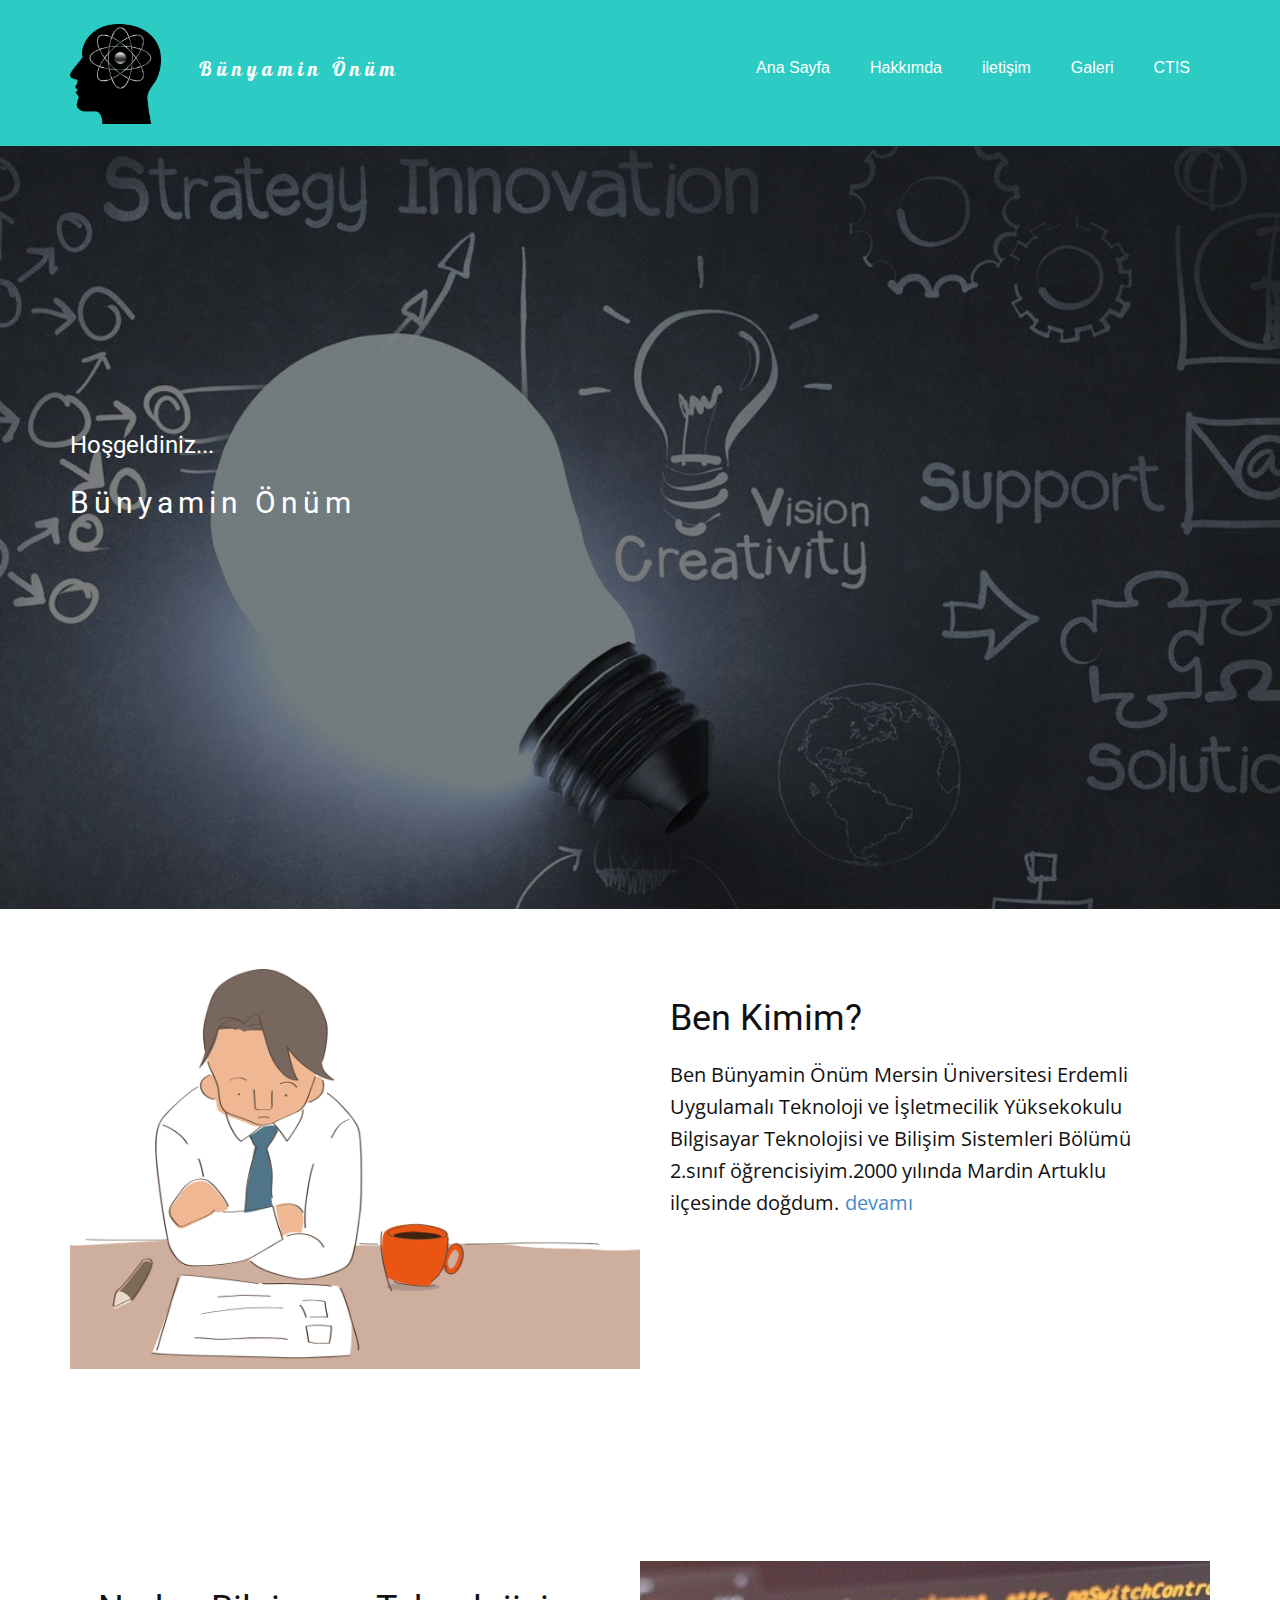
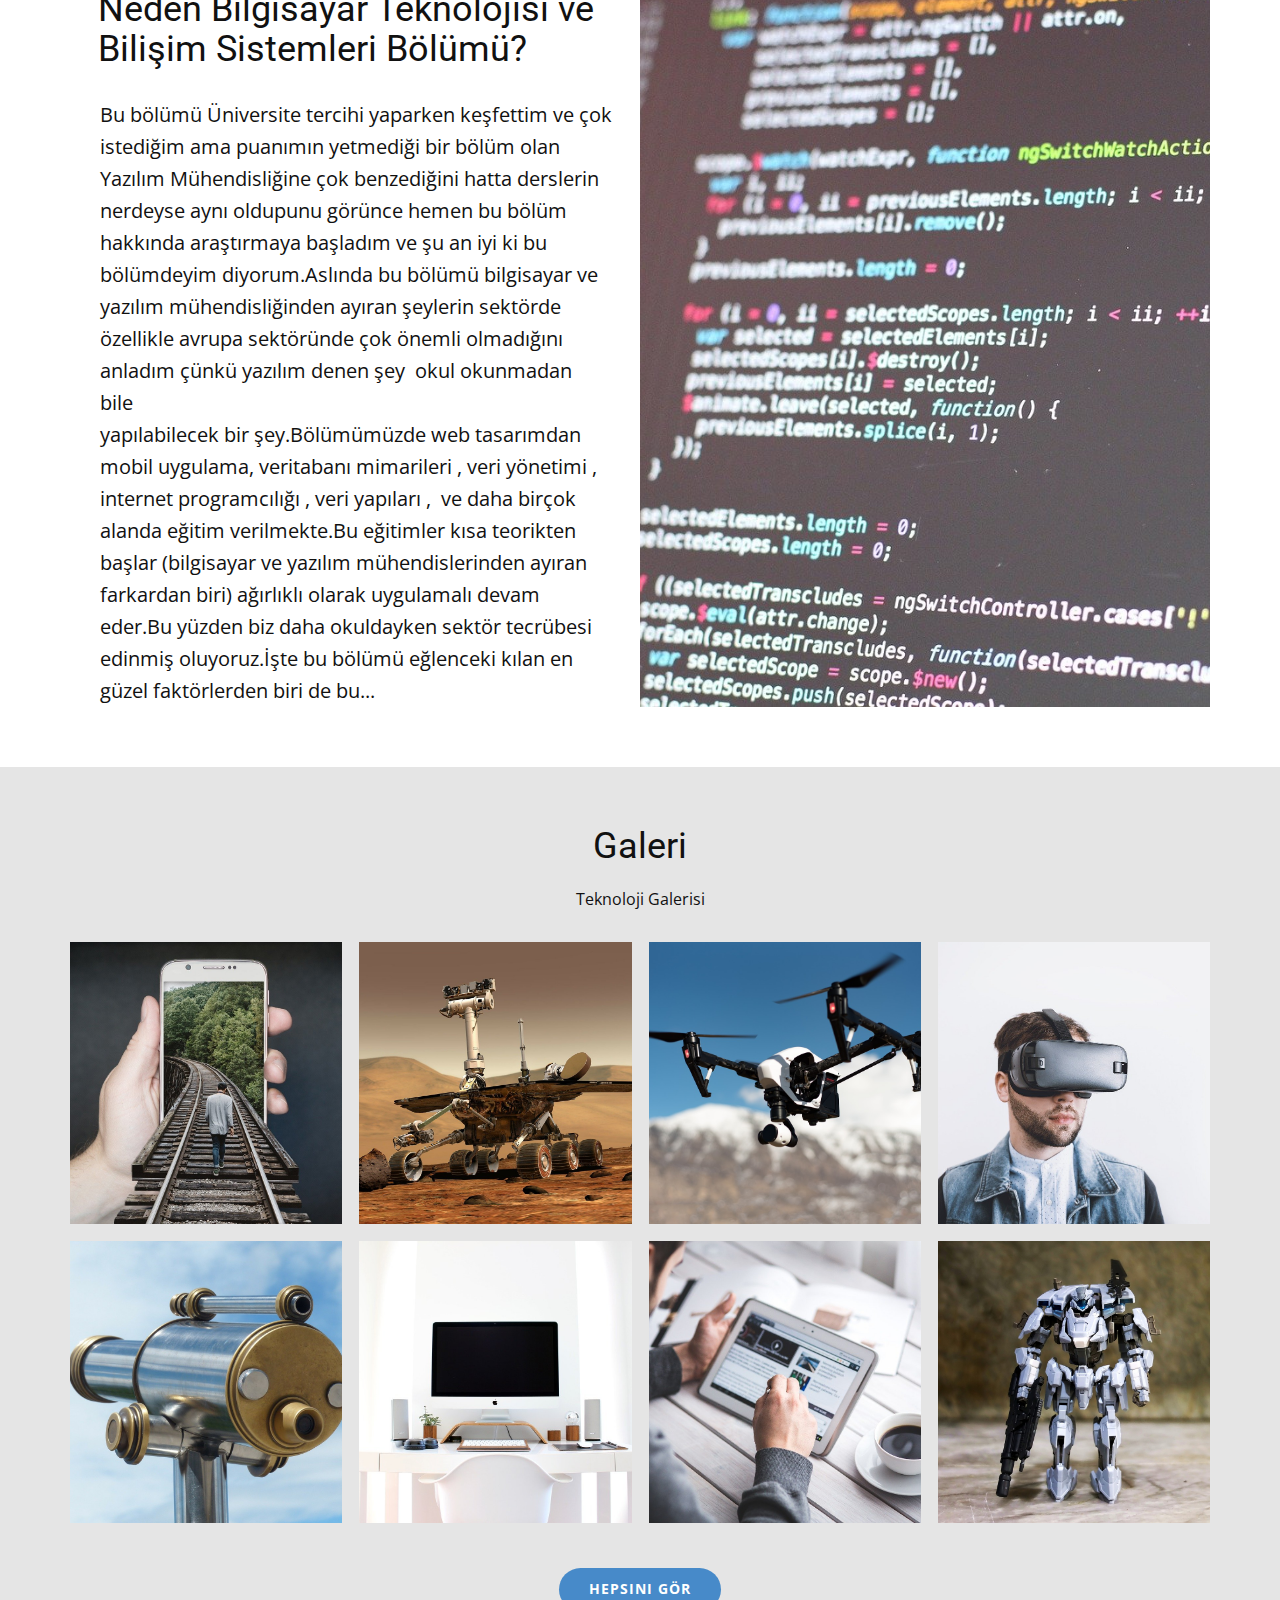
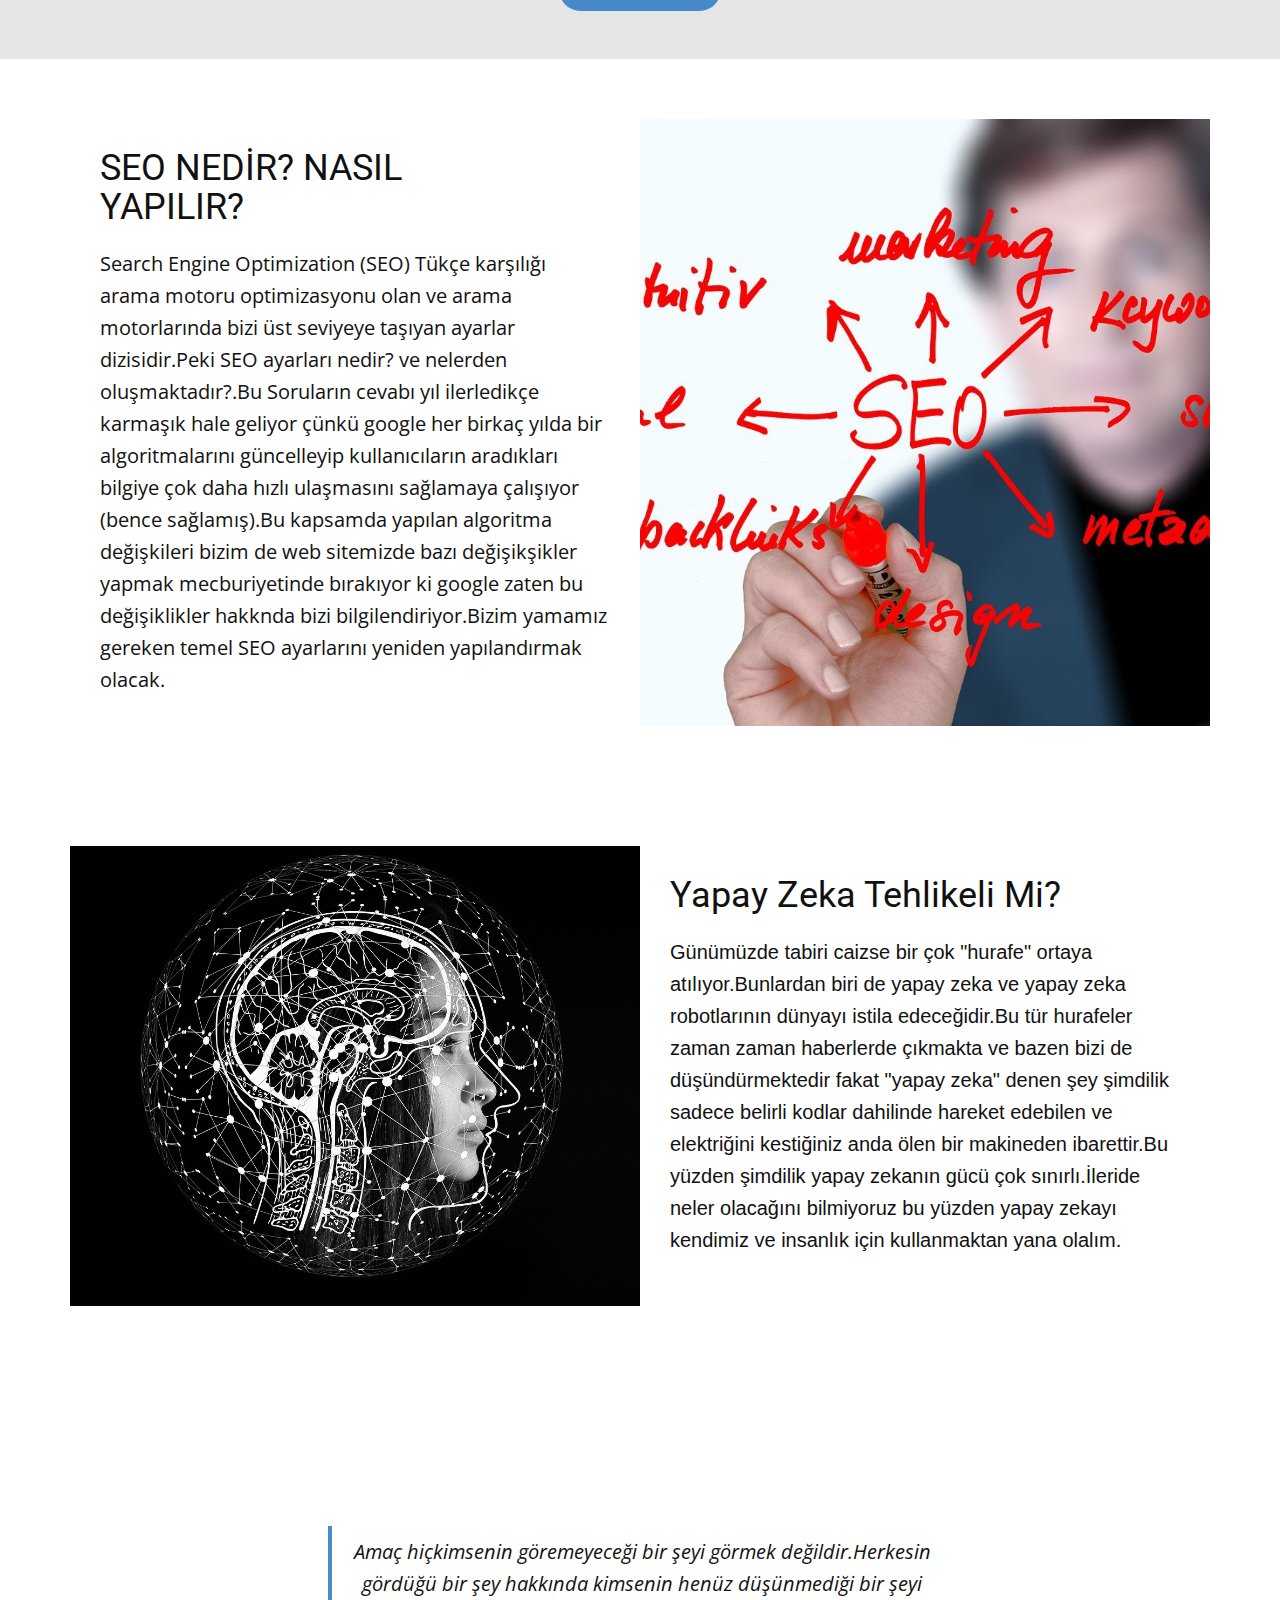
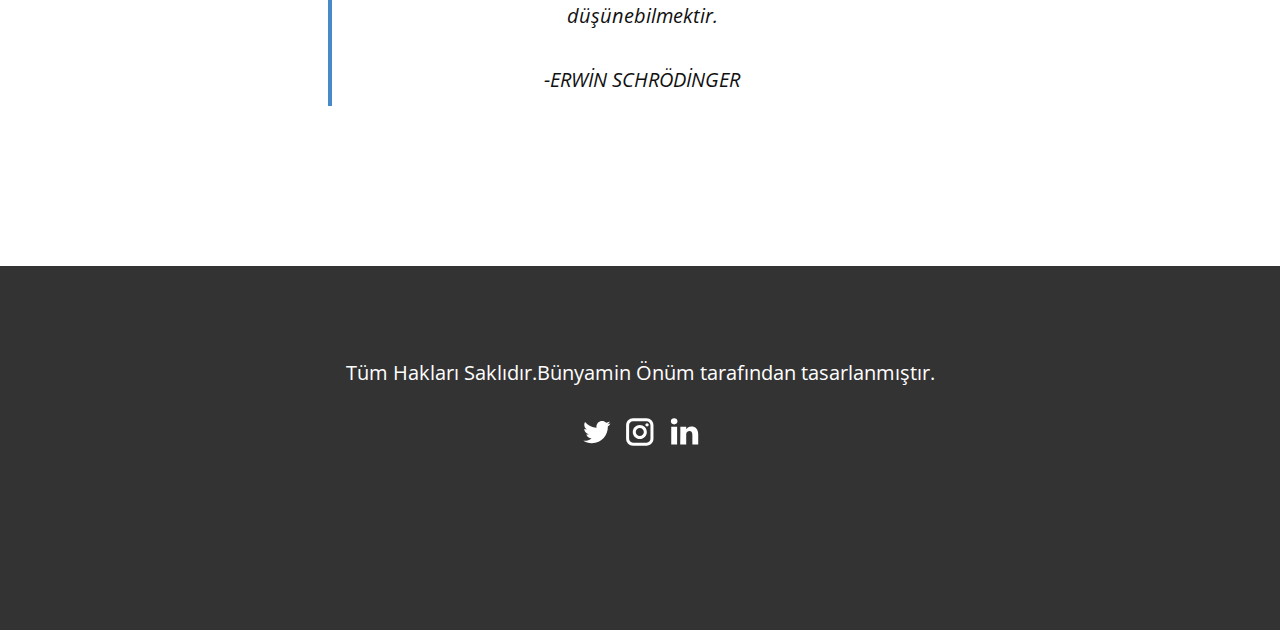
<file: index.html>
<!DOCTYPE html>
<html style="font-size: 16px;">
  <head>
    <meta name="viewport" content="width=device-width, initial-scale=1.0">
    <meta charset="utf-8">
    <meta name="keywords" content="Hoşgeldiniz..., Bünyamin Önüm, Ben Kimim?, Neden Bilgisayar Teknolojisi ve Bilişim Sistemleri Bölümü?, Galeri, SEO NEDİR? NASIL YAPILIR?">
    <meta name="description" content="">
    <meta name="page_type" content="np-template-header-footer-from-plugin">
    <title>Ana Sayfa</title>
    <link rel="stylesheet" href="BunyaminOnum.css" media="screen">
<link rel="stylesheet" href="Ana-Sayfa.css" media="screen">
    <script class="u-script" type="text/javascript" src="jquery.js" defer=""></script>
    <script class="u-script" type="text/javascript" src="BunyaminOnum.js" defer=""></script>
    <meta name="generator" content="Bunyamin Onum">
    <link id="u-theme-google-font" rel="stylesheet" href="https://fonts.googleapis.com/css?family=Roboto:100,100i,300,300i,400,400i,500,500i,700,700i,900,900i|Open+Sans:300,300i,400,400i,600,600i,700,700i,800,800i">
    <link id="u-page-google-font" rel="stylesheet" href="https://fonts.googleapis.com/css?family=Lobster:400">
    
    
    
    
    
    
    
    
    <script type="application/ld+json">{
		"@context": "http://schema.org",
		"@type": "Organization",
		"name": "",
		"url": "index.html",
		"logo": "images/55e2d1474b52ad14f6da8c7dda793678153bdee757596c48732f7edc9648c65eb8_1280.png",
		"sameAs": [
				"https://twitter.com/BnyaminOnum7",
				"https://www.instagram.com/bnyaminonm/",
				"https://linkedin.com/in/b%C3%BCnyamin-%C3%B6n%C3%BCm/"
		]
}</script>
    <meta property="og:title" content="Ana Sayfa">
    <meta property="og:type" content="website">
    <meta name="theme-color" content="#478ac9">
    <link rel="canonical" href="index.html">
    <meta property="og:url" content="index.html">
    <meta name="twitter:site" content="@">
    <meta name="twitter:card" content="summary_large_image">
    <meta name="twitter:title" content="Ana Sayfa">
    <meta name="twitter:description" content="">
  </head>
  <body data-home-page="Ana-Sayfa.html" data-home-page-title="Ana Sayfa" class="u-body"><header class="u-clearfix u-header u-palette-4-base u-header" id="sec-b52a"><div class="u-clearfix u-sheet u-sheet-1">
        <nav class="u-menu u-menu-dropdown u-offcanvas u-menu-1">
          <div class="menu-collapse u-custom-font u-font-arial" style="font-size: 1rem; letter-spacing: 0px;">
            <a class="u-button-style u-custom-left-right-menu-spacing u-custom-padding-bottom u-custom-top-bottom-menu-spacing u-nav-link u-text-active-white u-text-hover-palette-2-base" href="#">
              <svg><use xmlns:xlink="http://www.w3.org/1999/xlink" xlink:href="#menu-hamburger"></use></svg>
              <svg version="1.1" xmlns="http://www.w3.org/2000/svg" xmlns:xlink="http://www.w3.org/1999/xlink"><defs><symbol id="menu-hamburger" viewBox="0 0 16 16" style="width: 16px; height: 16px;"><rect y="1" width="16" height="2"></rect><rect y="7" width="16" height="2"></rect><rect y="13" width="16" height="2"></rect>
</symbol>
</defs></svg>
            </a>
          </div>
          <div class="u-custom-menu u-nav-container">
            <ul class="u-custom-font u-font-arial u-nav u-unstyled u-nav-1"><li class="u-nav-item"><a class="u-button-style u-nav-link u-text-active-white u-text-hover-palette-2-base" href="Ana-Sayfa.html" style="padding: 10px 20px;">Ana Sayfa</a>
</li><li class="u-nav-item"><a class="u-button-style u-nav-link u-text-active-white u-text-hover-palette-2-base" href="Hakkımda.html" style="padding: 10px 20px;">Hakkımda</a>
</li><li class="u-nav-item"><a class="u-button-style u-nav-link u-text-active-white u-text-hover-palette-2-base" href="iletişim.html" style="padding: 10px 20px;">iletişim</a>
</li><li class="u-nav-item"><a class="u-button-style u-nav-link u-text-active-white u-text-hover-palette-2-base" href="Galeri.html" style="padding: 10px 20px;">Galeri</a>
</li><li class="u-nav-item"><a class="u-button-style u-nav-link u-text-active-white u-text-hover-palette-2-base" href="CTIS.html" style="padding: 10px 20px;">CTIS</a>
</li></ul>
          </div>
          <div class="u-custom-menu u-nav-container-collapse">
            <div class="u-black u-container-style u-inner-container-layout u-opacity u-opacity-95 u-sidenav">
              <div class="u-sidenav-overflow">
                <div class="u-menu-close"></div>
                <ul class="u-align-center u-nav u-popupmenu-items u-unstyled u-nav-2"><li class="u-nav-item"><a class="u-button-style u-nav-link" href="Ana-Sayfa.html" style="padding: 10px 20px;">Ana Sayfa</a>
</li><li class="u-nav-item"><a class="u-button-style u-nav-link" href="Hakkımda.html" style="padding: 10px 20px;">Hakkımda</a>
</li><li class="u-nav-item"><a class="u-button-style u-nav-link" href="iletişim.html" style="padding: 10px 20px;">iletişim</a>
</li><li class="u-nav-item"><a class="u-button-style u-nav-link" href="Galeri.html" style="padding: 10px 20px;">Galeri</a>
</li><li class="u-nav-item"><a class="u-button-style u-nav-link" href="CTIS.html" style="padding: 10px 20px;">CTIS</a>
</li></ul>
              </div>
            </div>
            <div class="u-black u-menu-overlay u-opacity u-opacity-70"></div>
          </div>
        </nav>
        <a href="Ana-Sayfa.html" data-page-id="69897974" class="u-image u-logo u-image-1" data-image-width="1161" data-image-height="1280" title="Ana Sayfa">
          <img src="images/55e2d1474b52ad14f6da8c7dda793678153bdee757596c48732f7edc9648c65eb8_1280.png" class="u-logo-image u-logo-image-1" data-image-width="100">
        </a>
        <h1 class="u-align-left u-text u-text-default u-text-1">
          <a class="u-active-none u-border-none u-btn u-button-link u-button-style u-custom-font u-font-Lobster u-hover-none u-none u-text-body-alt-color u-btn-1" href="Ana-Sayfa.html" data-page-id="69897974">Bünyamin Önüm</a>
        </h1>
      </div></header>
    <section class="u-align-left u-clearfix u-image u-shading u-section-1" id="sec-fc85" data-image-width="1280" data-image-height="632">
      <div class="u-clearfix u-sheet u-sheet-1">
        <h2 class="u-align-left u-text u-text-1">Hoşgeldiniz...</h2>
        <h1 class="u-align-left u-text u-text-2">Bünyamin Önüm</h1>
      </div>
    </section>
    <section class="u-clearfix u-section-2" id="sec-2f7a">
      <div class="u-clearfix u-sheet u-sheet-1">
        <div class="u-clearfix u-expanded-width u-layout-wrap u-layout-wrap-1">
          <div class="u-layout">
            <div class="u-layout-row">
              <div class="u-align-left u-container-style u-image u-layout-cell u-size-30 u-image-1" data-image-width="1280" data-image-height="884">
                <div class="u-container-layout u-container-layout-1"></div>
              </div>
              <div class="u-container-style u-layout-cell u-size-30 u-layout-cell-2">
                <div class="u-container-layout u-container-layout-2">
                  <h2 class="u-text u-text-default u-text-1">Ben Kimim?<br>
                  </h2>
                  <p class="u-large-text u-text u-text-default u-text-variant u-text-2">Ben Bünyamin Önüm Mersin Üniversitesi Erdemli Uygulamalı Teknoloji ve İşletmecilik Yüksekokulu Bilgisayar Teknolojisi ve Bilişim Sistemleri Bölümü 2.sınıf öğrencisiyim.2000 yılında Mardin Artuklu ilçesinde doğdum.<br>
                  </p>
                  <p class="u-text u-text-default u-text-3">
                    <a class="u-active-none u-border-none u-btn u-button-link u-button-style u-hover-none u-none u-text-palette-1-base u-btn-1" href="Hakkımda.html#sec-716e" data-page-id="151502696">devamı</a>
                  </p>
                </div>
              </div>
            </div>
          </div>
        </div>
      </div>
    </section>
    <section class="u-clearfix u-section-3" id="sec-411d">
      <div class="u-clearfix u-sheet u-valign-middle u-sheet-1">
        <div class="u-clearfix u-expanded-width u-gutter-0 u-layout-wrap u-layout-wrap-1">
          <div class="u-layout">
            <div class="u-layout-row">
              <div class="u-align-left u-container-style u-layout-cell u-size-30 u-layout-cell-1">
                <div class="u-container-layout u-container-layout-1">
                  <h2 class="u-text u-text-default u-text-1">Neden Bilgisayar Teknolojisi ve Bilişim Sistemleri Bölümü?</h2>
                  <p class="u-large-text u-text u-text-default u-text-variant u-text-2">Bu bölümü Üniversite tercihi yaparken keşfettim ve çok istediğim ama puanımın yetmediği bir bölüm olan Yazılım Mühendisliğine çok benzediğini hatta derslerin nerdeyse aynı oldupunu görünce hemen bu bölüm hakkında araştırmaya başladım ve şu an iyi ki bu bölümdeyim diyorum.Aslında bu bölümü bilgisayar ve yazılım mühendisliğinden ayıran şeylerin sektörde özellikle avrupa sektöründe çok önemli olmadığını anladım çünkü yazılım denen şey&nbsp; okul okunmadan bile&nbsp;<br>yapılabilecek bir şey.Bölümümüzde web tasarımdan mobil uygulama, veritabanı mimarileri , veri yönetimi , internet programcılığı , veri yapıları ,&nbsp; ve daha birçok alanda eğitim verilmekte.Bu eğitimler kısa teorikten başlar (bilgisayar ve yazılım mühendislerinden ayıran farkardan biri) ağırlıklı olarak uygulamalı devam eder.Bu yüzden biz daha okuldayken sektör tecrübesi edinmiş oluyoruz.İşte bu bölümü eğlenceki kılan en güzel faktörlerden biri de bu...
                  </p>
                </div>
              </div>
              <div class="u-container-style u-image u-layout-cell u-size-30 u-image-1" data-image-width="1280" data-image-height="853">
                <div class="u-container-layout u-container-layout-2"></div>
              </div>
            </div>
          </div>
        </div>
      </div>
    </section>
    <section class="u-align-center u-clearfix u-grey-10 u-section-4" id="sec-636e">
      <div class="u-clearfix u-sheet u-sheet-1">
        <h2 class="u-text u-text-1">Galeri</h2>
        <p class="u-text u-text-2">Teknoloji Galerisi</p>
        <div class="u-expanded-width u-gallery u-layout-grid u-lightbox u-show-text-on-hover u-gallery-1">
          <div class="u-gallery-inner u-gallery-inner-1">
            <div class="u-effect-fade u-gallery-item">
              <div class="u-back-slide" data-image-width="1280" data-image-height="887">
                <img class="u-back-image u-expanded" src="images/54e5d5444e5ba514f6da8c7dda793678153bdee757596c48732f7edc9748cc5aba_1280.jpg">
              </div>
              <div class="u-over-slide u-shading u-over-slide-1">
                <h3 class="u-gallery-heading"></h3>
                <p class="u-gallery-text"></p>
              </div>
            </div>
            <div class="u-effect-fade u-gallery-item">
              <div class="u-back-slide" data-image-width="1280" data-image-height="1024">
                <img class="u-back-image u-expanded" src="images/50e7d041484fad0bffd8992cc62e377a153ddaed4e50774970277bd19e4ec1_1280.jpg">
              </div>
              <div class="u-over-slide u-shading u-over-slide-2">
                <h3 class="u-gallery-heading"></h3>
                <p class="u-gallery-text"></p>
              </div>
            </div>
            <div class="u-effect-fade u-gallery-item">
              <div class="u-back-slide" data-image-width="1280" data-image-height="854">
                <img class="u-back-image u-expanded" src="images/57e2d146435aac14f6da8c7dda793678153bdee757596c48732f7edc9649c650bf_1280.jpg">
              </div>
              <div class="u-over-slide u-shading u-over-slide-3">
                <h3 class="u-gallery-heading"></h3>
                <p class="u-gallery-text"></p>
              </div>
            </div>
            <div class="u-effect-fade u-gallery-item">
              <div class="u-back-slide" data-image-width="1280" data-image-height="853">
                <img class="u-back-image u-expanded" src="images/55e4d3434e57ad14f6da8c7dda793678153bdee757596c48732f7edc9648c758b9_1280.jpg">
              </div>
              <div class="u-over-slide u-shading u-over-slide-4">
                <h3 class="u-gallery-heading"></h3>
                <p class="u-gallery-text"></p>
              </div>
            </div>
            <div class="u-effect-fade u-gallery-item">
              <div class="u-back-slide" data-image-width="1280" data-image-height="960">
                <img class="u-back-image u-expanded" src="images/57e2d74a4c52b108f5d084609629317e113fdce15b4c704f752a73d5924fc559_1280.jpg">
              </div>
              <div class="u-over-slide u-shading u-over-slide-5">
                <h3 class="u-gallery-heading"></h3>
                <p class="u-gallery-text"></p>
              </div>
            </div>
            <div class="u-effect-fade u-gallery-item">
              <div class="u-back-slide" data-image-width="1280" data-image-height="853">
                <img class="u-back-image u-expanded" src="images/57e8d6474950a414f6da8c7dda793678153bdee757596c48732f7edc9748cc5bbc_1280.jpg">
              </div>
              <div class="u-over-slide u-shading u-over-slide-6">
                <h3 class="u-gallery-heading"></h3>
                <p class="u-gallery-text"></p>
              </div>
            </div>
            <div class="u-effect-fade u-gallery-item u-gallery-item-7" data-image-width="1280" data-image-height="720">
              <div class="u-back-slide" data-image-width="1280" data-image-height="853">
                <img class="u-back-image u-expanded u-back-image-7" src="images/51e9d4434e5bb108f5d084609629317e113fdce15b4c704f752a73d49244c75a_1280.jpg">
              </div>
              <div class="u-over-slide u-shading u-over-slide-7">
                <h3 class="u-gallery-heading" style="background-image: none;"></h3>
                <p class="u-gallery-text" style="background-image: none;"></p>
              </div>
            </div>
            <div class="u-effect-fade u-gallery-item u-gallery-item-8" data-image-width="1280" data-image-height="777">
              <div class="u-back-slide" data-image-width="1280" data-image-height="960">
                <img class="u-back-image u-expanded u-back-image-8" src="images/52e9d64b4d53a814f6da8c7dda793678153bdee757596c48732f7edc9648c65eb1_1280.jpg">
              </div>
              <div class="u-over-slide u-shading u-over-slide-8">
                <h3 class="u-gallery-heading" style="background-image: none;"></h3>
                <p class="u-gallery-text" style="background-image: none;"></p>
              </div>
            </div>
          </div>
        </div>
        <a href="Galeri.html" data-page-id="229974072" class="u-btn u-btn-round u-button-style u-hover-palette-1-light-1 u-palette-1-base u-radius-50 u-btn-1">hepsini gör</a>
      </div>
    </section>
    <section class="u-align-left u-clearfix u-section-5" id="sec-21b3">
      <div class="u-clearfix u-sheet u-sheet-1">
        <div class="u-clearfix u-expanded-width u-layout-wrap u-layout-wrap-1">
          <div class="u-layout">
            <div class="u-layout-row">
              <div class="u-container-style u-layout-cell u-size-30 u-layout-cell-1">
                <div class="u-container-layout u-container-layout-1">
                  <h2 class="u-align-left u-text u-text-1">SEO NEDİR? NASIL YAPILIR?</h2>
                  <p class="u-align-left u-large-text u-text u-text-default u-text-font u-text-variant u-text-2">Search Engine Optimization (SEO) Tükçe karşılığı arama motoru optimizasyonu olan ve arama motorlarında bizi üst seviyeye taşıyan ayarlar dizisidir.Peki SEO ayarları nedir? ve nelerden oluşmaktadır?.Bu Soruların cevabı yıl ilerledikçe karmaşık hale geliyor çünkü google her birkaç yılda bir algoritmalarını güncelleyip kullanıcıların aradıkları bilgiye çok daha hızlı ulaşmasını sağlamaya çalışıyor (bence sağlamış).Bu kapsamda yapılan algoritma değişkileri bizim de web sitemizde bazı değişikşikler yapmak mecburiyetinde bırakıyor ki google zaten bu değişiklikler hakknda bizi bilgilendiriyor.Bizim yamamız gereken temel SEO ayarlarını yeniden yapılandırmak olacak.</p>
                </div>
              </div>
              <div class="u-container-style u-image u-layout-cell u-size-30 u-image-1" data-image-width="1280" data-image-height="851">
                <div class="u-container-layout u-container-layout-2"></div>
              </div>
            </div>
          </div>
        </div>
      </div>
    </section>
    <section class="u-align-left u-clearfix u-section-6" id="sec-1c15">
      <div class="u-clearfix u-sheet u-sheet-1">
        <div class="u-clearfix u-expanded-width u-layout-wrap u-layout-wrap-1">
          <div class="u-layout">
            <div class="u-layout-row">
              <div class="u-container-style u-image u-layout-cell u-size-30 u-image-1" data-image-width="1280" data-image-height="853">
                <div class="u-container-layout u-container-layout-1"></div>
              </div>
              <div class="u-container-style u-layout-cell u-size-30 u-layout-cell-2">
                <div class="u-container-layout u-container-layout-2">
                  <h1 class="u-align-left u-heading-font u-text u-text-default u-title u-text-1">Yapay Zeka Tehlikeli Mi?</h1>
                  <p class="u-align-left u-custom-font u-font-arial u-large-text u-text u-text-default u-text-variant u-text-2">Günümüzde tabiri caizse bir çok "hurafe" ortaya atılıyor.Bunlardan biri de yapay zeka ve yapay zeka robotlarının dünyayı istila edeceğidir.Bu tür hurafeler zaman zaman haberlerde çıkmakta ve bazen bizi de düşündürmektedir fakat "yapay zeka" denen şey şimdilik sadece belirli kodlar dahilinde hareket edebilen ve elektriğini kestiğiniz anda ölen bir makineden ibarettir.Bu yüzden şimdilik yapay zekanın gücü çok sınırlı.İleride neler olacağını bilmiyoruz bu yüzden yapay zekayı kendimiz ve insanlık için kullanmaktan yana olalım.</p>
                </div>
              </div>
            </div>
          </div>
        </div>
      </div>
    </section>
    <section class="u-align-left u-clearfix u-section-7" id="sec-87f0">
      <div class="u-clearfix u-sheet u-valign-middle u-sheet-1">
        <blockquote class="u-align-center u-text u-text-1">Amaç hiçkimsenin göremeyeceği bir şeyi görmek değildir.Herkesin gördüğü bir şey hakkında kimsenin henüz düşünmediği bir şeyi düşünebilmektir.<br>
          <br>-ERWİN SCHRÖDİNGER
        </blockquote>
      </div>
    </section>
    
    
    <footer class="u-clearfix u-footer u-grey-80" id="sec-8719"><div class="u-clearfix u-sheet u-sheet-1">
        <p class="u-large-text u-text u-text-default u-text-font u-text-variant u-text-1">Tüm Hakları Saklıdır.Bünyamin Önüm tarafından tasarlanmıştır.</p>
        <div class="u-align-left u-social-icons u-spacing-10 u-social-icons-1">
          <a class="u-social-url" target="_blank" href="https://twitter.com/BnyaminOnum7"><span class="u-icon u-icon-circle u-social-twitter u-social-type-logo u-icon-1"><svg class="u-svg-link" preserveAspectRatio="xMidYMin slice" viewBox="0 0 112 112" style=""><use xmlns:xlink="http://www.w3.org/1999/xlink" xlink:href="#svg-0304"></use></svg><svg xmlns="http://www.w3.org/2000/svg" xmlns:xlink="http://www.w3.org/1999/xlink" version="1.1" xml:space="preserve" class="u-svg-content" viewBox="0 0 112 112" x="0px" y="0px" id="svg-0304"><path d="M92.2,38.2c0,0.8,0,1.6,0,2.3c0,24.3-18.6,52.4-52.6,52.4c-10.6,0.1-20.2-2.9-28.5-8.2 c1.4,0.2,2.9,0.2,4.4,0.2c8.7,0,16.7-2.9,23-7.9c-8.1-0.2-14.9-5.5-17.3-12.8c1.1,0.2,2.4,0.2,3.4,0.2c1.6,0,3.3-0.2,4.8-0.7 c-8.4-1.6-14.9-9.2-14.9-18c0-0.2,0-0.2,0-0.2c2.5,1.4,5.4,2.2,8.4,2.3c-5-3.3-8.3-8.9-8.3-15.4c0-3.4,1-6.5,2.5-9.2 c9.1,11.1,22.7,18.5,38,19.2c-0.2-1.4-0.4-2.8-0.4-4.3c0.1-10,8.3-18.2,18.5-18.2c5.4,0,10.1,2.2,13.5,5.7c4.3-0.8,8.1-2.3,11.7-4.5 c-1.4,4.3-4.3,7.9-8.1,10.1c3.7-0.4,7.3-1.4,10.6-2.9C98.9,32.3,95.7,35.5,92.2,38.2z"></path></svg></span>
          </a>
          <a class="u-social-url" target="_blank" href="https://www.instagram.com/bnyaminonm/"><span class="u-icon u-icon-circle u-social-instagram u-social-type-logo u-icon-2"><svg class="u-svg-link" preserveAspectRatio="xMidYMin slice" viewBox="0 0 112 112" style=""><use xmlns:xlink="http://www.w3.org/1999/xlink" xlink:href="#svg-87a6"></use></svg><svg xmlns="http://www.w3.org/2000/svg" xmlns:xlink="http://www.w3.org/1999/xlink" version="1.1" xml:space="preserve" class="u-svg-content" viewBox="0 0 112 112" x="0px" y="0px" id="svg-87a6"><path d="M55.9,32.9c-12.8,0-23.2,10.4-23.2,23.2s10.4,23.2,23.2,23.2s23.2-10.4,23.2-23.2S68.7,32.9,55.9,32.9z M55.9,69.4c-7.4,0-13.3-6-13.3-13.3c-0.1-7.4,6-13.3,13.3-13.3s13.3,6,13.3,13.3C69.3,63.5,63.3,69.4,55.9,69.4z"></path><path d="M79.7,26.8c-3,0-5.4,2.5-5.4,5.4s2.5,5.4,5.4,5.4c3,0,5.4-2.5,5.4-5.4S82.7,26.8,79.7,26.8z"></path><path d="M78.2,11H33.5C21,11,10.8,21.3,10.8,33.7v44.7c0,12.6,10.2,22.8,22.7,22.8h44.7c12.6,0,22.7-10.2,22.7-22.7 V33.7C100.8,21.1,90.6,11,78.2,11z M91,78.4c0,7.1-5.8,12.8-12.8,12.8H33.5c-7.1,0-12.8-5.8-12.8-12.8V33.7 c0-7.1,5.8-12.8,12.8-12.8h44.7c7.1,0,12.8,5.8,12.8,12.8V78.4z"></path></svg></span>
          </a>
          <a class="u-social-url" target="_blank" href="https://linkedin.com/in/b%C3%BCnyamin-%C3%B6n%C3%BCm/"><span class="u-icon u-icon-circle u-social-linkedin u-social-type-logo u-icon-3"><svg class="u-svg-link" preserveAspectRatio="xMidYMin slice" viewBox="0 0 112 112" style=""><use xmlns:xlink="http://www.w3.org/1999/xlink" xlink:href="#svg-2109"></use></svg><svg xmlns="http://www.w3.org/2000/svg" xmlns:xlink="http://www.w3.org/1999/xlink" version="1.1" xml:space="preserve" class="u-svg-content" viewBox="0 0 112 112" x="0px" y="0px" id="svg-2109"><path d="M33.8,96.8H14.5v-58h19.3V96.8z M24.1,30.9L24.1,30.9c-6.6,0-10.8-4.5-10.8-10.1c0-5.8,4.3-10.1,10.9-10.1 S34.9,15,35.1,20.8C35.1,26.4,30.8,30.9,24.1,30.9z M103.3,96.8H84.1v-31c0-7.8-2.7-13.1-9.8-13.1c-5.3,0-8.5,3.6-9.9,7.1 c-0.6,1.3-0.6,3-0.6,4.8V97H44.5c0,0,0.3-52.6,0-58h19.3v8.2c2.6-3.9,7.2-9.6,17.4-9.6c12.7,0,22.2,8.4,22.2,26.1V96.8z"></path></svg></span>
          </a>
        </div>
      </div></footer>
    <section class="u-backlink u-clearfix u-grey-80">

    </section>
  </body>
</html>
</file>
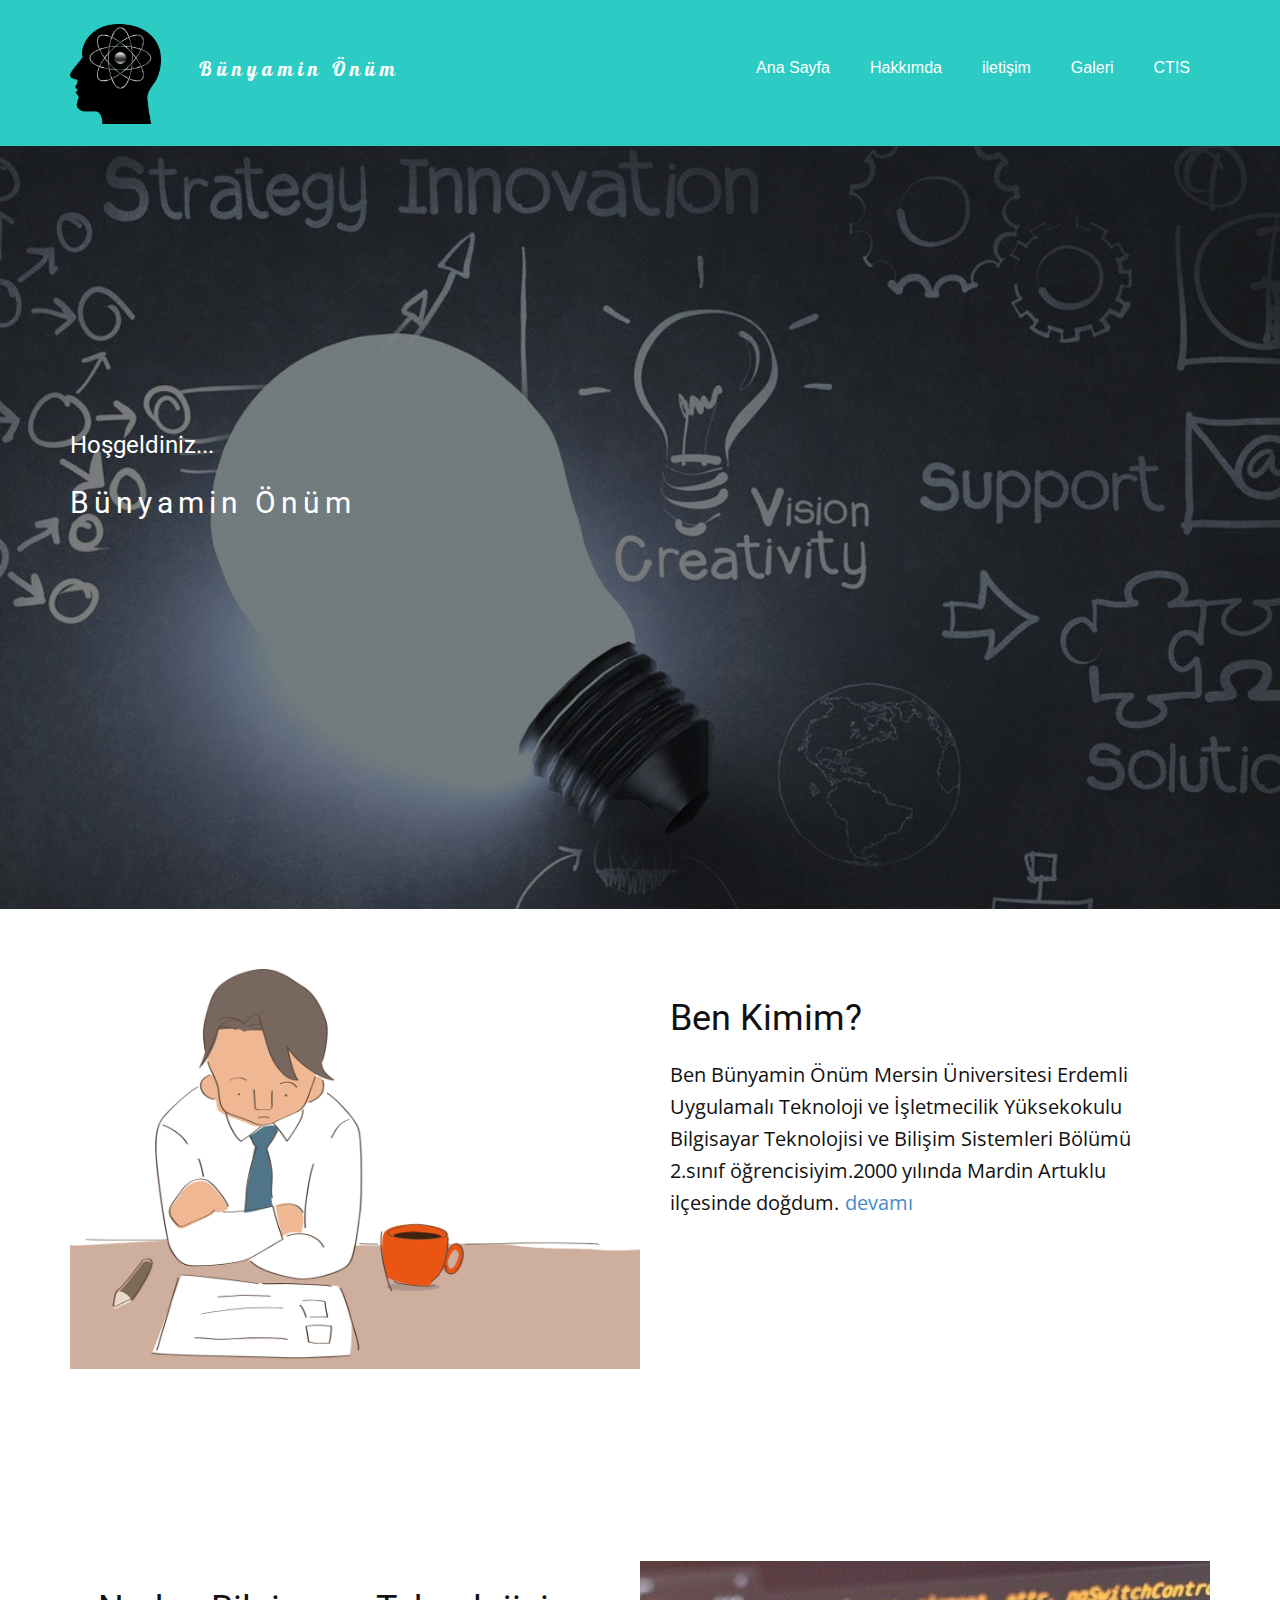
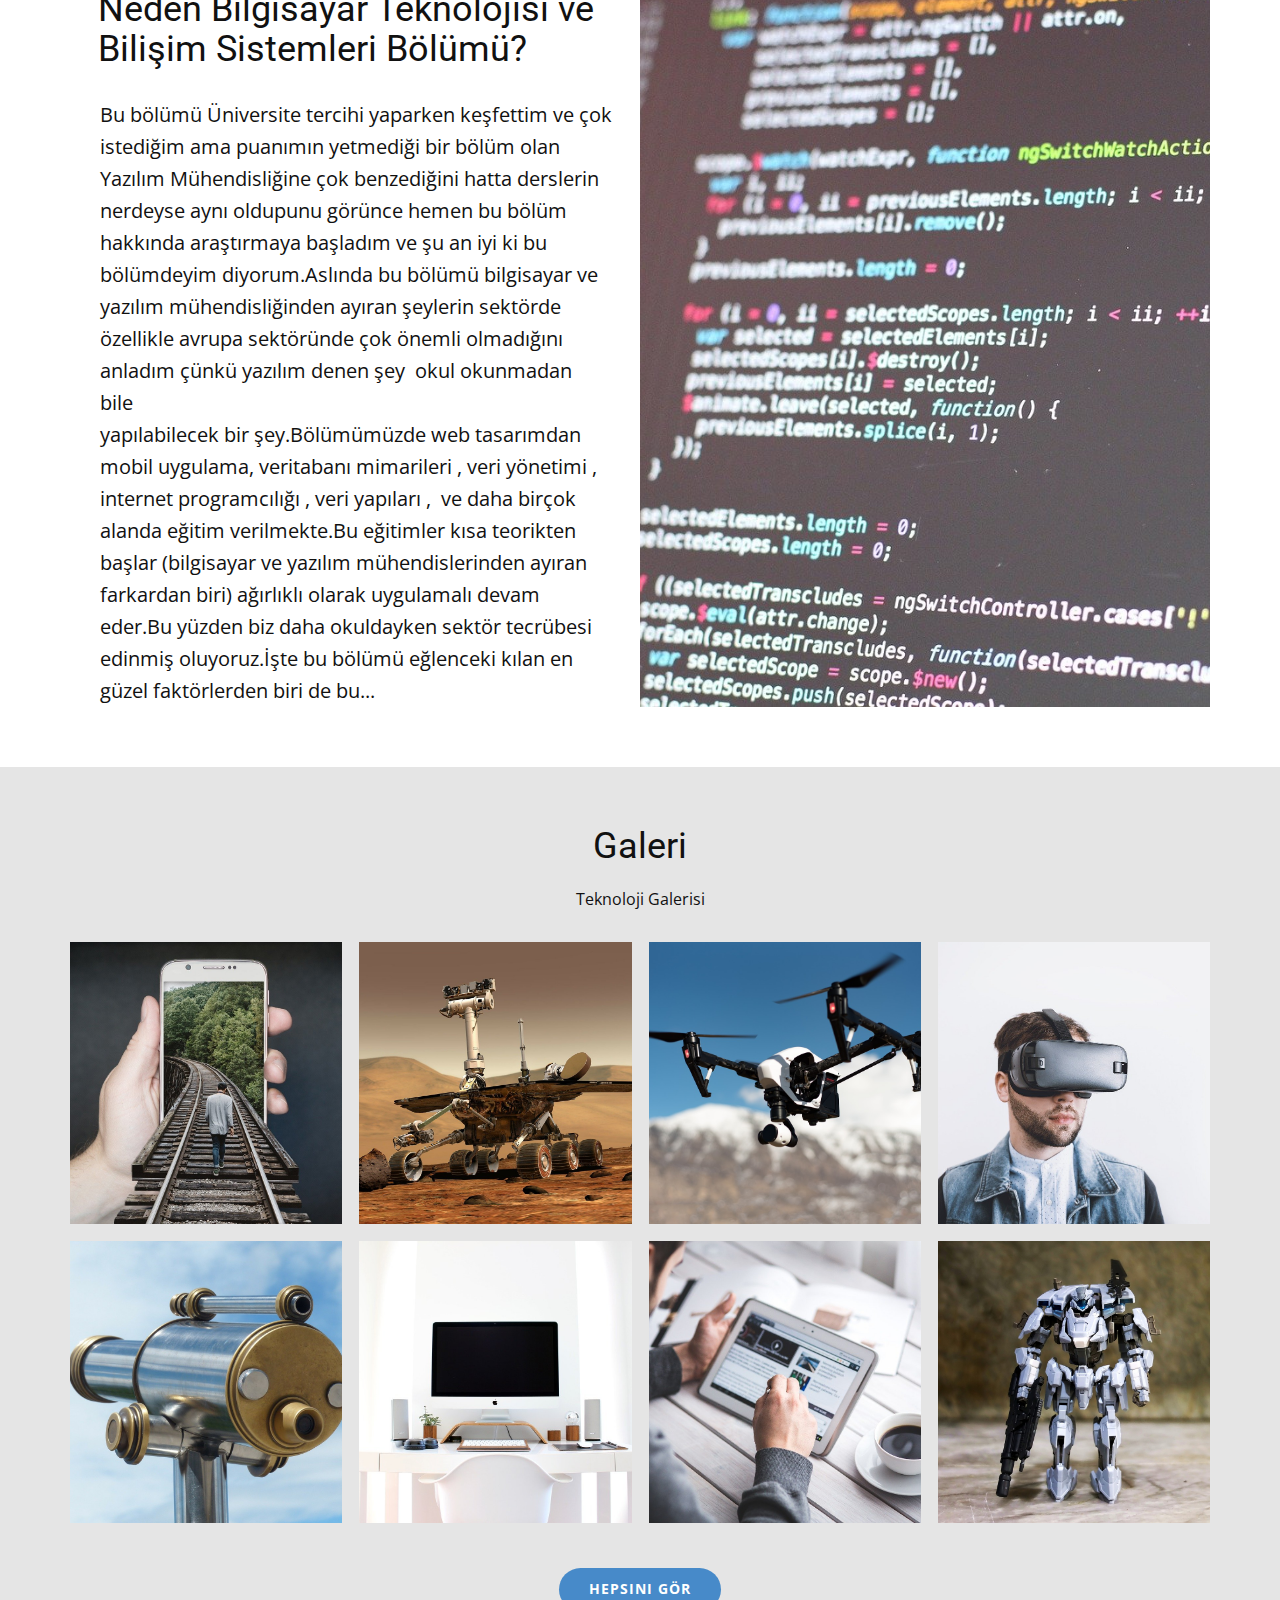
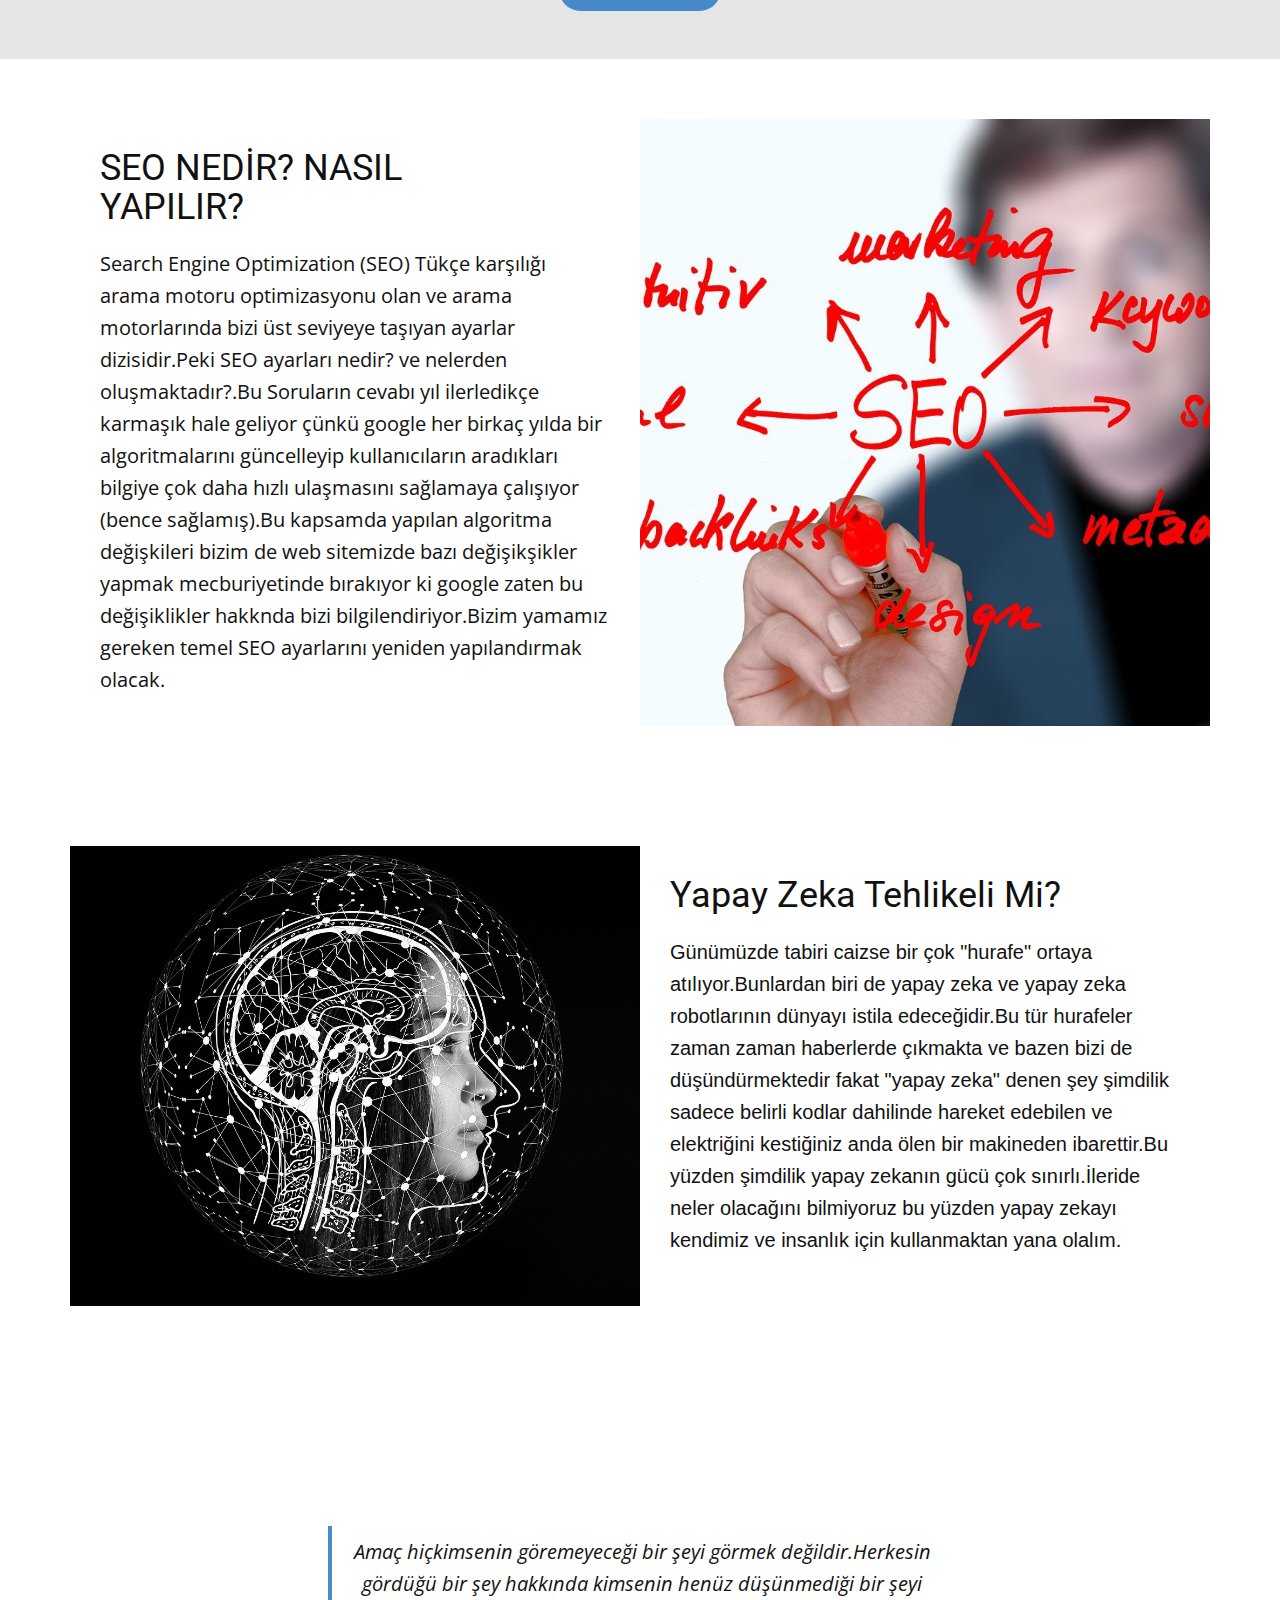
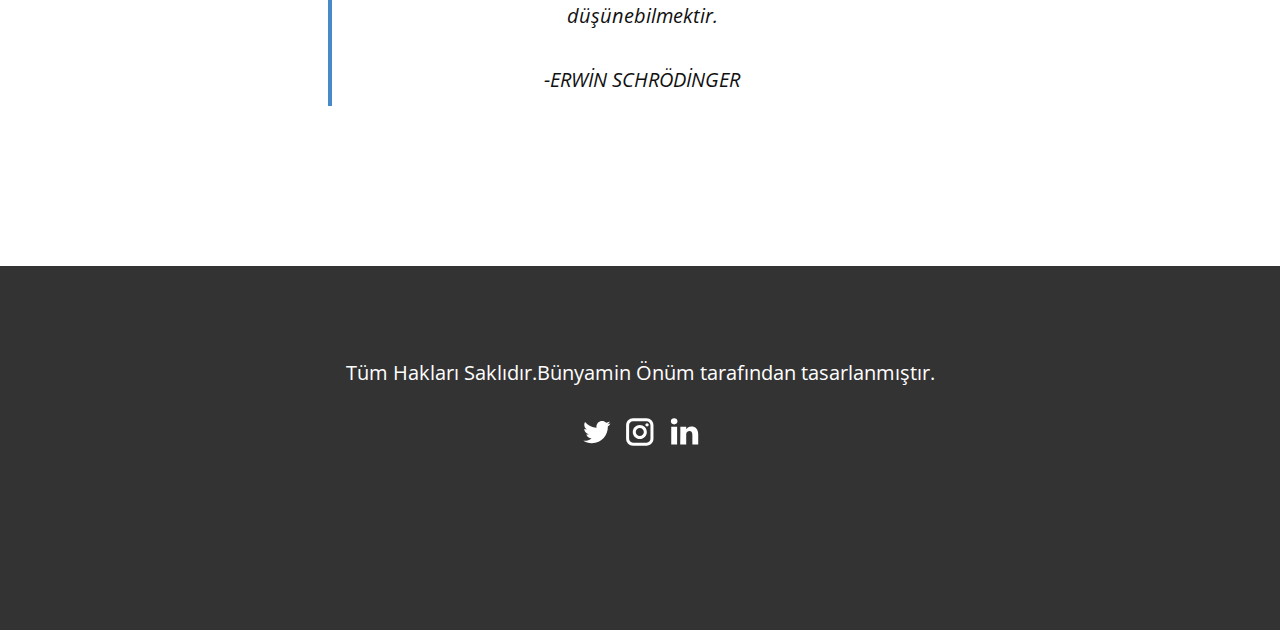
<file: Ana-Sayfa.html>
<!DOCTYPE html>
<html style="font-size: 16px;">
  <head>
    <meta name="viewport" content="width=device-width, initial-scale=1.0">
    <meta charset="utf-8">
    <meta name="keywords" content="Hoşgeldiniz..., Bünyamin Önüm, Ben Kimim?, Neden Bilgisayar Teknolojisi ve Bilişim Sistemleri Bölümü?, Galeri, SEO NEDİR? NASIL YAPILIR?">
    <meta name="description" content="">
    <meta name="page_type" content="np-template-header-footer-from-plugin">
    <title>Ana Sayfa</title>
    <link rel="stylesheet" href="BunyaminOnum.css" media="screen">
<link rel="stylesheet" href="Ana-Sayfa.css" media="screen">
    <script class="u-script" type="text/javascript" src="jquery.js" defer=""></script>
    <script class="u-script" type="text/javascript" src="BunyaminOnum.js" defer=""></script>
    <meta name="generator" content="Bunyamin Onum">
    <link id="u-theme-google-font" rel="stylesheet" href="https://fonts.googleapis.com/css?family=Roboto:100,100i,300,300i,400,400i,500,500i,700,700i,900,900i|Open+Sans:300,300i,400,400i,600,600i,700,700i,800,800i">
    <link id="u-page-google-font" rel="stylesheet" href="https://fonts.googleapis.com/css?family=Lobster:400">
    
    
    
    
    
    
    
    
    <script type="application/ld+json">{
		"@context": "http://schema.org",
		"@type": "Organization",
		"name": "",
		"url": "index.html",
		"logo": "images/55e2d1474b52ad14f6da8c7dda793678153bdee757596c48732f7edc9648c65eb8_1280.png",
		"sameAs": [
				"https://twitter.com/BnyaminOnum7",
				"https://www.instagram.com/bnyaminonm/",
				"https://linkedin.com/in/b%C3%BCnyamin-%C3%B6n%C3%BCm/"
		]
}</script>
    <meta property="og:title" content="Ana Sayfa">
    <meta property="og:type" content="website">
    <meta name="theme-color" content="#478ac9">
    <link rel="canonical" href="index.html">
    <meta property="og:url" content="index.html">
    <meta name="twitter:site" content="@">
    <meta name="twitter:card" content="summary_large_image">
    <meta name="twitter:title" content="Ana Sayfa">
    <meta name="twitter:description" content="">
  </head>
  <body class="u-body"><header class="u-clearfix u-header u-palette-4-base u-header" id="sec-b52a"><div class="u-clearfix u-sheet u-sheet-1">
        <nav class="u-menu u-menu-dropdown u-offcanvas u-menu-1">
          <div class="menu-collapse u-custom-font u-font-arial" style="font-size: 1rem; letter-spacing: 0px;">
            <a class="u-button-style u-custom-left-right-menu-spacing u-custom-padding-bottom u-custom-top-bottom-menu-spacing u-nav-link u-text-active-white u-text-hover-palette-2-base" href="#">
              <svg><use xmlns:xlink="http://www.w3.org/1999/xlink" xlink:href="#menu-hamburger"></use></svg>
              <svg version="1.1" xmlns="http://www.w3.org/2000/svg" xmlns:xlink="http://www.w3.org/1999/xlink"><defs><symbol id="menu-hamburger" viewBox="0 0 16 16" style="width: 16px; height: 16px;"><rect y="1" width="16" height="2"></rect><rect y="7" width="16" height="2"></rect><rect y="13" width="16" height="2"></rect>
</symbol>
</defs></svg>
            </a>
          </div>
          <div class="u-custom-menu u-nav-container">
            <ul class="u-custom-font u-font-arial u-nav u-unstyled u-nav-1"><li class="u-nav-item"><a class="u-button-style u-nav-link u-text-active-white u-text-hover-palette-2-base" href="Ana-Sayfa.html" style="padding: 10px 20px;">Ana Sayfa</a>
</li><li class="u-nav-item"><a class="u-button-style u-nav-link u-text-active-white u-text-hover-palette-2-base" href="Hakkımda.html" style="padding: 10px 20px;">Hakkımda</a>
</li><li class="u-nav-item"><a class="u-button-style u-nav-link u-text-active-white u-text-hover-palette-2-base" href="iletişim.html" style="padding: 10px 20px;">iletişim</a>
</li><li class="u-nav-item"><a class="u-button-style u-nav-link u-text-active-white u-text-hover-palette-2-base" href="Galeri.html" style="padding: 10px 20px;">Galeri</a>
</li><li class="u-nav-item"><a class="u-button-style u-nav-link u-text-active-white u-text-hover-palette-2-base" href="CTIS.html" style="padding: 10px 20px;">CTIS</a>
</li></ul>
          </div>
          <div class="u-custom-menu u-nav-container-collapse">
            <div class="u-black u-container-style u-inner-container-layout u-opacity u-opacity-95 u-sidenav">
              <div class="u-sidenav-overflow">
                <div class="u-menu-close"></div>
                <ul class="u-align-center u-nav u-popupmenu-items u-unstyled u-nav-2"><li class="u-nav-item"><a class="u-button-style u-nav-link" href="Ana-Sayfa.html" style="padding: 10px 20px;">Ana Sayfa</a>
</li><li class="u-nav-item"><a class="u-button-style u-nav-link" href="Hakkımda.html" style="padding: 10px 20px;">Hakkımda</a>
</li><li class="u-nav-item"><a class="u-button-style u-nav-link" href="iletişim.html" style="padding: 10px 20px;">iletişim</a>
</li><li class="u-nav-item"><a class="u-button-style u-nav-link" href="Galeri.html" style="padding: 10px 20px;">Galeri</a>
</li><li class="u-nav-item"><a class="u-button-style u-nav-link" href="CTIS.html" style="padding: 10px 20px;">CTIS</a>
</li></ul>
              </div>
            </div>
            <div class="u-black u-menu-overlay u-opacity u-opacity-70"></div>
          </div>
        </nav>
        <a href="Ana-Sayfa.html" data-page-id="69897974" class="u-image u-logo u-image-1" data-image-width="1161" data-image-height="1280" title="Ana Sayfa">
          <img src="images/55e2d1474b52ad14f6da8c7dda793678153bdee757596c48732f7edc9648c65eb8_1280.png" class="u-logo-image u-logo-image-1" data-image-width="100">
        </a>
        <h1 class="u-align-left u-text u-text-default u-text-1">
          <a class="u-active-none u-border-none u-btn u-button-link u-button-style u-custom-font u-font-Lobster u-hover-none u-none u-text-body-alt-color u-btn-1" href="Ana-Sayfa.html" data-page-id="69897974">Bünyamin Önüm</a>
        </h1>
      </div></header>
    <section class="u-align-left u-clearfix u-image u-shading u-section-1" id="sec-fc85" data-image-width="1280" data-image-height="632">
      <div class="u-clearfix u-sheet u-sheet-1">
        <h2 class="u-align-left u-text u-text-1">Hoşgeldiniz...</h2>
        <h1 class="u-align-left u-text u-text-2">Bünyamin Önüm</h1>
      </div>
    </section>
    <section class="u-clearfix u-section-2" id="sec-2f7a">
      <div class="u-clearfix u-sheet u-sheet-1">
        <div class="u-clearfix u-expanded-width u-layout-wrap u-layout-wrap-1">
          <div class="u-layout">
            <div class="u-layout-row">
              <div class="u-align-left u-container-style u-image u-layout-cell u-size-30 u-image-1" data-image-width="1280" data-image-height="884">
                <div class="u-container-layout u-container-layout-1"></div>
              </div>
              <div class="u-container-style u-layout-cell u-size-30 u-layout-cell-2">
                <div class="u-container-layout u-container-layout-2">
                  <h2 class="u-text u-text-default u-text-1">Ben Kimim?<br>
                  </h2>
                  <p class="u-large-text u-text u-text-default u-text-variant u-text-2">Ben Bünyamin Önüm Mersin Üniversitesi Erdemli Uygulamalı Teknoloji ve İşletmecilik Yüksekokulu Bilgisayar Teknolojisi ve Bilişim Sistemleri Bölümü 2.sınıf öğrencisiyim.2000 yılında Mardin Artuklu ilçesinde doğdum.<br>
                  </p>
                  <p class="u-text u-text-default u-text-3">
                    <a class="u-active-none u-border-none u-btn u-button-link u-button-style u-hover-none u-none u-text-palette-1-base u-btn-1" href="Hakkımda.html#sec-716e" data-page-id="151502696">devamı</a>
                  </p>
                </div>
              </div>
            </div>
          </div>
        </div>
      </div>
    </section>
    <section class="u-clearfix u-section-3" id="sec-411d">
      <div class="u-clearfix u-sheet u-valign-middle u-sheet-1">
        <div class="u-clearfix u-expanded-width u-gutter-0 u-layout-wrap u-layout-wrap-1">
          <div class="u-layout">
            <div class="u-layout-row">
              <div class="u-align-left u-container-style u-layout-cell u-size-30 u-layout-cell-1">
                <div class="u-container-layout u-container-layout-1">
                  <h2 class="u-text u-text-default u-text-1">Neden Bilgisayar Teknolojisi ve Bilişim Sistemleri Bölümü?</h2>
                  <p class="u-large-text u-text u-text-default u-text-variant u-text-2">Bu bölümü Üniversite tercihi yaparken keşfettim ve çok istediğim ama puanımın yetmediği bir bölüm olan Yazılım Mühendisliğine çok benzediğini hatta derslerin nerdeyse aynı oldupunu görünce hemen bu bölüm hakkında araştırmaya başladım ve şu an iyi ki bu bölümdeyim diyorum.Aslında bu bölümü bilgisayar ve yazılım mühendisliğinden ayıran şeylerin sektörde özellikle avrupa sektöründe çok önemli olmadığını anladım çünkü yazılım denen şey&nbsp; okul okunmadan bile&nbsp;<br>yapılabilecek bir şey.Bölümümüzde web tasarımdan mobil uygulama, veritabanı mimarileri , veri yönetimi , internet programcılığı , veri yapıları ,&nbsp; ve daha birçok alanda eğitim verilmekte.Bu eğitimler kısa teorikten başlar (bilgisayar ve yazılım mühendislerinden ayıran farkardan biri) ağırlıklı olarak uygulamalı devam eder.Bu yüzden biz daha okuldayken sektör tecrübesi edinmiş oluyoruz.İşte bu bölümü eğlenceki kılan en güzel faktörlerden biri de bu...
                  </p>
                </div>
              </div>
              <div class="u-container-style u-image u-layout-cell u-size-30 u-image-1" data-image-width="1280" data-image-height="853">
                <div class="u-container-layout u-container-layout-2"></div>
              </div>
            </div>
          </div>
        </div>
      </div>
    </section>
    <section class="u-align-center u-clearfix u-grey-10 u-section-4" id="sec-636e">
      <div class="u-clearfix u-sheet u-sheet-1">
        <h2 class="u-text u-text-1">Galeri</h2>
        <p class="u-text u-text-2">Teknoloji Galerisi</p>
        <div class="u-expanded-width u-gallery u-layout-grid u-lightbox u-show-text-on-hover u-gallery-1">
          <div class="u-gallery-inner u-gallery-inner-1">
            <div class="u-effect-fade u-gallery-item">
              <div class="u-back-slide" data-image-width="1280" data-image-height="887">
                <img class="u-back-image u-expanded" src="images/54e5d5444e5ba514f6da8c7dda793678153bdee757596c48732f7edc9748cc5aba_1280.jpg">
              </div>
              <div class="u-over-slide u-shading u-over-slide-1">
                <h3 class="u-gallery-heading"></h3>
                <p class="u-gallery-text"></p>
              </div>
            </div>
            <div class="u-effect-fade u-gallery-item">
              <div class="u-back-slide" data-image-width="1280" data-image-height="1024">
                <img class="u-back-image u-expanded" src="images/50e7d041484fad0bffd8992cc62e377a153ddaed4e50774970277bd19e4ec1_1280.jpg">
              </div>
              <div class="u-over-slide u-shading u-over-slide-2">
                <h3 class="u-gallery-heading"></h3>
                <p class="u-gallery-text"></p>
              </div>
            </div>
            <div class="u-effect-fade u-gallery-item">
              <div class="u-back-slide" data-image-width="1280" data-image-height="854">
                <img class="u-back-image u-expanded" src="images/57e2d146435aac14f6da8c7dda793678153bdee757596c48732f7edc9649c650bf_1280.jpg">
              </div>
              <div class="u-over-slide u-shading u-over-slide-3">
                <h3 class="u-gallery-heading"></h3>
                <p class="u-gallery-text"></p>
              </div>
            </div>
            <div class="u-effect-fade u-gallery-item">
              <div class="u-back-slide" data-image-width="1280" data-image-height="853">
                <img class="u-back-image u-expanded" src="images/55e4d3434e57ad14f6da8c7dda793678153bdee757596c48732f7edc9648c758b9_1280.jpg">
              </div>
              <div class="u-over-slide u-shading u-over-slide-4">
                <h3 class="u-gallery-heading"></h3>
                <p class="u-gallery-text"></p>
              </div>
            </div>
            <div class="u-effect-fade u-gallery-item">
              <div class="u-back-slide" data-image-width="1280" data-image-height="960">
                <img class="u-back-image u-expanded" src="images/57e2d74a4c52b108f5d084609629317e113fdce15b4c704f752a73d5924fc559_1280.jpg">
              </div>
              <div class="u-over-slide u-shading u-over-slide-5">
                <h3 class="u-gallery-heading"></h3>
                <p class="u-gallery-text"></p>
              </div>
            </div>
            <div class="u-effect-fade u-gallery-item">
              <div class="u-back-slide" data-image-width="1280" data-image-height="853">
                <img class="u-back-image u-expanded" src="images/57e8d6474950a414f6da8c7dda793678153bdee757596c48732f7edc9748cc5bbc_1280.jpg">
              </div>
              <div class="u-over-slide u-shading u-over-slide-6">
                <h3 class="u-gallery-heading"></h3>
                <p class="u-gallery-text"></p>
              </div>
            </div>
            <div class="u-effect-fade u-gallery-item u-gallery-item-7" data-image-width="1280" data-image-height="720">
              <div class="u-back-slide" data-image-width="1280" data-image-height="853">
                <img class="u-back-image u-expanded u-back-image-7" src="images/51e9d4434e5bb108f5d084609629317e113fdce15b4c704f752a73d49244c75a_1280.jpg">
              </div>
              <div class="u-over-slide u-shading u-over-slide-7">
                <h3 class="u-gallery-heading" style="background-image: none;"></h3>
                <p class="u-gallery-text" style="background-image: none;"></p>
              </div>
            </div>
            <div class="u-effect-fade u-gallery-item u-gallery-item-8" data-image-width="1280" data-image-height="777">
              <div class="u-back-slide" data-image-width="1280" data-image-height="960">
                <img class="u-back-image u-expanded u-back-image-8" src="images/52e9d64b4d53a814f6da8c7dda793678153bdee757596c48732f7edc9648c65eb1_1280.jpg">
              </div>
              <div class="u-over-slide u-shading u-over-slide-8">
                <h3 class="u-gallery-heading" style="background-image: none;"></h3>
                <p class="u-gallery-text" style="background-image: none;"></p>
              </div>
            </div>
          </div>
        </div>
        <a href="Galeri.html" data-page-id="229974072" class="u-btn u-btn-round u-button-style u-hover-palette-1-light-1 u-palette-1-base u-radius-50 u-btn-1">hepsini gör</a>
      </div>
    </section>
    <section class="u-align-left u-clearfix u-section-5" id="sec-21b3">
      <div class="u-clearfix u-sheet u-sheet-1">
        <div class="u-clearfix u-expanded-width u-layout-wrap u-layout-wrap-1">
          <div class="u-layout">
            <div class="u-layout-row">
              <div class="u-container-style u-layout-cell u-size-30 u-layout-cell-1">
                <div class="u-container-layout u-container-layout-1">
                  <h2 class="u-align-left u-text u-text-1">SEO NEDİR? NASIL YAPILIR?</h2>
                  <p class="u-align-left u-large-text u-text u-text-default u-text-font u-text-variant u-text-2">Search Engine Optimization (SEO) Tükçe karşılığı arama motoru optimizasyonu olan ve arama motorlarında bizi üst seviyeye taşıyan ayarlar dizisidir.Peki SEO ayarları nedir? ve nelerden oluşmaktadır?.Bu Soruların cevabı yıl ilerledikçe karmaşık hale geliyor çünkü google her birkaç yılda bir algoritmalarını güncelleyip kullanıcıların aradıkları bilgiye çok daha hızlı ulaşmasını sağlamaya çalışıyor (bence sağlamış).Bu kapsamda yapılan algoritma değişkileri bizim de web sitemizde bazı değişikşikler yapmak mecburiyetinde bırakıyor ki google zaten bu değişiklikler hakknda bizi bilgilendiriyor.Bizim yamamız gereken temel SEO ayarlarını yeniden yapılandırmak olacak.</p>
                </div>
              </div>
              <div class="u-container-style u-image u-layout-cell u-size-30 u-image-1" data-image-width="1280" data-image-height="851">
                <div class="u-container-layout u-container-layout-2"></div>
              </div>
            </div>
          </div>
        </div>
      </div>
    </section>
    <section class="u-align-left u-clearfix u-section-6" id="sec-1c15">
      <div class="u-clearfix u-sheet u-sheet-1">
        <div class="u-clearfix u-expanded-width u-layout-wrap u-layout-wrap-1">
          <div class="u-layout">
            <div class="u-layout-row">
              <div class="u-container-style u-image u-layout-cell u-size-30 u-image-1" data-image-width="1280" data-image-height="853">
                <div class="u-container-layout u-container-layout-1"></div>
              </div>
              <div class="u-container-style u-layout-cell u-size-30 u-layout-cell-2">
                <div class="u-container-layout u-container-layout-2">
                  <h1 class="u-align-left u-heading-font u-text u-text-default u-title u-text-1">Yapay Zeka Tehlikeli Mi?</h1>
                  <p class="u-align-left u-custom-font u-font-arial u-large-text u-text u-text-default u-text-variant u-text-2">Günümüzde tabiri caizse bir çok "hurafe" ortaya atılıyor.Bunlardan biri de yapay zeka ve yapay zeka robotlarının dünyayı istila edeceğidir.Bu tür hurafeler zaman zaman haberlerde çıkmakta ve bazen bizi de düşündürmektedir fakat "yapay zeka" denen şey şimdilik sadece belirli kodlar dahilinde hareket edebilen ve elektriğini kestiğiniz anda ölen bir makineden ibarettir.Bu yüzden şimdilik yapay zekanın gücü çok sınırlı.İleride neler olacağını bilmiyoruz bu yüzden yapay zekayı kendimiz ve insanlık için kullanmaktan yana olalım.</p>
                </div>
              </div>
            </div>
          </div>
        </div>
      </div>
    </section>
    <section class="u-align-left u-clearfix u-section-7" id="sec-87f0">
      <div class="u-clearfix u-sheet u-valign-middle u-sheet-1">
        <blockquote class="u-align-center u-text u-text-1">Amaç hiçkimsenin göremeyeceği bir şeyi görmek değildir.Herkesin gördüğü bir şey hakkında kimsenin henüz düşünmediği bir şeyi düşünebilmektir.<br>
          <br>-ERWİN SCHRÖDİNGER
        </blockquote>
      </div>
    </section>
    
    
    <footer class="u-clearfix u-footer u-grey-80" id="sec-8719"><div class="u-clearfix u-sheet u-sheet-1">
        <p class="u-large-text u-text u-text-default u-text-font u-text-variant u-text-1">Tüm Hakları Saklıdır.Bünyamin Önüm tarafından tasarlanmıştır.</p>
        <div class="u-align-left u-social-icons u-spacing-10 u-social-icons-1">
          <a class="u-social-url" target="_blank" href="https://twitter.com/BnyaminOnum7"><span class="u-icon u-icon-circle u-social-twitter u-social-type-logo u-icon-1"><svg class="u-svg-link" preserveAspectRatio="xMidYMin slice" viewBox="0 0 112 112" style=""><use xmlns:xlink="http://www.w3.org/1999/xlink" xlink:href="#svg-0304"></use></svg><svg xmlns="http://www.w3.org/2000/svg" xmlns:xlink="http://www.w3.org/1999/xlink" version="1.1" xml:space="preserve" class="u-svg-content" viewBox="0 0 112 112" x="0px" y="0px" id="svg-0304"><path d="M92.2,38.2c0,0.8,0,1.6,0,2.3c0,24.3-18.6,52.4-52.6,52.4c-10.6,0.1-20.2-2.9-28.5-8.2 c1.4,0.2,2.9,0.2,4.4,0.2c8.7,0,16.7-2.9,23-7.9c-8.1-0.2-14.9-5.5-17.3-12.8c1.1,0.2,2.4,0.2,3.4,0.2c1.6,0,3.3-0.2,4.8-0.7 c-8.4-1.6-14.9-9.2-14.9-18c0-0.2,0-0.2,0-0.2c2.5,1.4,5.4,2.2,8.4,2.3c-5-3.3-8.3-8.9-8.3-15.4c0-3.4,1-6.5,2.5-9.2 c9.1,11.1,22.7,18.5,38,19.2c-0.2-1.4-0.4-2.8-0.4-4.3c0.1-10,8.3-18.2,18.5-18.2c5.4,0,10.1,2.2,13.5,5.7c4.3-0.8,8.1-2.3,11.7-4.5 c-1.4,4.3-4.3,7.9-8.1,10.1c3.7-0.4,7.3-1.4,10.6-2.9C98.9,32.3,95.7,35.5,92.2,38.2z"></path></svg></span>
          </a>
          <a class="u-social-url" target="_blank" href="https://www.instagram.com/bnyaminonm/"><span class="u-icon u-icon-circle u-social-instagram u-social-type-logo u-icon-2"><svg class="u-svg-link" preserveAspectRatio="xMidYMin slice" viewBox="0 0 112 112" style=""><use xmlns:xlink="http://www.w3.org/1999/xlink" xlink:href="#svg-87a6"></use></svg><svg xmlns="http://www.w3.org/2000/svg" xmlns:xlink="http://www.w3.org/1999/xlink" version="1.1" xml:space="preserve" class="u-svg-content" viewBox="0 0 112 112" x="0px" y="0px" id="svg-87a6"><path d="M55.9,32.9c-12.8,0-23.2,10.4-23.2,23.2s10.4,23.2,23.2,23.2s23.2-10.4,23.2-23.2S68.7,32.9,55.9,32.9z M55.9,69.4c-7.4,0-13.3-6-13.3-13.3c-0.1-7.4,6-13.3,13.3-13.3s13.3,6,13.3,13.3C69.3,63.5,63.3,69.4,55.9,69.4z"></path><path d="M79.7,26.8c-3,0-5.4,2.5-5.4,5.4s2.5,5.4,5.4,5.4c3,0,5.4-2.5,5.4-5.4S82.7,26.8,79.7,26.8z"></path><path d="M78.2,11H33.5C21,11,10.8,21.3,10.8,33.7v44.7c0,12.6,10.2,22.8,22.7,22.8h44.7c12.6,0,22.7-10.2,22.7-22.7 V33.7C100.8,21.1,90.6,11,78.2,11z M91,78.4c0,7.1-5.8,12.8-12.8,12.8H33.5c-7.1,0-12.8-5.8-12.8-12.8V33.7 c0-7.1,5.8-12.8,12.8-12.8h44.7c7.1,0,12.8,5.8,12.8,12.8V78.4z"></path></svg></span>
          </a>
          <a class="u-social-url" target="_blank" href="https://linkedin.com/in/b%C3%BCnyamin-%C3%B6n%C3%BCm/"><span class="u-icon u-icon-circle u-social-linkedin u-social-type-logo u-icon-3"><svg class="u-svg-link" preserveAspectRatio="xMidYMin slice" viewBox="0 0 112 112" style=""><use xmlns:xlink="http://www.w3.org/1999/xlink" xlink:href="#svg-2109"></use></svg><svg xmlns="http://www.w3.org/2000/svg" xmlns:xlink="http://www.w3.org/1999/xlink" version="1.1" xml:space="preserve" class="u-svg-content" viewBox="0 0 112 112" x="0px" y="0px" id="svg-2109"><path d="M33.8,96.8H14.5v-58h19.3V96.8z M24.1,30.9L24.1,30.9c-6.6,0-10.8-4.5-10.8-10.1c0-5.8,4.3-10.1,10.9-10.1 S34.9,15,35.1,20.8C35.1,26.4,30.8,30.9,24.1,30.9z M103.3,96.8H84.1v-31c0-7.8-2.7-13.1-9.8-13.1c-5.3,0-8.5,3.6-9.9,7.1 c-0.6,1.3-0.6,3-0.6,4.8V97H44.5c0,0,0.3-52.6,0-58h19.3v8.2c2.6-3.9,7.2-9.6,17.4-9.6c12.7,0,22.2,8.4,22.2,26.1V96.8z"></path></svg></span>
          </a>
        </div>
      </div></footer>
    <section class="u-backlink u-clearfix u-grey-80">
 
    </section>
  </body>
</html>
</file>
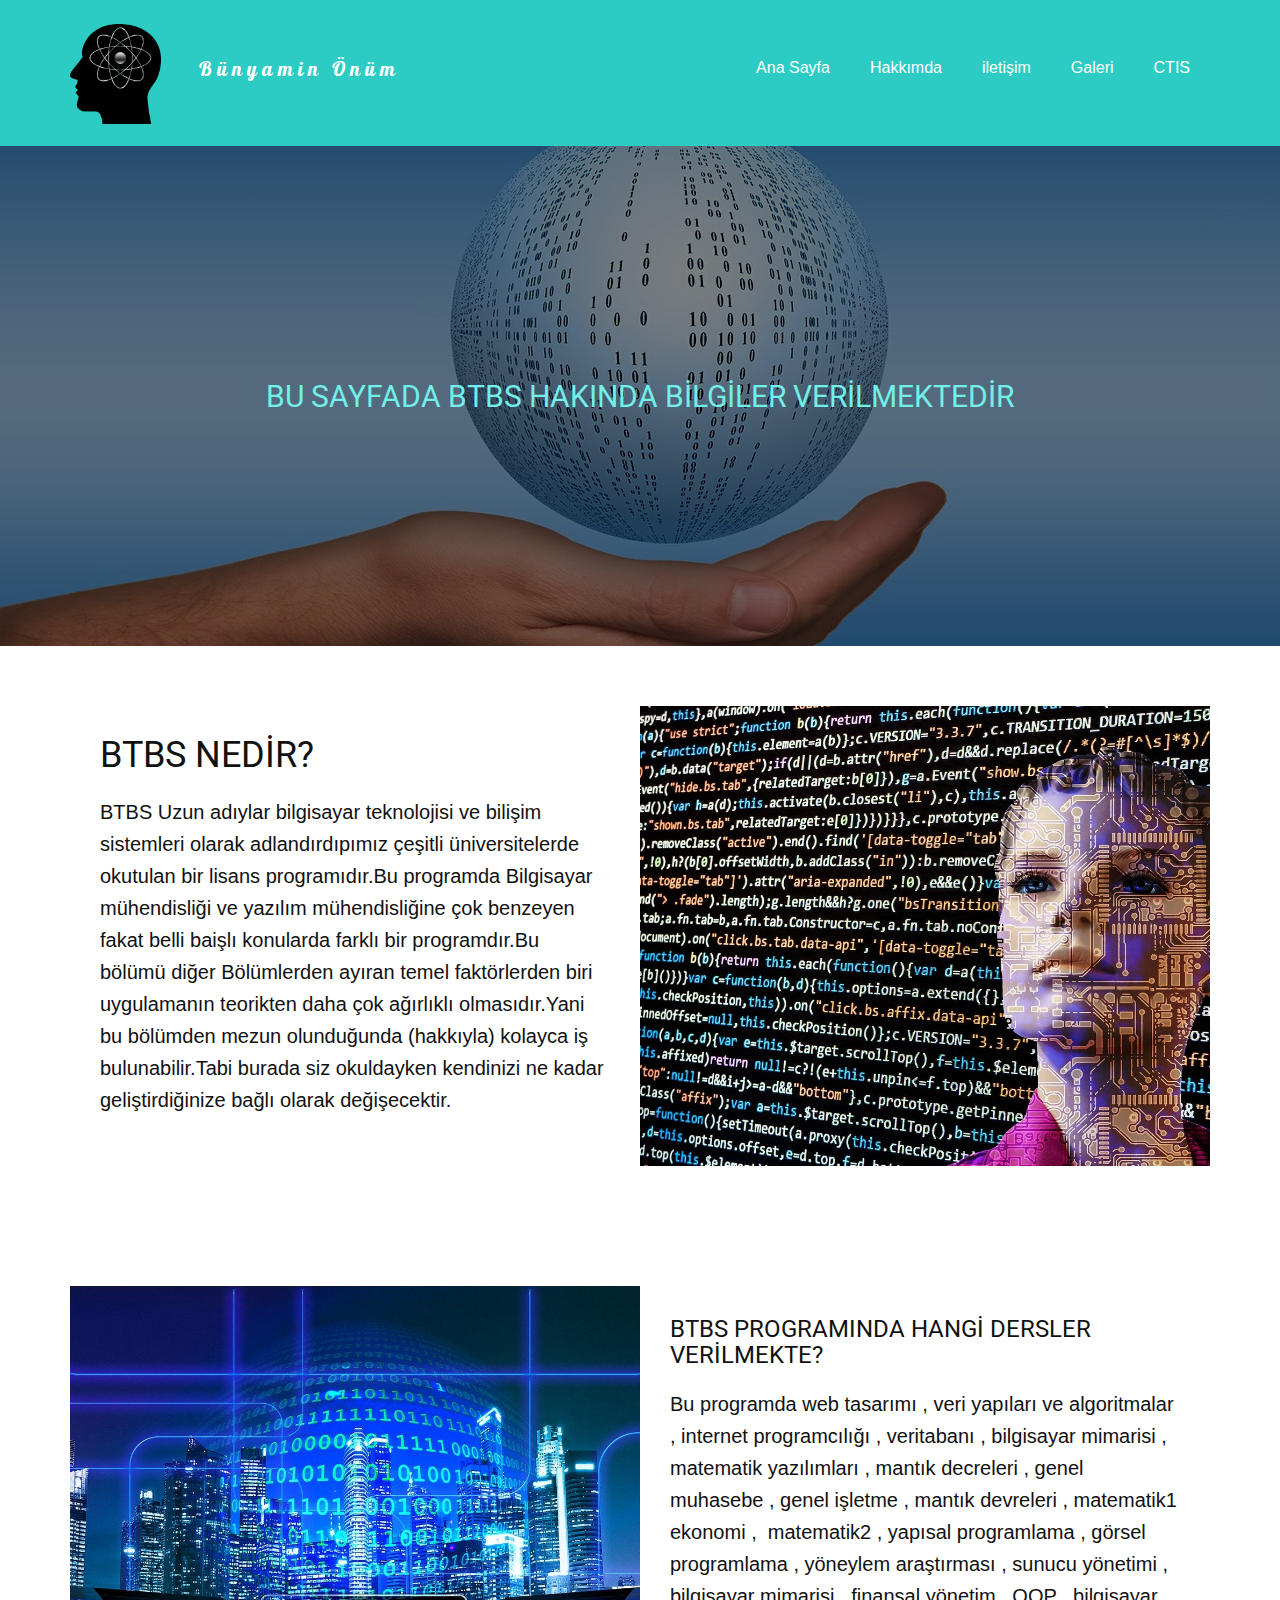
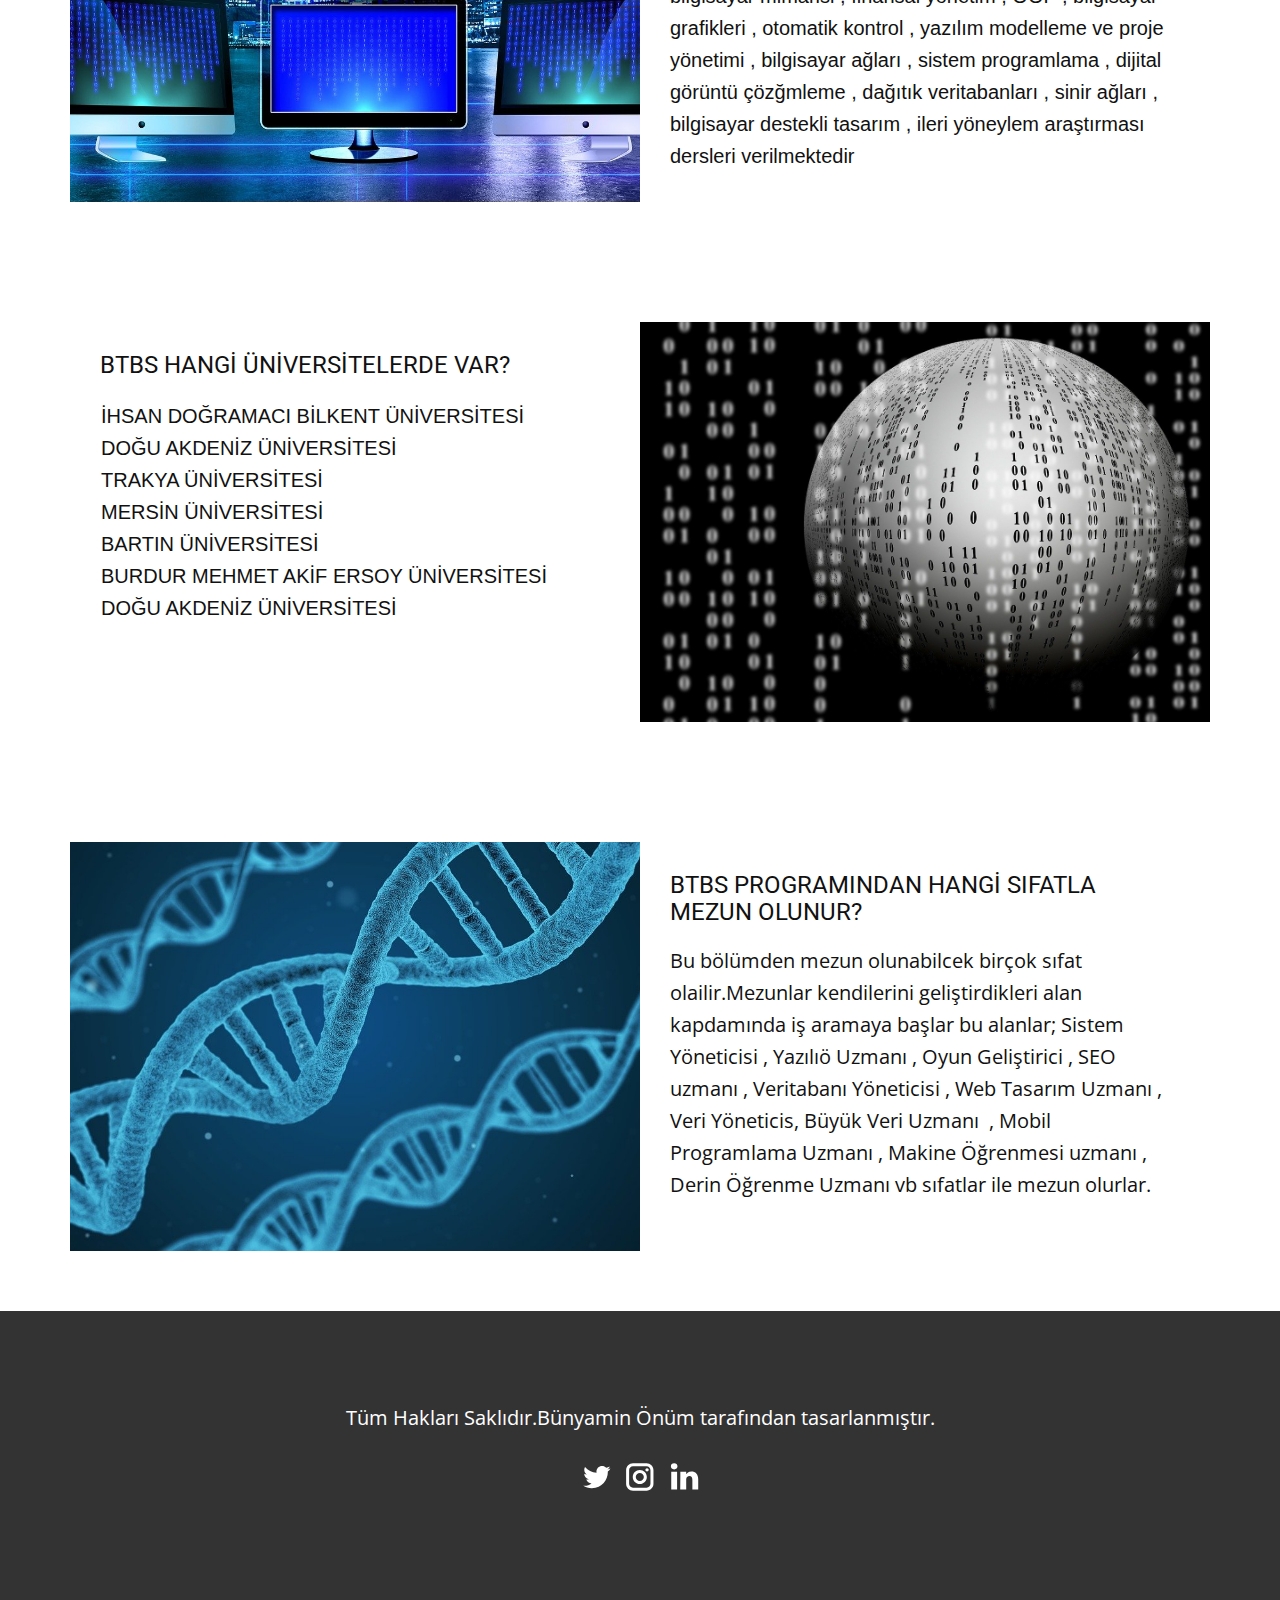
<file: CTIS.html>
<!DOCTYPE html>
<html style="font-size: 16px;">
  <head>
    <meta name="viewport" content="width=device-width, initial-scale=1.0">
    <meta charset="utf-8">
    <meta name="keywords" content="Bünyamin Önüm, BU SAYFADA BTBS HAKINDA BİLGİLER VERİLMEKTEDİR, BTBS NEDİR?, BTBS PROGRAMINDA HANGİ BÖLÜMLER VAR?, BTBS HANGİ ÜNİVERSİTELERDE VAR?, BTBS PROGRAMINDAN HANGİ SIFATLA MEZUN OLUNUR?">
    <meta name="description" content="">
    <meta name="page_type" content="np-template-header-footer-from-plugin">
    <title>CTIS</title>
    <link rel="stylesheet" href="BunyaminOnum.css" media="screen">
<link rel="stylesheet" href="CTIS.css" media="screen">
    <script class="u-script" type="text/javascript" src="jquery.js" defer=""></script>
    <script class="u-script" type="text/javascript" src="BunyaminOnum.js" defer=""></script>
    <meta name="generator" content="Bunyamin Onum">
    <link id="u-theme-google-font" rel="stylesheet" href="https://fonts.googleapis.com/css?family=Roboto:100,100i,300,300i,400,400i,500,500i,700,700i,900,900i|Open+Sans:300,300i,400,400i,600,600i,700,700i,800,800i">
    <link id="u-page-google-font" rel="stylesheet" href="https://fonts.googleapis.com/css?family=Lobster:400">
    
    
    
    
    
    
    <script type="application/ld+json">{
		"@context": "http://schema.org",
		"@type": "Organization",
		"name": "",
		"url": "index.html",
		"logo": "images/55e2d1474b52ad14f6da8c7dda793678153bdee757596c48732f7edc9648c65eb8_1280.png",
		"sameAs": [
				"https://twitter.com/BnyaminOnum7",
				"https://www.instagram.com/bnyaminonm/",
				"https://linkedin.com/in/b%C3%BCnyamin-%C3%B6n%C3%BCm/"
		]
}</script>
    <meta property="og:title" content="CTIS">
    <meta property="og:type" content="website">
    <meta name="theme-color" content="#478ac9">
    <link rel="canonical" href="index.html">
    <meta property="og:url" content="index.html">
    <meta name="twitter:site" content="@">
    <meta name="twitter:card" content="summary_large_image">
    <meta name="twitter:title" content="CTIS">
    <meta name="twitter:description" content="">
  </head>
  <body class="u-body"><header class="u-clearfix u-header u-palette-4-base u-header" id="sec-b52a"><div class="u-clearfix u-sheet u-sheet-1">
        <nav class="u-menu u-menu-dropdown u-offcanvas u-menu-1">
          <div class="menu-collapse u-custom-font u-font-arial" style="font-size: 1rem; letter-spacing: 0px;">
            <a class="u-button-style u-custom-left-right-menu-spacing u-custom-padding-bottom u-custom-top-bottom-menu-spacing u-nav-link u-text-active-white u-text-hover-palette-2-base" href="#">
              <svg><use xmlns:xlink="http://www.w3.org/1999/xlink" xlink:href="#menu-hamburger"></use></svg>
              <svg version="1.1" xmlns="http://www.w3.org/2000/svg" xmlns:xlink="http://www.w3.org/1999/xlink"><defs><symbol id="menu-hamburger" viewBox="0 0 16 16" style="width: 16px; height: 16px;"><rect y="1" width="16" height="2"></rect><rect y="7" width="16" height="2"></rect><rect y="13" width="16" height="2"></rect>
</symbol>
</defs></svg>
            </a>
          </div>
          <div class="u-custom-menu u-nav-container">
            <ul class="u-custom-font u-font-arial u-nav u-unstyled u-nav-1"><li class="u-nav-item"><a class="u-button-style u-nav-link u-text-active-white u-text-hover-palette-2-base" href="Ana-Sayfa.html" style="padding: 10px 20px;">Ana Sayfa</a>
</li><li class="u-nav-item"><a class="u-button-style u-nav-link u-text-active-white u-text-hover-palette-2-base" href="Hakkımda.html" style="padding: 10px 20px;">Hakkımda</a>
</li><li class="u-nav-item"><a class="u-button-style u-nav-link u-text-active-white u-text-hover-palette-2-base" href="iletişim.html" style="padding: 10px 20px;">iletişim</a>
</li><li class="u-nav-item"><a class="u-button-style u-nav-link u-text-active-white u-text-hover-palette-2-base" href="Galeri.html" style="padding: 10px 20px;">Galeri</a>
</li><li class="u-nav-item"><a class="u-button-style u-nav-link u-text-active-white u-text-hover-palette-2-base" href="CTIS.html" style="padding: 10px 20px;">CTIS</a>
</li></ul>
          </div>
          <div class="u-custom-menu u-nav-container-collapse">
            <div class="u-black u-container-style u-inner-container-layout u-opacity u-opacity-95 u-sidenav">
              <div class="u-sidenav-overflow">
                <div class="u-menu-close"></div>
                <ul class="u-align-center u-nav u-popupmenu-items u-unstyled u-nav-2"><li class="u-nav-item"><a class="u-button-style u-nav-link" href="Ana-Sayfa.html" style="padding: 10px 20px;">Ana Sayfa</a>
</li><li class="u-nav-item"><a class="u-button-style u-nav-link" href="Hakkımda.html" style="padding: 10px 20px;">Hakkımda</a>
</li><li class="u-nav-item"><a class="u-button-style u-nav-link" href="iletişim.html" style="padding: 10px 20px;">iletişim</a>
</li><li class="u-nav-item"><a class="u-button-style u-nav-link" href="Galeri.html" style="padding: 10px 20px;">Galeri</a>
</li><li class="u-nav-item"><a class="u-button-style u-nav-link" href="CTIS.html" style="padding: 10px 20px;">CTIS</a>
</li></ul>
              </div>
            </div>
            <div class="u-black u-menu-overlay u-opacity u-opacity-70"></div>
          </div>
        </nav>
        <a href="Ana-Sayfa.html" data-page-id="69897974" class="u-image u-logo u-image-1" data-image-width="1161" data-image-height="1280" title="Ana Sayfa">
          <img src="images/55e2d1474b52ad14f6da8c7dda793678153bdee757596c48732f7edc9648c65eb8_1280.png" class="u-logo-image u-logo-image-1" data-image-width="100">
        </a>
        <h1 class="u-align-left u-text u-text-default u-text-1">
          <a class="u-active-none u-border-none u-btn u-button-link u-button-style u-custom-font u-font-Lobster u-hover-none u-none u-text-body-alt-color u-btn-1" href="Ana-Sayfa.html" data-page-id="69897974">Bünyamin Önüm</a>
        </h1>
      </div></header>
    <section class="u-clearfix u-image u-shading u-section-1" id="sec-b601" data-image-width="1280" data-image-height="720">
      <div class="u-clearfix u-sheet u-valign-middle u-sheet-1">
        <h1 class="u-align-center u-heading-font u-text u-text-default u-text-palette-4-light-1 u-title u-text-1">BU SAYFADA BTBS HAKINDA BİLGİLER VERİLMEKTEDİR</h1>
      </div>
    </section>
    <section class="u-clearfix u-section-2" id="sec-7273">
      <div class="u-clearfix u-sheet u-sheet-1">
        <div class="u-clearfix u-expanded-width u-layout-wrap u-layout-wrap-1">
          <div class="u-layout">
            <div class="u-layout-row">
              <div class="u-container-style u-layout-cell u-size-30 u-layout-cell-1">
                <div class="u-container-layout u-container-layout-1">
                  <h2 class="u-align-left u-heading-font u-subtitle u-text u-text-default u-text-1">BTBS NEDİR?</h2>
                  <p class="u-align-left u-custom-font u-font-arial u-large-text u-text u-text-variant u-text-2">BTBS Uzun adıylar bilgisayar teknolojisi ve bilişim sistemleri olarak adlandırdıpımız çeşitli üniversitelerde okutulan bir lisans programıdır.Bu programda Bilgisayar mühendisliği ve yazılım mühendisliğine çok benzeyen fakat belli baişlı konularda farklı bir programdır.Bu bölümü diğer Bölümlerden ayıran temel faktörlerden biri uygulamanın teorikten daha çok ağırlıklı olmasıdır.Yani bu bölümden mezun olunduğunda (hakkıyla) kolayca iş bulunabilir.Tabi burada siz okuldayken kendinizi ne kadar geliştirdiğinize bağlı olarak değişecektir.&nbsp;&nbsp;</p>
                </div>
              </div>
              <div class="u-container-style u-image u-layout-cell u-size-30 u-image-1" data-image-width="150" data-image-height="100">
                <div class="u-container-layout u-container-layout-2"></div>
              </div>
            </div>
          </div>
        </div>
      </div>
    </section>
    <section class="u-clearfix u-section-3" id="carousel_fa42">
      <div class="u-clearfix u-sheet u-sheet-1">
        <div class="u-clearfix u-expanded-width u-layout-wrap u-layout-wrap-1">
          <div class="u-layout">
            <div class="u-layout-row">
              <div class="u-container-style u-image u-layout-cell u-size-30 u-image-1" data-image-width="1280" data-image-height="904">
                <div class="u-container-layout u-container-layout-1"></div>
              </div>
              <div class="u-container-style u-layout-cell u-size-30 u-layout-cell-2">
                <div class="u-container-layout u-container-layout-2">
                  <h2 class="u-align-left u-heading-font u-subtitle u-text u-text-default u-text-1">BTBS PROGRAMINDA HANGİ DERSLER VERİLMEKTE?</h2>
                  <p class="u-align-left u-custom-font u-font-arial u-large-text u-text u-text-variant u-text-2">Bu programda web tasarımı , veri yapıları ve algoritmalar , internet programcılığı , veritabanı , bilgisayar mimarisi , matematik yazılımları , mantık decreleri , genel muhasebe , genel işletme , mantık devreleri , matematik1 ekonomi ,&nbsp; matematik2 , yapısal programlama , görsel programlama , yöneylem araştırması , sunucu yönetimi , bilgisayar mimarisi , finansal yönetim , OOP , bilgisayar grafikleri , otomatik kontrol , yazılım modelleme ve proje yönetimi , bilgisayar ağları , sistem programlama , dijital görüntü çözğmleme , dağıtık veritabanları , sinir ağları , bilgisayar destekli tasarım , ileri yöneylem araştırması dersleri verilmektedir</p>
                </div>
              </div>
            </div>
          </div>
        </div>
      </div>
    </section>
    <section class="u-clearfix u-section-4" id="carousel_f15b">
      <div class="u-clearfix u-sheet u-sheet-1">
        <div class="u-clearfix u-expanded-width u-layout-wrap u-layout-wrap-1">
          <div class="u-layout">
            <div class="u-layout-row">
              <div class="u-container-style u-layout-cell u-size-30 u-layout-cell-1">
                <div class="u-container-layout u-container-layout-1">
                  <h2 class="u-align-left u-heading-font u-subtitle u-text u-text-default u-text-1">BTBS HANGİ ÜNİVERSİTELERDE VAR?</h2>
                  <p class="u-align-left u-custom-font u-font-arial u-large-text u-text u-text-default u-text-variant u-text-2">İHSAN DOĞRAMACI BİLKENT ÜNİVERSİTESİ<br>DOĞU AKDENİZ ÜNİVERSİTESİ<br>TRAKYA ÜNİVERSİTESİ<br>MERSİN ÜNİVERSİTESİ<br>BARTIN ÜNİVERSİTESİ<br>BURDUR MEHMET AKİF ERSOY ÜNİVERSİTESİ<br>DOĞU AKDENİZ ÜNİVERSİTESİ<br>
                    <br>
                  </p>
                </div>
              </div>
              <div class="u-container-style u-image u-layout-cell u-size-30 u-image-1" data-image-width="1280" data-image-height="905">
                <div class="u-container-layout u-container-layout-2"></div>
              </div>
            </div>
          </div>
        </div>
      </div>
    </section>
    <section class="u-clearfix u-section-5" id="carousel_3686">
      <div class="u-clearfix u-sheet u-sheet-1">
        <div class="u-clearfix u-expanded-width u-layout-wrap u-layout-wrap-1">
          <div class="u-layout">
            <div class="u-layout-row">
              <div class="u-container-style u-image u-layout-cell u-size-30 u-image-1" data-image-width="1280" data-image-height="640">
                <div class="u-container-layout u-container-layout-1"></div>
              </div>
              <div class="u-container-style u-layout-cell u-size-30 u-layout-cell-2">
                <div class="u-container-layout u-container-layout-2">
                  <h2 class="u-align-left u-heading-font u-subtitle u-text u-text-default u-text-1">BTBS PROGRAMINDAN HANGİ SIFATLA MEZUN OLUNUR?</h2>
                  <p class="u-align-left u-large-text u-text u-text-default u-text-font u-text-variant u-text-2">Bu bölümden mezun olunabilcek birçok sıfat olailir.Mezunlar kendilerini geliştirdikleri alan kapdamında iş aramaya başlar bu alanlar; Sistem Yöneticisi , Yazılıö Uzmanı , Oyun Geliştirici , SEO uzmanı , Veritabanı Yöneticisi , Web Tasarım Uzmanı , Veri Yöneticis, Büyük Veri Uzmanı&nbsp; , Mobil Programlama Uzmanı , Makine Öğrenmesi uzmanı , Derin Öğrenme Uzmanı vb sıfatlar ile mezun olurlar.</p>
                </div>
              </div>
            </div>
          </div>
        </div>
      </div>
    </section>
    
    
    <footer class="u-clearfix u-footer u-grey-80" id="sec-8719"><div class="u-clearfix u-sheet u-sheet-1">
        <p class="u-large-text u-text u-text-default u-text-font u-text-variant u-text-1">Tüm Hakları Saklıdır.Bünyamin Önüm tarafından tasarlanmıştır.</p>
        <div class="u-align-left u-social-icons u-spacing-10 u-social-icons-1">
          <a class="u-social-url" target="_blank" href="https://twitter.com/BnyaminOnum7"><span class="u-icon u-icon-circle u-social-twitter u-social-type-logo u-icon-1"><svg class="u-svg-link" preserveAspectRatio="xMidYMin slice" viewBox="0 0 112 112" style=""><use xmlns:xlink="http://www.w3.org/1999/xlink" xlink:href="#svg-0304"></use></svg><svg xmlns="http://www.w3.org/2000/svg" xmlns:xlink="http://www.w3.org/1999/xlink" version="1.1" xml:space="preserve" class="u-svg-content" viewBox="0 0 112 112" x="0px" y="0px" id="svg-0304"><path d="M92.2,38.2c0,0.8,0,1.6,0,2.3c0,24.3-18.6,52.4-52.6,52.4c-10.6,0.1-20.2-2.9-28.5-8.2 c1.4,0.2,2.9,0.2,4.4,0.2c8.7,0,16.7-2.9,23-7.9c-8.1-0.2-14.9-5.5-17.3-12.8c1.1,0.2,2.4,0.2,3.4,0.2c1.6,0,3.3-0.2,4.8-0.7 c-8.4-1.6-14.9-9.2-14.9-18c0-0.2,0-0.2,0-0.2c2.5,1.4,5.4,2.2,8.4,2.3c-5-3.3-8.3-8.9-8.3-15.4c0-3.4,1-6.5,2.5-9.2 c9.1,11.1,22.7,18.5,38,19.2c-0.2-1.4-0.4-2.8-0.4-4.3c0.1-10,8.3-18.2,18.5-18.2c5.4,0,10.1,2.2,13.5,5.7c4.3-0.8,8.1-2.3,11.7-4.5 c-1.4,4.3-4.3,7.9-8.1,10.1c3.7-0.4,7.3-1.4,10.6-2.9C98.9,32.3,95.7,35.5,92.2,38.2z"></path></svg></span>
          </a>
          <a class="u-social-url" target="_blank" href="https://www.instagram.com/bnyaminonm/"><span class="u-icon u-icon-circle u-social-instagram u-social-type-logo u-icon-2"><svg class="u-svg-link" preserveAspectRatio="xMidYMin slice" viewBox="0 0 112 112" style=""><use xmlns:xlink="http://www.w3.org/1999/xlink" xlink:href="#svg-87a6"></use></svg><svg xmlns="http://www.w3.org/2000/svg" xmlns:xlink="http://www.w3.org/1999/xlink" version="1.1" xml:space="preserve" class="u-svg-content" viewBox="0 0 112 112" x="0px" y="0px" id="svg-87a6"><path d="M55.9,32.9c-12.8,0-23.2,10.4-23.2,23.2s10.4,23.2,23.2,23.2s23.2-10.4,23.2-23.2S68.7,32.9,55.9,32.9z M55.9,69.4c-7.4,0-13.3-6-13.3-13.3c-0.1-7.4,6-13.3,13.3-13.3s13.3,6,13.3,13.3C69.3,63.5,63.3,69.4,55.9,69.4z"></path><path d="M79.7,26.8c-3,0-5.4,2.5-5.4,5.4s2.5,5.4,5.4,5.4c3,0,5.4-2.5,5.4-5.4S82.7,26.8,79.7,26.8z"></path><path d="M78.2,11H33.5C21,11,10.8,21.3,10.8,33.7v44.7c0,12.6,10.2,22.8,22.7,22.8h44.7c12.6,0,22.7-10.2,22.7-22.7 V33.7C100.8,21.1,90.6,11,78.2,11z M91,78.4c0,7.1-5.8,12.8-12.8,12.8H33.5c-7.1,0-12.8-5.8-12.8-12.8V33.7 c0-7.1,5.8-12.8,12.8-12.8h44.7c7.1,0,12.8,5.8,12.8,12.8V78.4z"></path></svg></span>
          </a>
          <a class="u-social-url" target="_blank" href="https://linkedin.com/in/b%C3%BCnyamin-%C3%B6n%C3%BCm/"><span class="u-icon u-icon-circle u-social-linkedin u-social-type-logo u-icon-3"><svg class="u-svg-link" preserveAspectRatio="xMidYMin slice" viewBox="0 0 112 112" style=""><use xmlns:xlink="http://www.w3.org/1999/xlink" xlink:href="#svg-2109"></use></svg><svg xmlns="http://www.w3.org/2000/svg" xmlns:xlink="http://www.w3.org/1999/xlink" version="1.1" xml:space="preserve" class="u-svg-content" viewBox="0 0 112 112" x="0px" y="0px" id="svg-2109"><path d="M33.8,96.8H14.5v-58h19.3V96.8z M24.1,30.9L24.1,30.9c-6.6,0-10.8-4.5-10.8-10.1c0-5.8,4.3-10.1,10.9-10.1 S34.9,15,35.1,20.8C35.1,26.4,30.8,30.9,24.1,30.9z M103.3,96.8H84.1v-31c0-7.8-2.7-13.1-9.8-13.1c-5.3,0-8.5,3.6-9.9,7.1 c-0.6,1.3-0.6,3-0.6,4.8V97H44.5c0,0,0.3-52.6,0-58h19.3v8.2c2.6-3.9,7.2-9.6,17.4-9.6c12.7,0,22.2,8.4,22.2,26.1V96.8z"></path></svg></span>
          </a>
        </div>
      </div></footer>
    <section class="u-backlink u-clearfix u-grey-80">

    </section>
  </body>
</html>
</file>
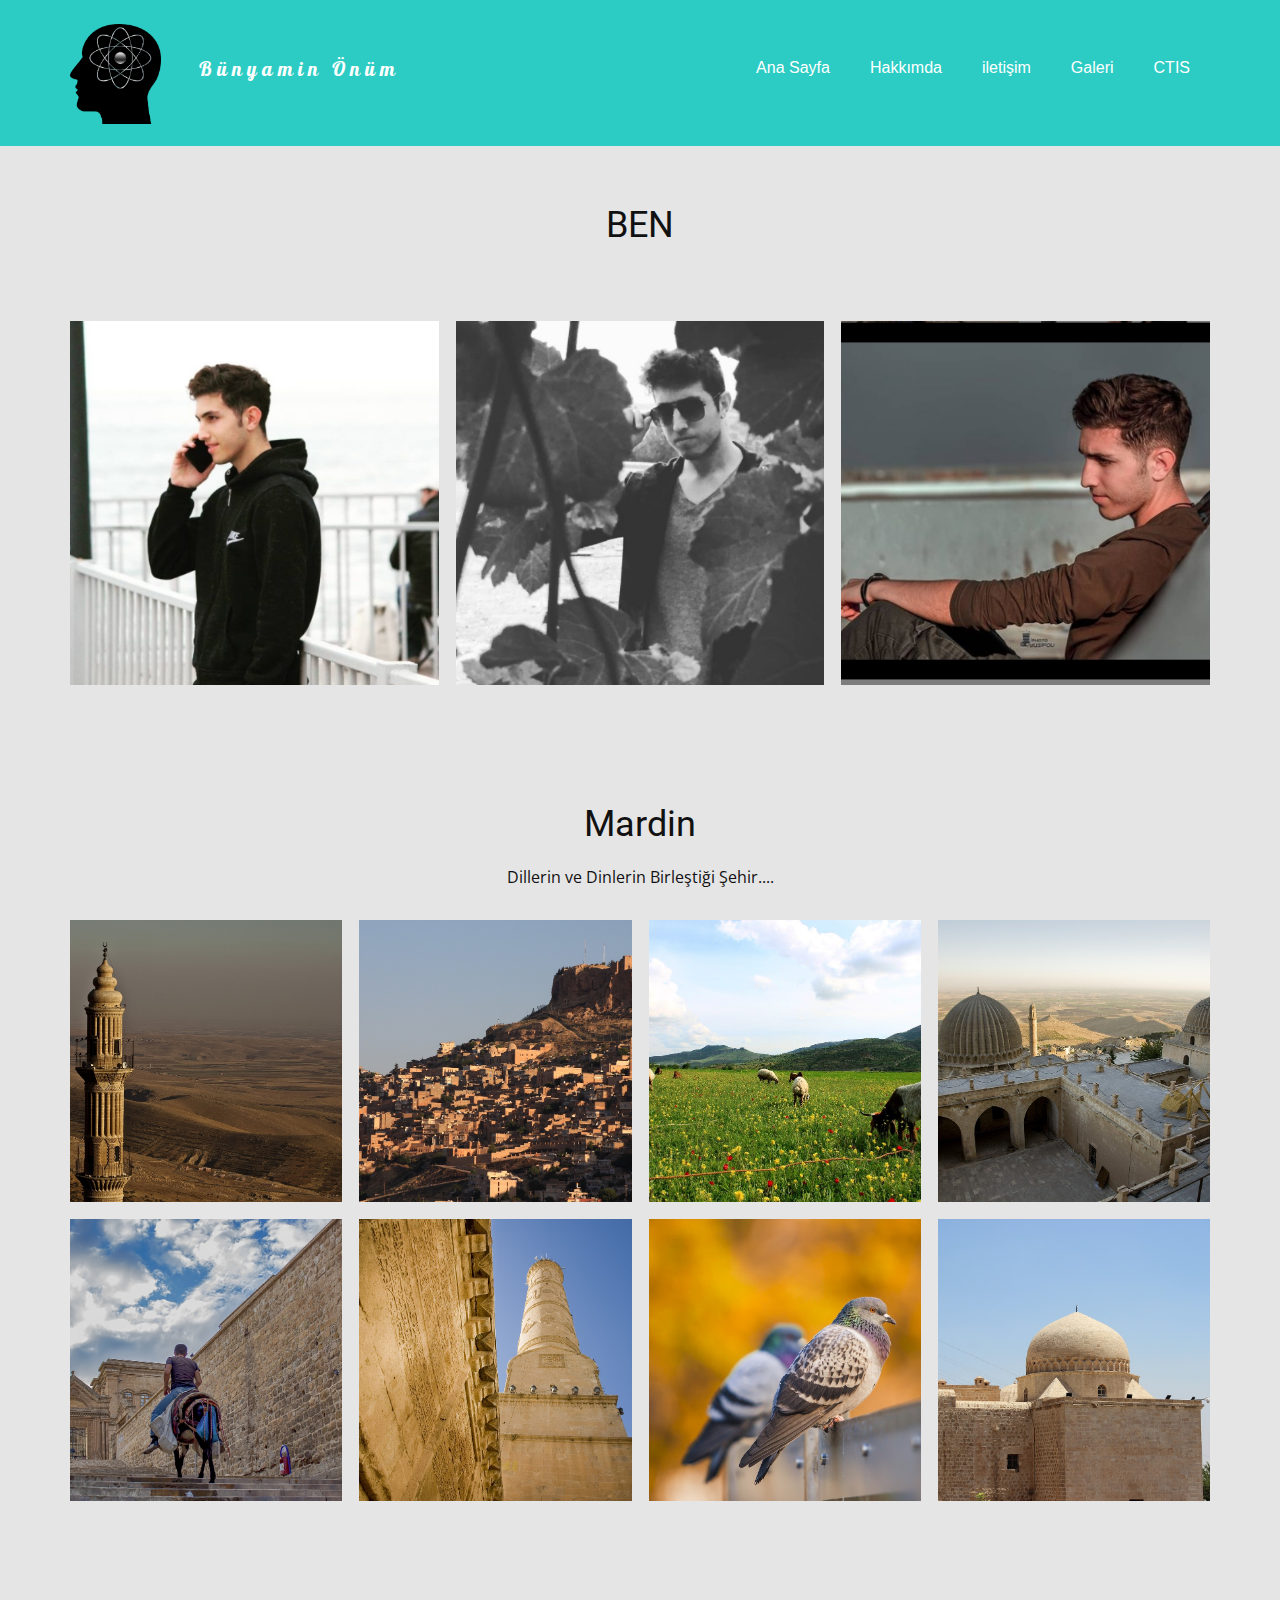
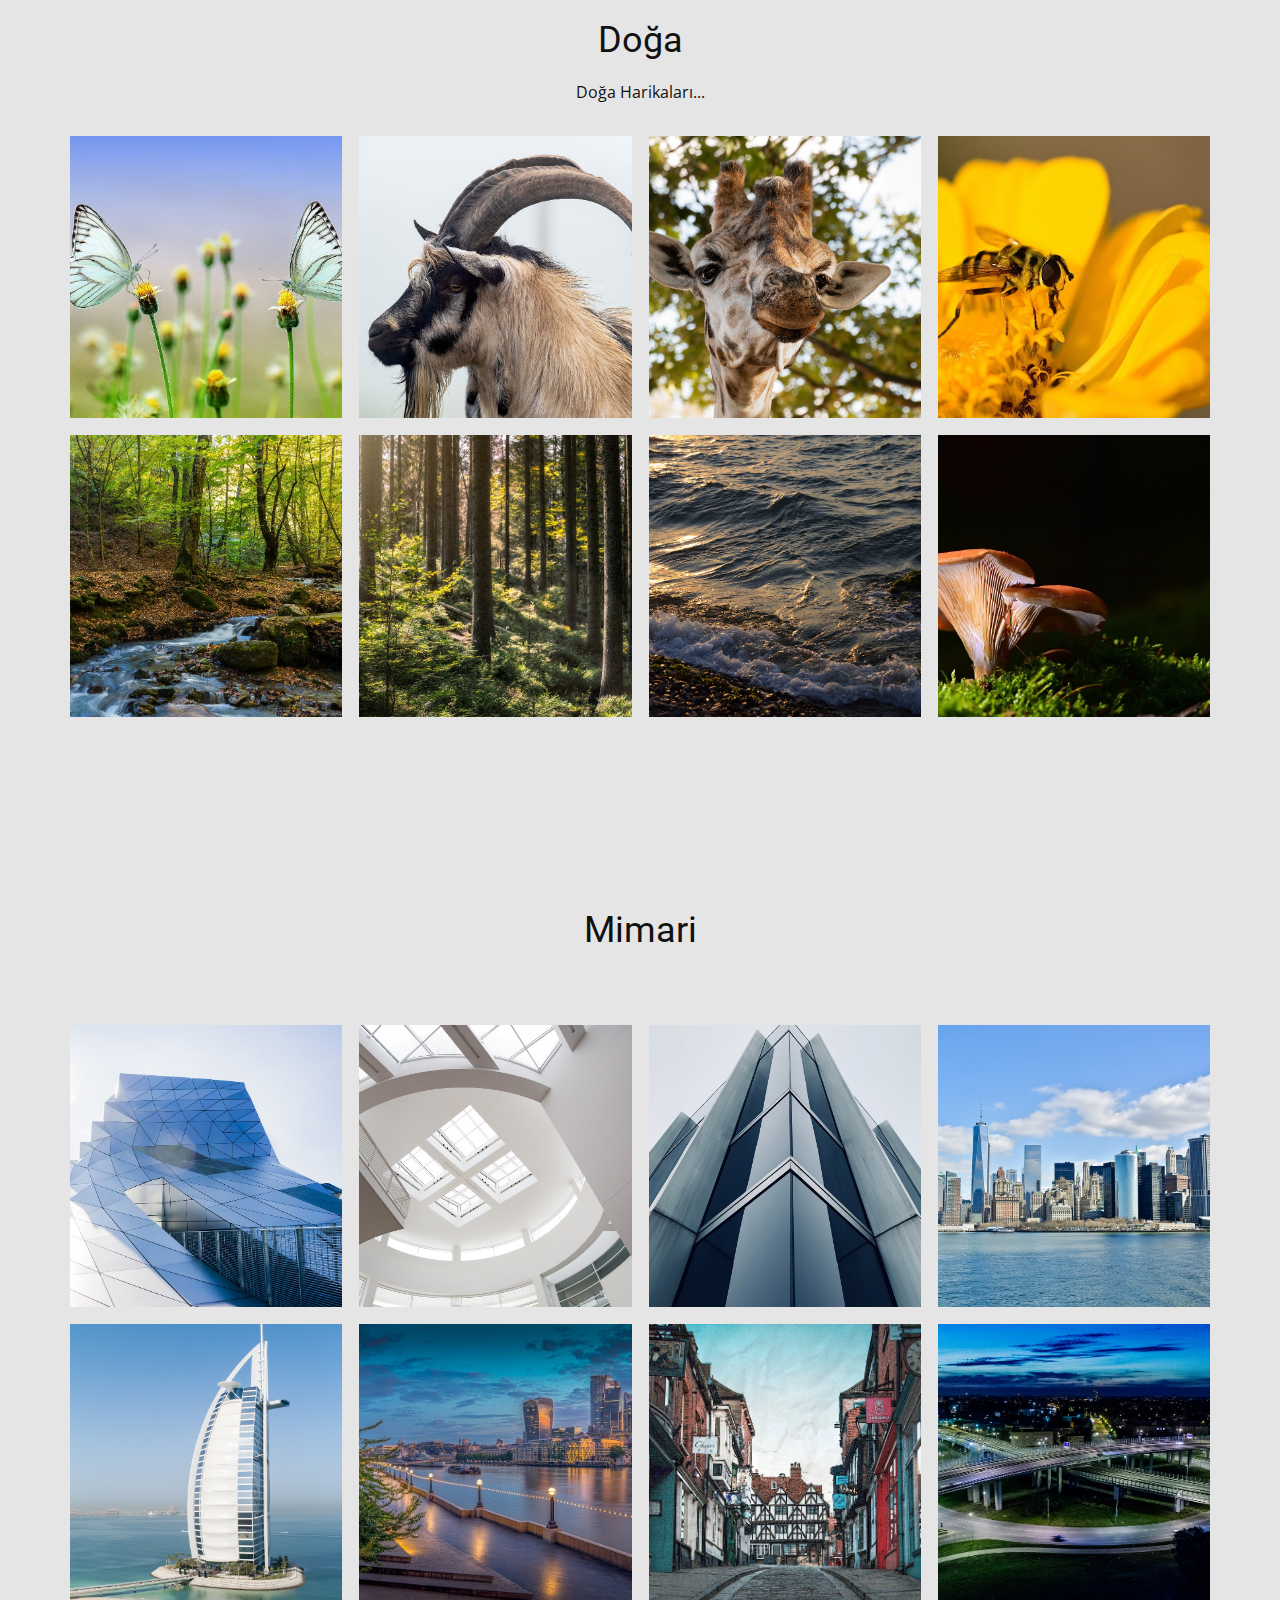
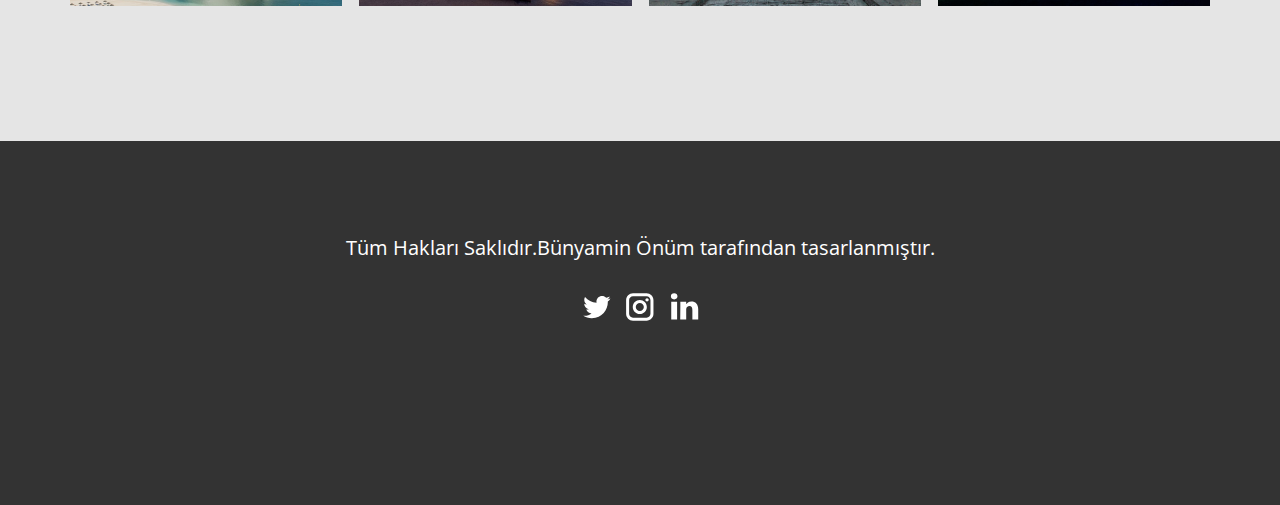
<file: Galeri.html>
<!DOCTYPE html>
<html style="font-size: 16px;">
  <head>
    <meta name="viewport" content="width=device-width, initial-scale=1.0">
    <meta charset="utf-8">
    <meta name="keywords" content="BEN, Mardin, Doğa, Mimari">
    <meta name="description" content="">
    <meta name="page_type" content="np-template-header-footer-from-plugin">
    <title>Galeri</title>
    <link rel="stylesheet" href="BunyaminOnum.css" media="screen">
<link rel="stylesheet" href="Galeri.css" media="screen">
    <script class="u-script" type="text/javascript" src="jquery.js" defer=""></script>
    <script class="u-script" type="text/javascript" src="BunyaminOnum.js" defer=""></script>
    <meta name="generator" content="Bunyamin Onum">
    <link id="u-theme-google-font" rel="stylesheet" href="https://fonts.googleapis.com/css?family=Roboto:100,100i,300,300i,400,400i,500,500i,700,700i,900,900i|Open+Sans:300,300i,400,400i,600,600i,700,700i,800,800i">
    <link id="u-page-google-font" rel="stylesheet" href="https://fonts.googleapis.com/css?family=Lobster:400">
    
    
    
    
    
    <script type="application/ld+json">{
		"@context": "http://schema.org",
		"@type": "Organization",
		"name": "",
		"url": "index.html",
		"logo": "images/55e2d1474b52ad14f6da8c7dda793678153bdee757596c48732f7edc9648c65eb8_1280.png",
		"sameAs": [
				"https://twitter.com/BnyaminOnum7",
				"https://www.instagram.com/bnyaminonm/",
				"https://linkedin.com/in/b%C3%BCnyamin-%C3%B6n%C3%BCm/"
		]
}</script>
    <meta property="og:title" content="Galeri">
    <meta property="og:type" content="website">
    <meta name="theme-color" content="#478ac9">
    <link rel="canonical" href="index.html">
    <meta property="og:url" content="index.html">
    <meta name="twitter:site" content="@">
    <meta name="twitter:card" content="summary_large_image">
    <meta name="twitter:title" content="Galeri">
    <meta name="twitter:description" content="">
  </head>
  <body class="u-body"><header class="u-clearfix u-header u-palette-4-base u-header" id="sec-b52a"><div class="u-clearfix u-sheet u-sheet-1">
        <nav class="u-menu u-menu-dropdown u-offcanvas u-menu-1">
          <div class="menu-collapse u-custom-font u-font-arial" style="font-size: 1rem; letter-spacing: 0px;">
            <a class="u-button-style u-custom-left-right-menu-spacing u-custom-padding-bottom u-custom-top-bottom-menu-spacing u-nav-link u-text-active-white u-text-hover-palette-2-base" href="#">
              <svg><use xmlns:xlink="http://www.w3.org/1999/xlink" xlink:href="#menu-hamburger"></use></svg>
              <svg version="1.1" xmlns="http://www.w3.org/2000/svg" xmlns:xlink="http://www.w3.org/1999/xlink"><defs><symbol id="menu-hamburger" viewBox="0 0 16 16" style="width: 16px; height: 16px;"><rect y="1" width="16" height="2"></rect><rect y="7" width="16" height="2"></rect><rect y="13" width="16" height="2"></rect>
</symbol>
</defs></svg>
            </a>
          </div>
          <div class="u-custom-menu u-nav-container">
            <ul class="u-custom-font u-font-arial u-nav u-unstyled u-nav-1"><li class="u-nav-item"><a class="u-button-style u-nav-link u-text-active-white u-text-hover-palette-2-base" href="Ana-Sayfa.html" style="padding: 10px 20px;">Ana Sayfa</a>
</li><li class="u-nav-item"><a class="u-button-style u-nav-link u-text-active-white u-text-hover-palette-2-base" href="Hakkımda.html" style="padding: 10px 20px;">Hakkımda</a>
</li><li class="u-nav-item"><a class="u-button-style u-nav-link u-text-active-white u-text-hover-palette-2-base" href="iletişim.html" style="padding: 10px 20px;">iletişim</a>
</li><li class="u-nav-item"><a class="u-button-style u-nav-link u-text-active-white u-text-hover-palette-2-base" href="Galeri.html" style="padding: 10px 20px;">Galeri</a>
</li><li class="u-nav-item"><a class="u-button-style u-nav-link u-text-active-white u-text-hover-palette-2-base" href="CTIS.html" style="padding: 10px 20px;">CTIS</a>
</li></ul>
          </div>
          <div class="u-custom-menu u-nav-container-collapse">
            <div class="u-black u-container-style u-inner-container-layout u-opacity u-opacity-95 u-sidenav">
              <div class="u-sidenav-overflow">
                <div class="u-menu-close"></div>
                <ul class="u-align-center u-nav u-popupmenu-items u-unstyled u-nav-2"><li class="u-nav-item"><a class="u-button-style u-nav-link" href="Ana-Sayfa.html" style="padding: 10px 20px;">Ana Sayfa</a>
</li><li class="u-nav-item"><a class="u-button-style u-nav-link" href="Hakkımda.html" style="padding: 10px 20px;">Hakkımda</a>
</li><li class="u-nav-item"><a class="u-button-style u-nav-link" href="iletişim.html" style="padding: 10px 20px;">iletişim</a>
</li><li class="u-nav-item"><a class="u-button-style u-nav-link" href="Galeri.html" style="padding: 10px 20px;">Galeri</a>
</li><li class="u-nav-item"><a class="u-button-style u-nav-link" href="CTIS.html" style="padding: 10px 20px;">CTIS</a>
</li></ul>
              </div>
            </div>
            <div class="u-black u-menu-overlay u-opacity u-opacity-70"></div>
          </div>
        </nav>
        <a href="Ana-Sayfa.html" data-page-id="69897974" class="u-image u-logo u-image-1" data-image-width="1161" data-image-height="1280" title="Ana Sayfa">
          <img src="images/55e2d1474b52ad14f6da8c7dda793678153bdee757596c48732f7edc9648c65eb8_1280.png" class="u-logo-image u-logo-image-1" data-image-width="100">
        </a>
        <h1 class="u-align-left u-text u-text-default u-text-1">
          <a class="u-active-none u-border-none u-btn u-button-link u-button-style u-custom-font u-font-Lobster u-hover-none u-none u-text-body-alt-color u-btn-1" href="Ana-Sayfa.html" data-page-id="69897974">Bünyamin Önüm</a>
        </h1>
      </div></header>
    <section class="u-align-center u-clearfix u-grey-10 u-section-1" id="sec-b013">
      <div class="u-clearfix u-sheet u-sheet-1">
        <h2 class="u-text u-text-1">BEN</h2>
        <div class="u-expanded-width u-gallery u-layout-grid u-lightbox u-show-text-on-hover u-gallery-1">
          <div class="u-gallery-inner u-gallery-inner-1">
            <div class="u-effect-fade u-gallery-item">
              <div class="u-back-slide">
                <img class="u-back-image u-expanded" src="images/Screenshot_1.jpg">
              </div>
              <div class="u-over-slide u-shading u-over-slide-1">
                <h3 class="u-gallery-heading"></h3>
                <p class="u-gallery-text"></p>
              </div>
            </div>
            <div class="u-effect-fade u-gallery-item">
              <div class="u-back-slide">
                <img class="u-back-image u-expanded" src="images/Screenshot_2.jpg">
              </div>
              <div class="u-over-slide u-shading u-over-slide-2">
                <h3 class="u-gallery-heading"></h3>
                <p class="u-gallery-text"></p>
              </div>
            </div>
            <div class="u-effect-fade u-gallery-item">
              <div class="u-back-slide">
                <img class="u-back-image u-expanded" src="images/Screenshot_4.jpg">
              </div>
              <div class="u-over-slide u-shading u-over-slide-3">
                <h3 class="u-gallery-heading"></h3>
                <p class="u-gallery-text"></p>
              </div>
            </div>
          </div>
        </div>
      </div>
    </section>
    <section class="u-align-center u-clearfix u-grey-10 u-section-2" id="sec-97d8">
      <div class="u-clearfix u-sheet u-valign-middle u-sheet-1">
        <h2 class="u-text u-text-1">Mardin</h2>
        <p class="u-text u-text-2">Dillerin ve Dinlerin Birleştiği Şehir....</p>
        <div class="u-expanded-width u-gallery u-layout-grid u-lightbox u-show-text-on-hover u-gallery-1">
          <div class="u-gallery-inner u-gallery-inner-1">
            <div class="u-effect-fade u-gallery-item">
              <div class="u-back-slide" data-image-width="1280" data-image-height="853">
                <img class="u-back-image u-expanded" src="images/57e8d2454a50ad14f6da8c7dda793678153bdee757596c48732f7edc9f4acd5bbc_1280.jpg">
              </div>
              <div class="u-over-slide u-shading u-over-slide-1">
                <h3 class="u-gallery-heading"></h3>
                <p class="u-gallery-text"></p>
              </div>
            </div>
            <div class="u-effect-fade u-gallery-item">
              <div class="u-back-slide" data-image-width="1280" data-image-height="853">
                <img class="u-back-image u-expanded" src="images/54e8d6424354a514f6da8c7dda793678153bdee757596c48732f7edc9f4acd5bbc_1280.jpg">
              </div>
              <div class="u-over-slide u-shading u-over-slide-2">
                <h3 class="u-gallery-heading"></h3>
                <p class="u-gallery-text"></p>
              </div>
            </div>
            <div class="u-effect-fade u-gallery-item">
              <div class="u-back-slide" data-image-width="1280" data-image-height="853">
                <img class="u-back-image u-expanded" src="images/57e8dc464952ae14f6da8c7dda793678153bdee757596c48732f7edc9f4acd5bbc_1280.jpg">
              </div>
              <div class="u-over-slide u-shading u-over-slide-3">
                <h3 class="u-gallery-heading"></h3>
                <p class="u-gallery-text"></p>
              </div>
            </div>
            <div class="u-effect-fade u-gallery-item">
              <div class="u-back-slide" data-image-width="1280" data-image-height="853">
                <img class="u-back-image u-expanded" src="images/55e5d3464357a814f6da8c7dda793678153bdee757596c48732f7edc9f4acd5bbc_1280.jpg">
              </div>
              <div class="u-over-slide u-shading u-over-slide-4">
                <h3 class="u-gallery-heading"></h3>
                <p class="u-gallery-text"></p>
              </div>
            </div>
            <div class="u-effect-fade u-gallery-item">
              <div class="u-back-slide" data-image-width="1280" data-image-height="857">
                <img class="u-back-image u-expanded" src="images/52e0d64b4e53a514f6da8c7dda793678153bdee757596c48732f7edc9f4acd5bbc_1280.jpg">
              </div>
              <div class="u-over-slide u-shading u-over-slide-5">
                <h3 class="u-gallery-heading"></h3>
                <p class="u-gallery-text"></p>
              </div>
            </div>
            <div class="u-effect-fade u-gallery-item">
              <div class="u-back-slide" data-image-width="853" data-image-height="1280">
                <img class="u-back-image u-expanded" src="images/55e5d3464357ad14f6da8c7dda793678153bdee757596c48732f7edc9f4acd5bbc_1280.jpg">
              </div>
              <div class="u-over-slide u-shading u-over-slide-6">
                <h3 class="u-gallery-heading"></h3>
                <p class="u-gallery-text"></p>
              </div>
            </div>
            <div class="u-effect-fade u-gallery-item u-gallery-item-7" data-image-width="1280" data-image-height="720">
              <div class="u-back-slide" data-image-width="1280" data-image-height="948">
                <img class="u-back-image u-expanded u-back-image-7" src="images/57e9d7414f54ad14f6da8c7dda793678153bdee757596c48732f7edc9f4acd5bbc_1280.jpg">
              </div>
              <div class="u-over-slide u-shading u-over-slide-7">
                <h3 class="u-gallery-heading" style="background-image: none;"></h3>
                <p class="u-gallery-text" style="background-image: none;"></p>
              </div>
            </div>
            <div class="u-effect-fade u-gallery-item u-gallery-item-8" data-image-width="1280" data-image-height="777">
              <div class="u-back-slide" data-image-width="1280" data-image-height="853">
                <img class="u-back-image u-expanded u-back-image-8" src="images/54e5d143435aa514f6da8c7dda793678153bdee757596c48732f7edc9f4acd5bbc_1280.jpg">
              </div>
              <div class="u-over-slide u-shading u-over-slide-8">
                <h3 class="u-gallery-heading" style="background-image: none;"></h3>
                <p class="u-gallery-text" style="background-image: none;"></p>
              </div>
            </div>
          </div>
        </div>
      </div>
    </section>
    <section class="u-align-center u-clearfix u-grey-10 u-section-3" id="sec-bc3e">
      <div class="u-clearfix u-sheet u-sheet-1">
        <h2 class="u-text u-text-1">Doğa</h2>
        <p class="u-text u-text-2">Doğa Harikaları...</p>
        <div class="u-expanded-width u-gallery u-layout-grid u-lightbox u-show-text-on-hover u-gallery-1">
          <div class="u-gallery-inner u-gallery-inner-1">
            <div class="u-effect-fade u-gallery-item">
              <div class="u-back-slide" data-image-width="1280" data-image-height="853">
                <img class="u-back-image u-expanded" src="images/57e1d7444c54aa14f6da8c7dda793678153bdee757596c48732f7edc9f45c551b8_1280.jpg">
              </div>
              <div class="u-over-slide u-shading u-over-slide-1">
                <h3 class="u-gallery-heading"></h3>
                <p class="u-gallery-text"></p>
              </div>
            </div>
            <div class="u-effect-fade u-gallery-item">
              <div class="u-back-slide" data-image-width="1280" data-image-height="853">
                <img class="u-back-image u-expanded" src="images/53e7d1434356a514f6da8c7dda793678153bdee757596c48732f7edc9748cc58bb_1280.jpg">
              </div>
              <div class="u-over-slide u-shading u-over-slide-2">
                <h3 class="u-gallery-heading"></h3>
                <p class="u-gallery-text"></p>
              </div>
            </div>
            <div class="u-effect-fade u-gallery-item">
              <div class="u-back-slide" data-image-width="1280" data-image-height="853">
                <img class="u-back-image u-expanded" src="images/53e7d64a4250a414f6da8c7dda793678153bdee757596c48732f7edc9748cc58bb_1280.jpg">
              </div>
              <div class="u-over-slide u-shading u-over-slide-3">
                <h3 class="u-gallery-heading"></h3>
                <p class="u-gallery-text"></p>
              </div>
            </div>
            <div class="u-effect-fade u-gallery-item">
              <div class="u-back-slide" data-image-width="1280" data-image-height="853">
                <img class="u-back-image u-expanded" src="images/53e7d14a4954ad14f6da8c7dda793678153bdee757596c48732f7edc9748cc58bb_1280.jpg">
              </div>
              <div class="u-over-slide u-shading u-over-slide-4">
                <h3 class="u-gallery-heading"></h3>
                <p class="u-gallery-text"></p>
              </div>
            </div>
            <div class="u-effect-fade u-gallery-item">
              <div class="u-back-slide" data-image-width="1280" data-image-height="773">
                <img class="u-back-image u-expanded" src="images/55e7dc454e55ad14f6da8c7dda793678153bdee757596c48732f7edc9f45c45db8_1280.jpg">
              </div>
              <div class="u-over-slide u-shading u-over-slide-5">
                <h3 class="u-gallery-heading"></h3>
                <p class="u-gallery-text"></p>
              </div>
            </div>
            <div class="u-effect-fade u-gallery-item">
              <div class="u-back-slide" data-image-width="1280" data-image-height="852">
                <img class="u-back-image u-expanded" src="images/53e7d64a4252ab14f6da8c7dda793678153bdee757596c48732f7edc9748cc59ba_1280.jpg">
              </div>
              <div class="u-over-slide u-shading u-over-slide-6">
                <h3 class="u-gallery-heading"></h3>
                <p class="u-gallery-text"></p>
              </div>
            </div>
            <div class="u-effect-fade u-gallery-item u-gallery-item-7" data-image-width="1280" data-image-height="720">
              <div class="u-back-slide" data-image-width="1280" data-image-height="848">
                <img class="u-back-image u-expanded u-back-image-7" src="images/54e3d0454c52aa14f6da8c7dda793678153bdee757596c48732f7edc9f45c451b1_1280.jpg">
              </div>
              <div class="u-over-slide u-shading u-over-slide-7">
                <h3 class="u-gallery-heading" style="background-image: none;"></h3>
                <p class="u-gallery-text" style="background-image: none;"></p>
              </div>
            </div>
            <div class="u-effect-fade u-gallery-item u-gallery-item-8" data-image-width="1280" data-image-height="777">
              <div class="u-back-slide" data-image-width="1280" data-image-height="853">
                <img class="u-back-image u-expanded u-back-image-8" src="images/53e7d7424d51ad14f6da8c7dda793678153bdee757596c48732f7edc9f45c65cbf_1280.jpg">
              </div>
              <div class="u-over-slide u-shading u-over-slide-8">
                <h3 class="u-gallery-heading" style="background-image: none;"></h3>
                <p class="u-gallery-text" style="background-image: none;"></p>
              </div>
            </div>
          </div>
        </div>
      </div>
    </section>
    <section class="u-align-center u-clearfix u-grey-10 u-section-4" id="sec-8d9b">
      <div class="u-clearfix u-sheet u-sheet-1">
        <h2 class="u-text u-text-1">Mimari</h2>
        <div class="u-expanded-width u-gallery u-layout-grid u-lightbox u-show-text-on-hover u-gallery-1">
          <div class="u-gallery-inner u-gallery-inner-1">
            <div class="u-effect-fade u-gallery-item">
              <div class="u-back-slide" data-image-width="1280" data-image-height="853">
                <img class="u-back-image u-expanded" src="images/54e1d24a4b52a414f6da8c7dda793678153bdee757596c48732f7edc9f44c050b9_1280.jpg">
              </div>
              <div class="u-over-slide u-shading u-over-slide-1">
                <h3 class="u-gallery-heading"></h3>
                <p class="u-gallery-text"></p>
              </div>
            </div>
            <div class="u-effect-fade u-gallery-item">
              <div class="u-back-slide" data-image-width="1280" data-image-height="1028">
                <img class="u-back-image u-expanded" src="images/57e2d1464d57a814f6da8c7dda793678153bdee757596c48732f7edc9f44c050b0_1280.jpg">
              </div>
              <div class="u-over-slide u-shading u-over-slide-2">
                <h3 class="u-gallery-heading"></h3>
                <p class="u-gallery-text"></p>
              </div>
            </div>
            <div class="u-effect-fade u-gallery-item">
              <div class="u-back-slide" data-image-width="954" data-image-height="1280">
                <img class="u-back-image u-expanded" src="images/52e8dd474257ae14f6da8c7dda793678153bdee757596c48732f7edc9f44c05eb1_1280.jpg">
              </div>
              <div class="u-over-slide u-shading u-over-slide-3">
                <h3 class="u-gallery-heading"></h3>
                <p class="u-gallery-text"></p>
              </div>
            </div>
            <div class="u-effect-fade u-gallery-item">
              <div class="u-back-slide" data-image-width="1280" data-image-height="857">
                <img class="u-back-image u-expanded" src="images/55e0d6414d5aaa14f6da8c7dda793678153bdee757596c48732f7edc9f44c050b0_1280.jpg">
              </div>
              <div class="u-over-slide u-shading u-over-slide-4">
                <h3 class="u-gallery-heading"></h3>
                <p class="u-gallery-text"></p>
              </div>
            </div>
            <div class="u-effect-fade u-gallery-item">
              <div class="u-back-slide" data-image-width="861" data-image-height="1280">
                <img class="u-back-image u-expanded" src="images/57e1d4404854ae14f6da8c7dda793678153bdee757596c48732f7edc9f44c35fbf_1280.jpg">
              </div>
              <div class="u-over-slide u-shading u-over-slide-5">
                <h3 class="u-gallery-heading"></h3>
                <p class="u-gallery-text"></p>
              </div>
            </div>
            <div class="u-effect-fade u-gallery-item">
              <div class="u-back-slide" data-image-width="1280" data-image-height="720">
                <img class="u-back-image u-expanded" src="images/53e6d7414b51af14f6da8c7dda793678153bdee757596c48732f7edc9f44c05eb1_1280.jpg">
              </div>
              <div class="u-over-slide u-shading u-over-slide-6">
                <h3 class="u-gallery-heading"></h3>
                <p class="u-gallery-text"></p>
              </div>
            </div>
            <div class="u-effect-fade u-gallery-item u-gallery-item-7" data-image-width="1280" data-image-height="720">
              <div class="u-back-slide" data-image-width="1280" data-image-height="1194">
                <img class="u-back-image u-expanded u-back-image-7" src="images/52e7d4444c53a514f6da8c7dda793678153bdee757596c48732f7edc9f44c351ba_1280.jpg">
              </div>
              <div class="u-over-slide u-shading u-over-slide-7">
                <h3 class="u-gallery-heading" style="background-image: none;"></h3>
                <p class="u-gallery-text" style="background-image: none;"></p>
              </div>
            </div>
            <div class="u-effect-fade u-gallery-item u-gallery-item-8" data-image-width="1280" data-image-height="777">
              <div class="u-back-slide" data-image-width="1280" data-image-height="719">
                <img class="u-back-image u-expanded u-back-image-8" src="images/54e9d6464a51a914f6da8c7dda793678153bdee757596c48732f7edc9f44c25bbf_1280.jpg">
              </div>
              <div class="u-over-slide u-shading u-over-slide-8">
                <h3 class="u-gallery-heading" style="background-image: none;"></h3>
                <p class="u-gallery-text" style="background-image: none;"></p>
              </div>
            </div>
          </div>
        </div>
      </div>
    </section>
    
    
    <footer class="u-clearfix u-footer u-grey-80" id="sec-8719"><div class="u-clearfix u-sheet u-sheet-1">
        <p class="u-large-text u-text u-text-default u-text-font u-text-variant u-text-1">Tüm Hakları Saklıdır.Bünyamin Önüm tarafından tasarlanmıştır.</p>
        <div class="u-align-left u-social-icons u-spacing-10 u-social-icons-1">
          <a class="u-social-url" target="_blank" href="https://twitter.com/BnyaminOnum7"><span class="u-icon u-icon-circle u-social-twitter u-social-type-logo u-icon-1"><svg class="u-svg-link" preserveAspectRatio="xMidYMin slice" viewBox="0 0 112 112" style=""><use xmlns:xlink="http://www.w3.org/1999/xlink" xlink:href="#svg-0304"></use></svg><svg xmlns="http://www.w3.org/2000/svg" xmlns:xlink="http://www.w3.org/1999/xlink" version="1.1" xml:space="preserve" class="u-svg-content" viewBox="0 0 112 112" x="0px" y="0px" id="svg-0304"><path d="M92.2,38.2c0,0.8,0,1.6,0,2.3c0,24.3-18.6,52.4-52.6,52.4c-10.6,0.1-20.2-2.9-28.5-8.2 c1.4,0.2,2.9,0.2,4.4,0.2c8.7,0,16.7-2.9,23-7.9c-8.1-0.2-14.9-5.5-17.3-12.8c1.1,0.2,2.4,0.2,3.4,0.2c1.6,0,3.3-0.2,4.8-0.7 c-8.4-1.6-14.9-9.2-14.9-18c0-0.2,0-0.2,0-0.2c2.5,1.4,5.4,2.2,8.4,2.3c-5-3.3-8.3-8.9-8.3-15.4c0-3.4,1-6.5,2.5-9.2 c9.1,11.1,22.7,18.5,38,19.2c-0.2-1.4-0.4-2.8-0.4-4.3c0.1-10,8.3-18.2,18.5-18.2c5.4,0,10.1,2.2,13.5,5.7c4.3-0.8,8.1-2.3,11.7-4.5 c-1.4,4.3-4.3,7.9-8.1,10.1c3.7-0.4,7.3-1.4,10.6-2.9C98.9,32.3,95.7,35.5,92.2,38.2z"></path></svg></span>
          </a>
          <a class="u-social-url" target="_blank" href="https://www.instagram.com/bnyaminonm/"><span class="u-icon u-icon-circle u-social-instagram u-social-type-logo u-icon-2"><svg class="u-svg-link" preserveAspectRatio="xMidYMin slice" viewBox="0 0 112 112" style=""><use xmlns:xlink="http://www.w3.org/1999/xlink" xlink:href="#svg-87a6"></use></svg><svg xmlns="http://www.w3.org/2000/svg" xmlns:xlink="http://www.w3.org/1999/xlink" version="1.1" xml:space="preserve" class="u-svg-content" viewBox="0 0 112 112" x="0px" y="0px" id="svg-87a6"><path d="M55.9,32.9c-12.8,0-23.2,10.4-23.2,23.2s10.4,23.2,23.2,23.2s23.2-10.4,23.2-23.2S68.7,32.9,55.9,32.9z M55.9,69.4c-7.4,0-13.3-6-13.3-13.3c-0.1-7.4,6-13.3,13.3-13.3s13.3,6,13.3,13.3C69.3,63.5,63.3,69.4,55.9,69.4z"></path><path d="M79.7,26.8c-3,0-5.4,2.5-5.4,5.4s2.5,5.4,5.4,5.4c3,0,5.4-2.5,5.4-5.4S82.7,26.8,79.7,26.8z"></path><path d="M78.2,11H33.5C21,11,10.8,21.3,10.8,33.7v44.7c0,12.6,10.2,22.8,22.7,22.8h44.7c12.6,0,22.7-10.2,22.7-22.7 V33.7C100.8,21.1,90.6,11,78.2,11z M91,78.4c0,7.1-5.8,12.8-12.8,12.8H33.5c-7.1,0-12.8-5.8-12.8-12.8V33.7 c0-7.1,5.8-12.8,12.8-12.8h44.7c7.1,0,12.8,5.8,12.8,12.8V78.4z"></path></svg></span>
          </a>
          <a class="u-social-url" target="_blank" href="https://linkedin.com/in/b%C3%BCnyamin-%C3%B6n%C3%BCm/"><span class="u-icon u-icon-circle u-social-linkedin u-social-type-logo u-icon-3"><svg class="u-svg-link" preserveAspectRatio="xMidYMin slice" viewBox="0 0 112 112" style=""><use xmlns:xlink="http://www.w3.org/1999/xlink" xlink:href="#svg-2109"></use></svg><svg xmlns="http://www.w3.org/2000/svg" xmlns:xlink="http://www.w3.org/1999/xlink" version="1.1" xml:space="preserve" class="u-svg-content" viewBox="0 0 112 112" x="0px" y="0px" id="svg-2109"><path d="M33.8,96.8H14.5v-58h19.3V96.8z M24.1,30.9L24.1,30.9c-6.6,0-10.8-4.5-10.8-10.1c0-5.8,4.3-10.1,10.9-10.1 S34.9,15,35.1,20.8C35.1,26.4,30.8,30.9,24.1,30.9z M103.3,96.8H84.1v-31c0-7.8-2.7-13.1-9.8-13.1c-5.3,0-8.5,3.6-9.9,7.1 c-0.6,1.3-0.6,3-0.6,4.8V97H44.5c0,0,0.3-52.6,0-58h19.3v8.2c2.6-3.9,7.2-9.6,17.4-9.6c12.7,0,22.2,8.4,22.2,26.1V96.8z"></path></svg></span>
          </a>
        </div>
      </div></footer>
    <section class="u-backlink u-clearfix u-grey-80">

    </section>
  </body>
</html>
</file>
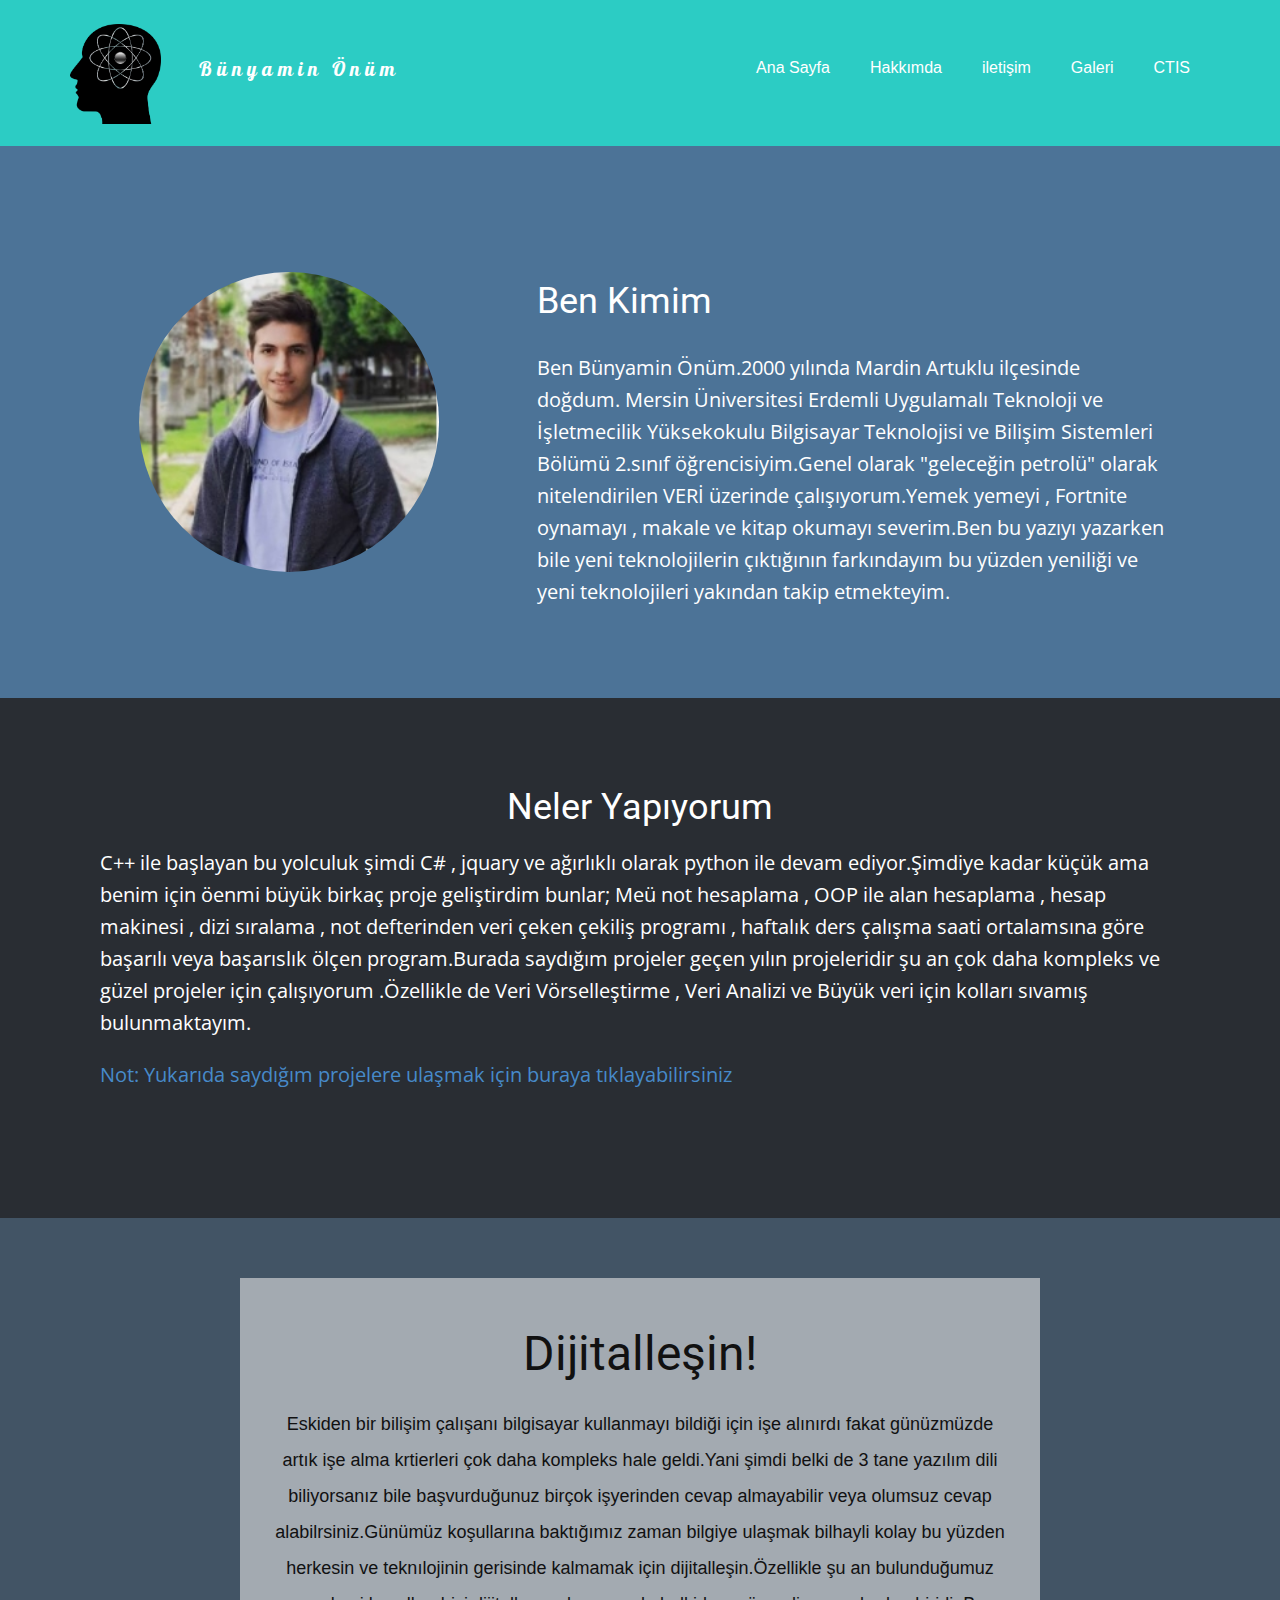
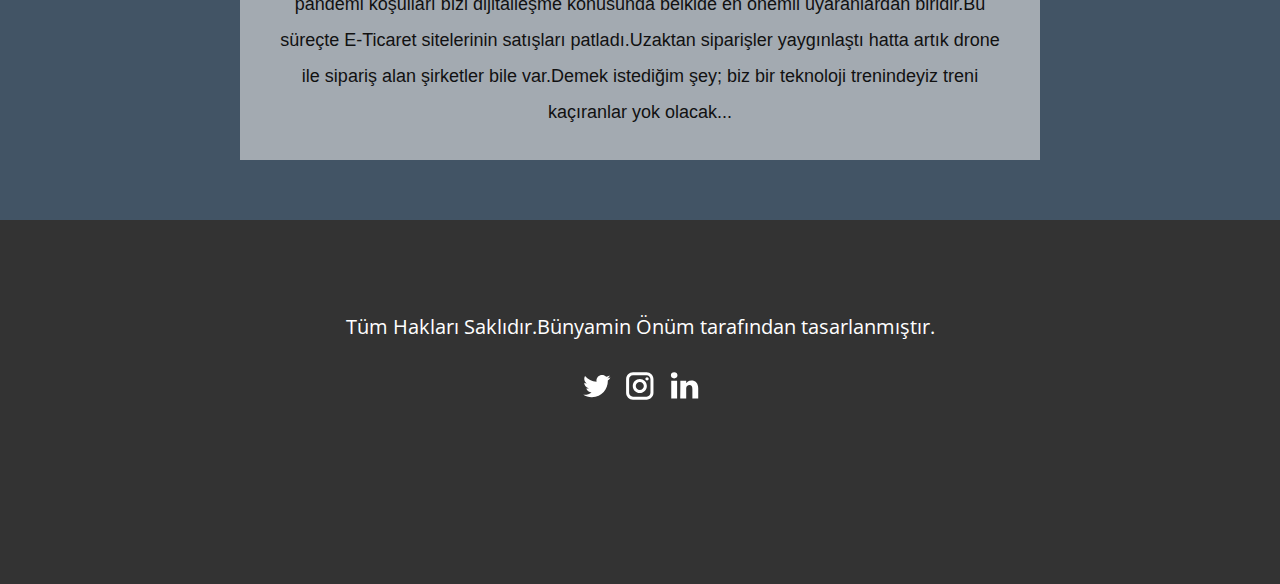
<file: Hakkımda.html>
<!DOCTYPE html>
<html style="font-size: 16px;">
  <head>
    <meta name="viewport" content="width=device-width, initial-scale=1.0">
    <meta charset="utf-8">
    <meta name="keywords" content="About Us">
    <meta name="description" content="">
    <meta name="page_type" content="np-template-header-footer-from-plugin">
    <title>Hakkımda</title>
    <link rel="stylesheet" href="BunyaminOnum.css" media="screen">
<link rel="stylesheet" href="Hakkımda.css" media="screen">
    <script class="u-script" type="text/javascript" src="jquery.js" defer=""></script>
    <script class="u-script" type="text/javascript" src="BunyaminOnum.js" defer=""></script>
    <meta name="generator" content="Bunyamin Onum">
    <link id="u-theme-google-font" rel="stylesheet" href="https://fonts.googleapis.com/css?family=Roboto:100,100i,300,300i,400,400i,500,500i,700,700i,900,900i|Open+Sans:300,300i,400,400i,600,600i,700,700i,800,800i">
    <link id="u-page-google-font" rel="stylesheet" href="https://fonts.googleapis.com/css?family=Lobster:400">
    
    
    
    
    <script type="application/ld+json">{
		"@context": "http://schema.org",
		"@type": "Organization",
		"name": "",
		"url": "index.html",
		"logo": "images/55e2d1474b52ad14f6da8c7dda793678153bdee757596c48732f7edc9648c65eb8_1280.png",
		"sameAs": [
				"https://twitter.com/BnyaminOnum7",
				"https://www.instagram.com/bnyaminonm/",
				"https://linkedin.com/in/b%C3%BCnyamin-%C3%B6n%C3%BCm/"
		]
}</script>
    <meta property="og:title" content="Hakkımda">
    <meta property="og:type" content="website">
    <meta name="theme-color" content="#478ac9">
    <link rel="canonical" href="index.html">
    <meta property="og:url" content="index.html">
    <meta name="twitter:site" content="@">
    <meta name="twitter:card" content="summary_large_image">
    <meta name="twitter:title" content="Hakkımda">
    <meta name="twitter:description" content="">
  </head>
  <body class="u-body"><header class="u-clearfix u-header u-palette-4-base u-header" id="sec-b52a"><div class="u-clearfix u-sheet u-sheet-1">
        <nav class="u-menu u-menu-dropdown u-offcanvas u-menu-1">
          <div class="menu-collapse u-custom-font u-font-arial" style="font-size: 1rem; letter-spacing: 0px;">
            <a class="u-button-style u-custom-left-right-menu-spacing u-custom-padding-bottom u-custom-top-bottom-menu-spacing u-nav-link u-text-active-white u-text-hover-palette-2-base" href="#">
              <svg><use xmlns:xlink="http://www.w3.org/1999/xlink" xlink:href="#menu-hamburger"></use></svg>
              <svg version="1.1" xmlns="http://www.w3.org/2000/svg" xmlns:xlink="http://www.w3.org/1999/xlink"><defs><symbol id="menu-hamburger" viewBox="0 0 16 16" style="width: 16px; height: 16px;"><rect y="1" width="16" height="2"></rect><rect y="7" width="16" height="2"></rect><rect y="13" width="16" height="2"></rect>
</symbol>
</defs></svg>
            </a>
          </div>
          <div class="u-custom-menu u-nav-container">
            <ul class="u-custom-font u-font-arial u-nav u-unstyled u-nav-1"><li class="u-nav-item"><a class="u-button-style u-nav-link u-text-active-white u-text-hover-palette-2-base" href="Ana-Sayfa.html" style="padding: 10px 20px;">Ana Sayfa</a>
</li><li class="u-nav-item"><a class="u-button-style u-nav-link u-text-active-white u-text-hover-palette-2-base" href="Hakkımda.html" style="padding: 10px 20px;">Hakkımda</a>
</li><li class="u-nav-item"><a class="u-button-style u-nav-link u-text-active-white u-text-hover-palette-2-base" href="iletişim.html" style="padding: 10px 20px;">iletişim</a>
</li><li class="u-nav-item"><a class="u-button-style u-nav-link u-text-active-white u-text-hover-palette-2-base" href="Galeri.html" style="padding: 10px 20px;">Galeri</a>
</li><li class="u-nav-item"><a class="u-button-style u-nav-link u-text-active-white u-text-hover-palette-2-base" href="CTIS.html" style="padding: 10px 20px;">CTIS</a>
</li></ul>
          </div>
          <div class="u-custom-menu u-nav-container-collapse">
            <div class="u-black u-container-style u-inner-container-layout u-opacity u-opacity-95 u-sidenav">
              <div class="u-sidenav-overflow">
                <div class="u-menu-close"></div>
                <ul class="u-align-center u-nav u-popupmenu-items u-unstyled u-nav-2"><li class="u-nav-item"><a class="u-button-style u-nav-link" href="Ana-Sayfa.html" style="padding: 10px 20px;">Ana Sayfa</a>
</li><li class="u-nav-item"><a class="u-button-style u-nav-link" href="Hakkımda.html" style="padding: 10px 20px;">Hakkımda</a>
</li><li class="u-nav-item"><a class="u-button-style u-nav-link" href="iletişim.html" style="padding: 10px 20px;">iletişim</a>
</li><li class="u-nav-item"><a class="u-button-style u-nav-link" href="Galeri.html" style="padding: 10px 20px;">Galeri</a>
</li><li class="u-nav-item"><a class="u-button-style u-nav-link" href="CTIS.html" style="padding: 10px 20px;">CTIS</a>
</li></ul>
              </div>
            </div>
            <div class="u-black u-menu-overlay u-opacity u-opacity-70"></div>
          </div>
        </nav>
        <a href="Ana-Sayfa.html" data-page-id="69897974" class="u-image u-logo u-image-1" data-image-width="1161" data-image-height="1280" title="Ana Sayfa">
          <img src="images/55e2d1474b52ad14f6da8c7dda793678153bdee757596c48732f7edc9648c65eb8_1280.png" class="u-logo-image u-logo-image-1" data-image-width="100">
        </a>
        <h1 class="u-align-left u-text u-text-default u-text-1">
          <a class="u-active-none u-border-none u-btn u-button-link u-button-style u-custom-font u-font-Lobster u-hover-none u-none u-text-body-alt-color u-btn-1" href="Ana-Sayfa.html" data-page-id="69897974">Bünyamin Önüm</a>
        </h1>
      </div></header>
    <section class="u-clearfix u-palette-1-dark-1 u-section-1" id="sec-716e">
      <div class="u-clearfix u-sheet u-sheet-1">
        <div class="u-clearfix u-expanded-width u-gutter-0 u-layout-wrap u-layout-wrap-1">
          <div class="u-layout">
            <div class="u-layout-row">
              <div class="u-align-center u-container-style u-layout-cell u-left-cell u-size-23 u-layout-cell-1">
                <div class="u-container-layout u-valign-middle u-container-layout-1">
                  <div alt="" class="u-image u-image-circle u-image-1" src=""></div>
                </div>
              </div>
              <div class="u-align-left u-container-style u-layout-cell u-right-cell u-size-37 u-layout-cell-2">
                <div class="u-container-layout u-container-layout-2">
                  <h2 class="u-text u-text-1">Ben Kimim</h2>
                  <p class="u-large-text u-text u-text-font u-text-variant u-text-2">Ben Bünyamin Önüm.2000 yılında Mardin Artuklu ilçesinde doğdum.&nbsp;Mersin Üniversitesi Erdemli Uygulamalı Teknoloji ve İşletmecilik Yüksekokulu Bilgisayar Teknolojisi ve Bilişim Sistemleri Bölümü 2.sınıf öğrencisiyim.Genel olarak "geleceğin petrolü" olarak nitelendirilen VERİ üzerinde çalışıyorum.Yemek yemeyi , Fortnite oynamayı , makale ve kitap okumayı severim.Ben bu yazıyı yazarken bile yeni teknolojilerin çıktığının farkındayım bu yüzden yeniliği ve yeni teknolojileri yakından takip etmekteyim.</p>
                </div>
              </div>
            </div>
          </div>
        </div>
      </div>
    </section>
    <section class="u-clearfix u-palette-5-dark-3 u-section-2" id="sec-8747">
      <div class="u-clearfix u-sheet u-sheet-1">
        <div class="u-clearfix u-expanded-width u-layout-wrap u-layout-wrap-1">
          <div class="u-layout">
            <div class="u-layout-row">
              <div class="u-container-style u-layout-cell u-size-60 u-layout-cell-1">
                <div class="u-container-layout u-container-layout-1">
                  <h2 class="u-align-center u-text u-text-default u-text-1">Neler Yapıyorum</h2>
                  <p class="u-align-left u-large-text u-text u-text-default u-text-font u-text-variant u-text-2">C++ ile başlayan bu yolculuk şimdi C# , jquary ve ağırlıklı olarak python ile devam ediyor.Şimdiye kadar küçük ama benim için öenmi büyük birkaç proje geliştirdim bunlar; Meü not hesaplama , OOP ile alan hesaplama , hesap makinesi , dizi sıralama , not defterinden veri çeken çekiliş programı , haftalık ders çalışma saati ortalamsına göre başarılı veya başarıslık ölçen program.Burada saydığım projeler geçen yılın projeleridir şu an çok daha kompleks ve güzel projeler için çalışıyorum .Özellikle de Veri Vörselleştirme , Veri Analizi ve Büyük veri için kolları sıvamış bulunmaktayım.<br>
                  </p>
                  <p class="u-align-left u-large-text u-text u-text-default u-text-font u-text-variant u-text-3">
                    <a class="u-active-none u-border-none u-btn u-button-link u-button-style u-hover-none u-none u-text-palette-1-base u-btn-1" href="https://yadi.sk/d/GMiskIuEusmmdA?w=1" target="_blank">Not: Yukarıda saydığım projelere ulaşmak için buraya tıklayabilirsiniz</a>
                  </p>
                </div>
              </div>
            </div>
          </div>
        </div>
      </div>
    </section>
    <section class="u-clearfix u-palette-1-dark-2 u-section-3" id="sec-f624">
      <div class="u-clearfix u-sheet u-valign-middle u-sheet-1">
        <div class="u-container-style u-grey-10 u-group u-opacity u-opacity-60 u-group-1">
          <div class="u-container-layout u-container-layout-1">
            <h1 class="u-align-center u-heading-font u-text u-text-default u-title u-text-1">Dijitalleşin!</h1>
            <p class="u-align-center u-custom-font u-font-arial u-text u-text-2">Eskiden bir bilişim çalışanı bilgisayar kullanmayı bildiği için işe alınırdı fakat günüzmüzde artık işe alma krtierleri çok daha kompleks hale geldi.Yani şimdi belki de 3 tane yazılım dili biliyorsanız bile başvurduğunuz birçok işyerinden cevap almayabilir veya olumsuz cevap alabilrsiniz.Günümüz koşullarına baktığımız zaman bilgiye ulaşmak bilhayli kolay bu yüzden herkesin ve teknılojinin gerisinde kalmamak için dijitalleşin.Özellikle şu an bulunduğumuz pandemi koşulları bizi dijitalleşme konusunda belkide en önemli uyaranlardan biridir.Bu süreçte E-Ticaret sitelerinin satışları patladı.Uzaktan siparişler yaygınlaştı hatta artık drone ile sipariş alan şirketler bile var.Demek istediğim şey; biz bir teknoloji trenindeyiz treni kaçıranlar yok olacak...</p>
          </div>
        </div>
      </div>
    </section>
    
    
    <footer class="u-clearfix u-footer u-grey-80" id="sec-8719"><div class="u-clearfix u-sheet u-sheet-1">
        <p class="u-large-text u-text u-text-default u-text-font u-text-variant u-text-1">Tüm Hakları Saklıdır.Bünyamin Önüm tarafından tasarlanmıştır.</p>
        <div class="u-align-left u-social-icons u-spacing-10 u-social-icons-1">
          <a class="u-social-url" target="_blank" href="https://twitter.com/BnyaminOnum7"><span class="u-icon u-icon-circle u-social-twitter u-social-type-logo u-icon-1"><svg class="u-svg-link" preserveAspectRatio="xMidYMin slice" viewBox="0 0 112 112" style=""><use xmlns:xlink="http://www.w3.org/1999/xlink" xlink:href="#svg-0304"></use></svg><svg xmlns="http://www.w3.org/2000/svg" xmlns:xlink="http://www.w3.org/1999/xlink" version="1.1" xml:space="preserve" class="u-svg-content" viewBox="0 0 112 112" x="0px" y="0px" id="svg-0304"><path d="M92.2,38.2c0,0.8,0,1.6,0,2.3c0,24.3-18.6,52.4-52.6,52.4c-10.6,0.1-20.2-2.9-28.5-8.2 c1.4,0.2,2.9,0.2,4.4,0.2c8.7,0,16.7-2.9,23-7.9c-8.1-0.2-14.9-5.5-17.3-12.8c1.1,0.2,2.4,0.2,3.4,0.2c1.6,0,3.3-0.2,4.8-0.7 c-8.4-1.6-14.9-9.2-14.9-18c0-0.2,0-0.2,0-0.2c2.5,1.4,5.4,2.2,8.4,2.3c-5-3.3-8.3-8.9-8.3-15.4c0-3.4,1-6.5,2.5-9.2 c9.1,11.1,22.7,18.5,38,19.2c-0.2-1.4-0.4-2.8-0.4-4.3c0.1-10,8.3-18.2,18.5-18.2c5.4,0,10.1,2.2,13.5,5.7c4.3-0.8,8.1-2.3,11.7-4.5 c-1.4,4.3-4.3,7.9-8.1,10.1c3.7-0.4,7.3-1.4,10.6-2.9C98.9,32.3,95.7,35.5,92.2,38.2z"></path></svg></span>
          </a>
          <a class="u-social-url" target="_blank" href="https://www.instagram.com/bnyaminonm/"><span class="u-icon u-icon-circle u-social-instagram u-social-type-logo u-icon-2"><svg class="u-svg-link" preserveAspectRatio="xMidYMin slice" viewBox="0 0 112 112" style=""><use xmlns:xlink="http://www.w3.org/1999/xlink" xlink:href="#svg-87a6"></use></svg><svg xmlns="http://www.w3.org/2000/svg" xmlns:xlink="http://www.w3.org/1999/xlink" version="1.1" xml:space="preserve" class="u-svg-content" viewBox="0 0 112 112" x="0px" y="0px" id="svg-87a6"><path d="M55.9,32.9c-12.8,0-23.2,10.4-23.2,23.2s10.4,23.2,23.2,23.2s23.2-10.4,23.2-23.2S68.7,32.9,55.9,32.9z M55.9,69.4c-7.4,0-13.3-6-13.3-13.3c-0.1-7.4,6-13.3,13.3-13.3s13.3,6,13.3,13.3C69.3,63.5,63.3,69.4,55.9,69.4z"></path><path d="M79.7,26.8c-3,0-5.4,2.5-5.4,5.4s2.5,5.4,5.4,5.4c3,0,5.4-2.5,5.4-5.4S82.7,26.8,79.7,26.8z"></path><path d="M78.2,11H33.5C21,11,10.8,21.3,10.8,33.7v44.7c0,12.6,10.2,22.8,22.7,22.8h44.7c12.6,0,22.7-10.2,22.7-22.7 V33.7C100.8,21.1,90.6,11,78.2,11z M91,78.4c0,7.1-5.8,12.8-12.8,12.8H33.5c-7.1,0-12.8-5.8-12.8-12.8V33.7 c0-7.1,5.8-12.8,12.8-12.8h44.7c7.1,0,12.8,5.8,12.8,12.8V78.4z"></path></svg></span>
          </a>
          <a class="u-social-url" target="_blank" href="https://linkedin.com/in/b%C3%BCnyamin-%C3%B6n%C3%BCm/"><span class="u-icon u-icon-circle u-social-linkedin u-social-type-logo u-icon-3"><svg class="u-svg-link" preserveAspectRatio="xMidYMin slice" viewBox="0 0 112 112" style=""><use xmlns:xlink="http://www.w3.org/1999/xlink" xlink:href="#svg-2109"></use></svg><svg xmlns="http://www.w3.org/2000/svg" xmlns:xlink="http://www.w3.org/1999/xlink" version="1.1" xml:space="preserve" class="u-svg-content" viewBox="0 0 112 112" x="0px" y="0px" id="svg-2109"><path d="M33.8,96.8H14.5v-58h19.3V96.8z M24.1,30.9L24.1,30.9c-6.6,0-10.8-4.5-10.8-10.1c0-5.8,4.3-10.1,10.9-10.1 S34.9,15,35.1,20.8C35.1,26.4,30.8,30.9,24.1,30.9z M103.3,96.8H84.1v-31c0-7.8-2.7-13.1-9.8-13.1c-5.3,0-8.5,3.6-9.9,7.1 c-0.6,1.3-0.6,3-0.6,4.8V97H44.5c0,0,0.3-52.6,0-58h19.3v8.2c2.6-3.9,7.2-9.6,17.4-9.6c12.7,0,22.2,8.4,22.2,26.1V96.8z"></path></svg></span>
          </a>
        </div>
      </div></footer>
    <section class="u-backlink u-clearfix u-grey-80">
 
    </section>
  </body>
</html>
</file>
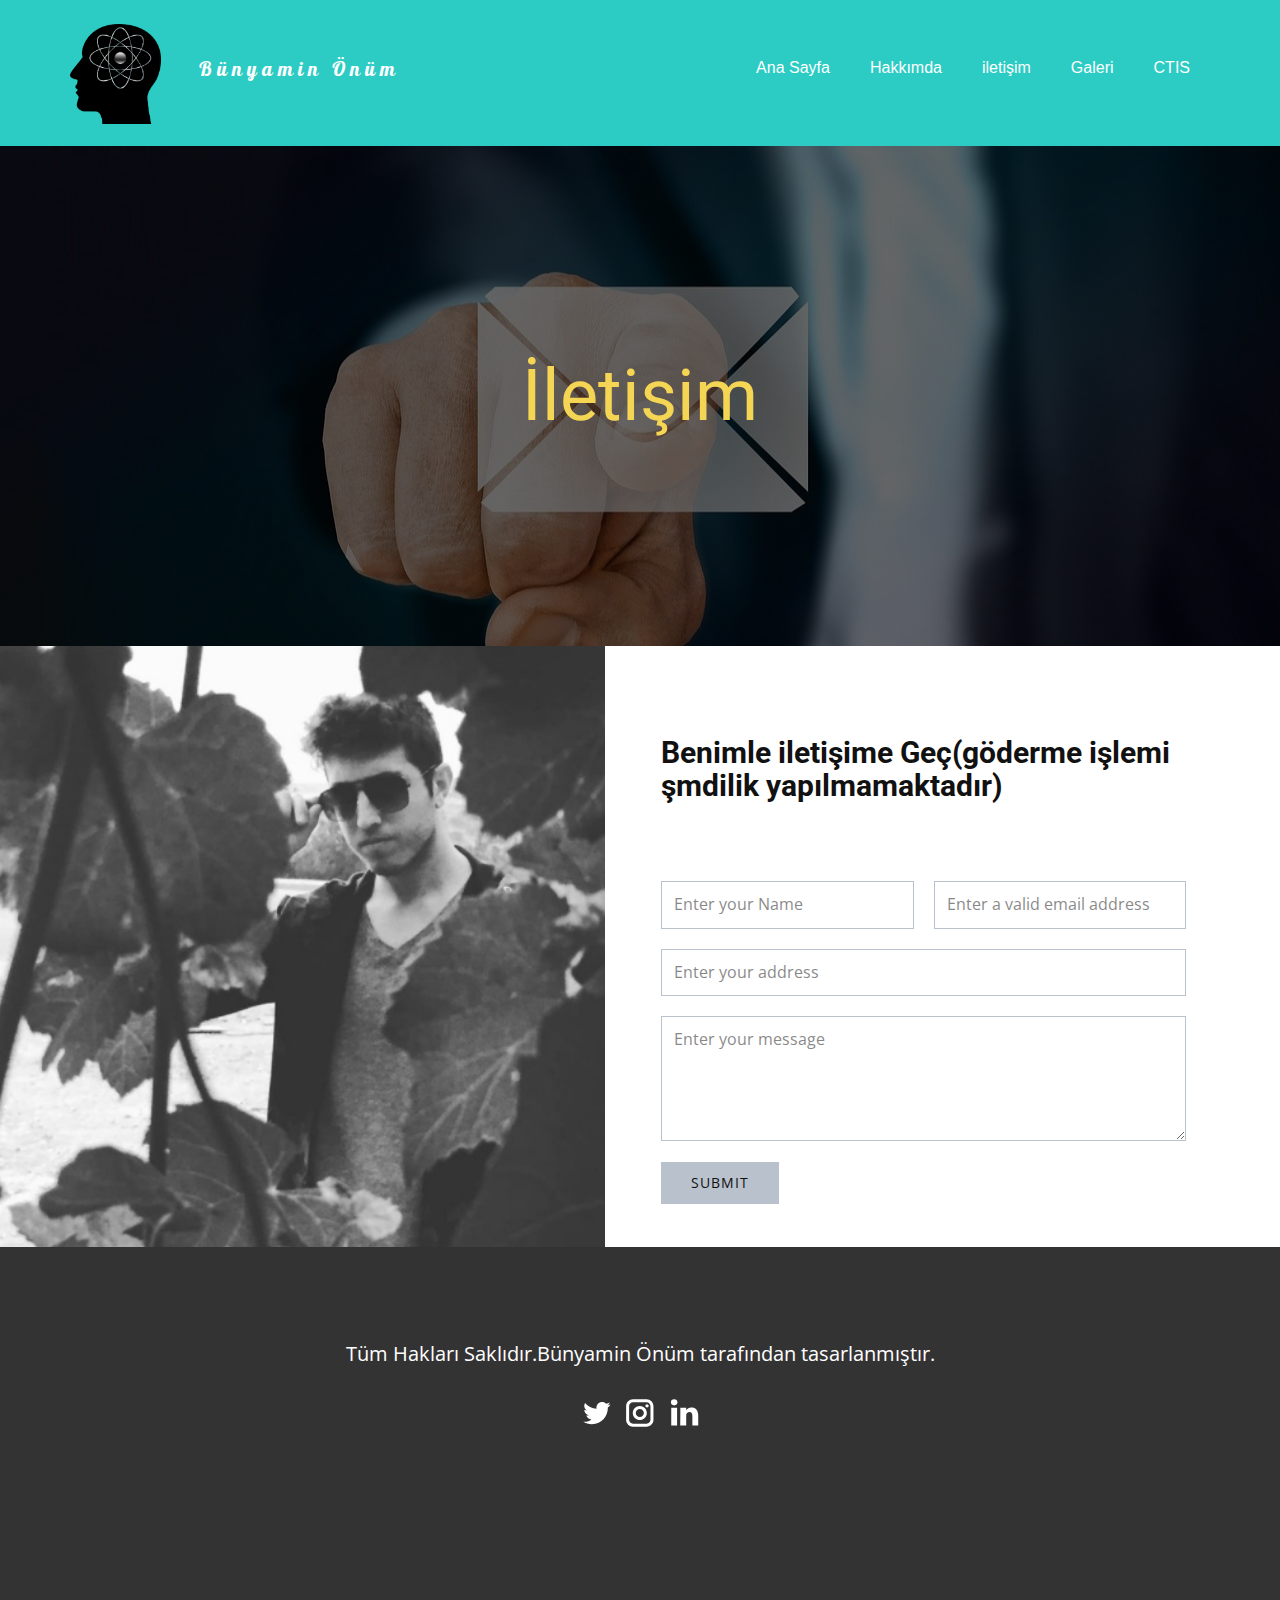
<file: iletişim.html>
<!DOCTYPE html>
<html style="font-size: 16px;">
  <head>
    <meta name="viewport" content="width=device-width, initial-scale=1.0">
    <meta charset="utf-8">
    <meta name="keywords" content="İletişim, Benimle iletişime Geç(göderme işlemi şmdilik yapılmamaktadır)">
    <meta name="description" content="">
    <meta name="page_type" content="np-template-header-footer-from-plugin">
    <title>iletişim</title>
    <link rel="stylesheet" href="BunyaminOnum.css" media="screen">
<link rel="stylesheet" href="iletişim.css" media="screen">
    <script class="u-script" type="text/javascript" src="jquery.js" defer=""></script>
    <script class="u-script" type="text/javascript" src="BunyaminOnum.js" defer=""></script>
    <meta name="generator" content="Bunyamin Onum">
    <link id="u-theme-google-font" rel="stylesheet" href="https://fonts.googleapis.com/css?family=Roboto:100,100i,300,300i,400,400i,500,500i,700,700i,900,900i|Open+Sans:300,300i,400,400i,600,600i,700,700i,800,800i">
    <link id="u-page-google-font" rel="stylesheet" href="https://fonts.googleapis.com/css?family=Lobster:400">
    
    
    
    <script type="application/ld+json">{
		"@context": "http://schema.org",
		"@type": "Organization",
		"name": "",
		"url": "index.html",
		"logo": "images/55e2d1474b52ad14f6da8c7dda793678153bdee757596c48732f7edc9648c65eb8_1280.png",
		"sameAs": [
				"https://twitter.com/BnyaminOnum7",
				"https://www.instagram.com/bnyaminonm/",
				"https://linkedin.com/in/b%C3%BCnyamin-%C3%B6n%C3%BCm/"
		]
}</script>
    <meta property="og:title" content="iletişim">
    <meta property="og:type" content="website">
    <meta name="theme-color" content="#478ac9">
    <link rel="canonical" href="index.html">
    <meta property="og:url" content="index.html">
    <meta name="twitter:site" content="@">
    <meta name="twitter:card" content="summary_large_image">
    <meta name="twitter:title" content="iletişim">
    <meta name="twitter:description" content="">
  </head>
  <body class="u-body"><header class="u-clearfix u-header u-palette-4-base u-header" id="sec-b52a"><div class="u-clearfix u-sheet u-sheet-1">
        <nav class="u-menu u-menu-dropdown u-offcanvas u-menu-1">
          <div class="menu-collapse u-custom-font u-font-arial" style="font-size: 1rem; letter-spacing: 0px;">
            <a class="u-button-style u-custom-left-right-menu-spacing u-custom-padding-bottom u-custom-top-bottom-menu-spacing u-nav-link u-text-active-white u-text-hover-palette-2-base" href="#">
              <svg><use xmlns:xlink="http://www.w3.org/1999/xlink" xlink:href="#menu-hamburger"></use></svg>
              <svg version="1.1" xmlns="http://www.w3.org/2000/svg" xmlns:xlink="http://www.w3.org/1999/xlink"><defs><symbol id="menu-hamburger" viewBox="0 0 16 16" style="width: 16px; height: 16px;"><rect y="1" width="16" height="2"></rect><rect y="7" width="16" height="2"></rect><rect y="13" width="16" height="2"></rect>
</symbol>
</defs></svg>
            </a>
          </div>
          <div class="u-custom-menu u-nav-container">
            <ul class="u-custom-font u-font-arial u-nav u-unstyled u-nav-1"><li class="u-nav-item"><a class="u-button-style u-nav-link u-text-active-white u-text-hover-palette-2-base" href="Ana-Sayfa.html" style="padding: 10px 20px;">Ana Sayfa</a>
</li><li class="u-nav-item"><a class="u-button-style u-nav-link u-text-active-white u-text-hover-palette-2-base" href="Hakkımda.html" style="padding: 10px 20px;">Hakkımda</a>
</li><li class="u-nav-item"><a class="u-button-style u-nav-link u-text-active-white u-text-hover-palette-2-base" href="iletişim.html" style="padding: 10px 20px;">iletişim</a>
</li><li class="u-nav-item"><a class="u-button-style u-nav-link u-text-active-white u-text-hover-palette-2-base" href="Galeri.html" style="padding: 10px 20px;">Galeri</a>
</li><li class="u-nav-item"><a class="u-button-style u-nav-link u-text-active-white u-text-hover-palette-2-base" href="CTIS.html" style="padding: 10px 20px;">CTIS</a>
</li></ul>
          </div>
          <div class="u-custom-menu u-nav-container-collapse">
            <div class="u-black u-container-style u-inner-container-layout u-opacity u-opacity-95 u-sidenav">
              <div class="u-sidenav-overflow">
                <div class="u-menu-close"></div>
                <ul class="u-align-center u-nav u-popupmenu-items u-unstyled u-nav-2"><li class="u-nav-item"><a class="u-button-style u-nav-link" href="Ana-Sayfa.html" style="padding: 10px 20px;">Ana Sayfa</a>
</li><li class="u-nav-item"><a class="u-button-style u-nav-link" href="Hakkımda.html" style="padding: 10px 20px;">Hakkımda</a>
</li><li class="u-nav-item"><a class="u-button-style u-nav-link" href="iletişim.html" style="padding: 10px 20px;">iletişim</a>
</li><li class="u-nav-item"><a class="u-button-style u-nav-link" href="Galeri.html" style="padding: 10px 20px;">Galeri</a>
</li><li class="u-nav-item"><a class="u-button-style u-nav-link" href="CTIS.html" style="padding: 10px 20px;">CTIS</a>
</li></ul>
              </div>
            </div>
            <div class="u-black u-menu-overlay u-opacity u-opacity-70"></div>
          </div>
        </nav>
        <a href="Ana-Sayfa.html" data-page-id="69897974" class="u-image u-logo u-image-1" data-image-width="1161" data-image-height="1280" title="Ana Sayfa">
          <img src="images/55e2d1474b52ad14f6da8c7dda793678153bdee757596c48732f7edc9648c65eb8_1280.png" class="u-logo-image u-logo-image-1" data-image-width="100">
        </a>
        <h1 class="u-align-left u-text u-text-default u-text-1">
          <a class="u-active-none u-border-none u-btn u-button-link u-button-style u-custom-font u-font-Lobster u-hover-none u-none u-text-body-alt-color u-btn-1" href="Ana-Sayfa.html" data-page-id="69897974">Bünyamin Önüm</a>
        </h1>
      </div></header>
    <section class="u-clearfix u-image u-shading u-section-1" id="sec-a98f" data-image-width="1280" data-image-height="802">
      <div class="u-clearfix u-sheet u-valign-middle u-sheet-1">
        <h1 class="u-align-center u-heading-font u-text u-text-default u-text-palette-3-light-1 u-title u-text-1">İletişim</h1>
      </div>
    </section>
    <section class="u-clearfix u-section-2" id="carousel_f687">
      <div class="u-clearfix u-layout-wrap u-layout-wrap-1">
        <div class="u-gutter-0 u-layout">
          <div class="u-layout-row">
            <div class="u-size-30">
              <div class="u-layout-col">
                <div class="u-align-left u-container-style u-image u-layout-cell u-right-cell u-size-60 u-image-1" data-image-width="476" data-image-height="558">
                  <div class="u-container-layout"></div>
                </div>
              </div>
            </div>
            <div class="u-size-30">
              <div class="u-layout-row">
                <div class="u-container-style u-layout-cell u-left-cell u-size-60 u-white u-layout-cell-2">
                  <div class="u-container-layout u-container-layout-2">
                    <h1 class="u-text u-text-1">Benimle iletişime Geç(göderme işlemi şmdilik yapılmamaktadır)</h1>
                    <div class="u-form u-form-1">
                      <form action="#" method="POST" class="u-clearfix u-form-spacing-20 u-form-vertical u-inner-form" style="padding: 0;" source="custom" name="form">
                        <div class="u-form-group u-form-name u-form-partition-factor-2 u-form-group-1">
                          <label for="name-d70e" class="u-form-control-hidden u-label">Name</label>
                          <input type="text" placeholder="Enter your Name" id="name-d70e" name="name" class="u-border-1 u-border-palette-5-base u-input u-input-rectangle u-white" required="">
                        </div>
                        <div class="u-form-email u-form-group u-form-partition-factor-2 u-form-group-2">
                          <label for="email-d70e" class="u-form-control-hidden u-label">Email</label>
                          <input type="email" placeholder="Enter a valid email address" id="email-d70e" name="email" class="u-border-1 u-border-palette-5-base u-input u-input-rectangle u-white" required="">
                        </div>
                        <div class="u-form-address u-form-group u-form-group-3">
                          <label for="address-2127" class="u-form-control-hidden u-label">Address</label>
                          <input type="text" placeholder="Enter your address" id="address-2127" name="address" class="u-border-1 u-border-palette-5-base u-input u-input-rectangle u-white" required="">
                        </div>
                        <div class="u-form-group u-form-message u-form-group-4">
                          <label for="message-d70e" class="u-form-control-hidden u-label">Message</label>
                          <textarea placeholder="Enter your message" rows="4" cols="50" id="message-d70e" name="message" class="u-border-1 u-border-palette-5-base u-input u-input-rectangle u-white" required=""></textarea>
                        </div>
                        <div class="u-align-left u-form-group u-form-submit u-form-group-5">
                          <a href="#" class="u-btn u-btn-submit u-button-style u-palette-5-base u-btn-1">Submit</a>
                          <input type="submit" value="submit" class="u-form-control-hidden">
                        </div>
                        <div class="u-form-send-message u-form-send-success"> Thank you! Your message has been sent. </div>
                        <div class="u-form-send-error u-form-send-message"> Unable to send your message. Please fix errors then try again. </div>
                        <input type="hidden" value="" name="recaptchaResponse">
                      </form>
                    </div>
                  </div>
                </div>
              </div>
            </div>
          </div>
        </div>
      </div>
    </section>
    
    
    <footer class="u-clearfix u-footer u-grey-80" id="sec-8719"><div class="u-clearfix u-sheet u-sheet-1">
        <p class="u-large-text u-text u-text-default u-text-font u-text-variant u-text-1">Tüm Hakları Saklıdır.Bünyamin Önüm tarafından tasarlanmıştır.</p>
        <div class="u-align-left u-social-icons u-spacing-10 u-social-icons-1">
          <a class="u-social-url" target="_blank" href="https://twitter.com/BnyaminOnum7"><span class="u-icon u-icon-circle u-social-twitter u-social-type-logo u-icon-1"><svg class="u-svg-link" preserveAspectRatio="xMidYMin slice" viewBox="0 0 112 112" style=""><use xmlns:xlink="http://www.w3.org/1999/xlink" xlink:href="#svg-0304"></use></svg><svg xmlns="http://www.w3.org/2000/svg" xmlns:xlink="http://www.w3.org/1999/xlink" version="1.1" xml:space="preserve" class="u-svg-content" viewBox="0 0 112 112" x="0px" y="0px" id="svg-0304"><path d="M92.2,38.2c0,0.8,0,1.6,0,2.3c0,24.3-18.6,52.4-52.6,52.4c-10.6,0.1-20.2-2.9-28.5-8.2 c1.4,0.2,2.9,0.2,4.4,0.2c8.7,0,16.7-2.9,23-7.9c-8.1-0.2-14.9-5.5-17.3-12.8c1.1,0.2,2.4,0.2,3.4,0.2c1.6,0,3.3-0.2,4.8-0.7 c-8.4-1.6-14.9-9.2-14.9-18c0-0.2,0-0.2,0-0.2c2.5,1.4,5.4,2.2,8.4,2.3c-5-3.3-8.3-8.9-8.3-15.4c0-3.4,1-6.5,2.5-9.2 c9.1,11.1,22.7,18.5,38,19.2c-0.2-1.4-0.4-2.8-0.4-4.3c0.1-10,8.3-18.2,18.5-18.2c5.4,0,10.1,2.2,13.5,5.7c4.3-0.8,8.1-2.3,11.7-4.5 c-1.4,4.3-4.3,7.9-8.1,10.1c3.7-0.4,7.3-1.4,10.6-2.9C98.9,32.3,95.7,35.5,92.2,38.2z"></path></svg></span>
          </a>
          <a class="u-social-url" target="_blank" href="https://www.instagram.com/bnyaminonm/"><span class="u-icon u-icon-circle u-social-instagram u-social-type-logo u-icon-2"><svg class="u-svg-link" preserveAspectRatio="xMidYMin slice" viewBox="0 0 112 112" style=""><use xmlns:xlink="http://www.w3.org/1999/xlink" xlink:href="#svg-87a6"></use></svg><svg xmlns="http://www.w3.org/2000/svg" xmlns:xlink="http://www.w3.org/1999/xlink" version="1.1" xml:space="preserve" class="u-svg-content" viewBox="0 0 112 112" x="0px" y="0px" id="svg-87a6"><path d="M55.9,32.9c-12.8,0-23.2,10.4-23.2,23.2s10.4,23.2,23.2,23.2s23.2-10.4,23.2-23.2S68.7,32.9,55.9,32.9z M55.9,69.4c-7.4,0-13.3-6-13.3-13.3c-0.1-7.4,6-13.3,13.3-13.3s13.3,6,13.3,13.3C69.3,63.5,63.3,69.4,55.9,69.4z"></path><path d="M79.7,26.8c-3,0-5.4,2.5-5.4,5.4s2.5,5.4,5.4,5.4c3,0,5.4-2.5,5.4-5.4S82.7,26.8,79.7,26.8z"></path><path d="M78.2,11H33.5C21,11,10.8,21.3,10.8,33.7v44.7c0,12.6,10.2,22.8,22.7,22.8h44.7c12.6,0,22.7-10.2,22.7-22.7 V33.7C100.8,21.1,90.6,11,78.2,11z M91,78.4c0,7.1-5.8,12.8-12.8,12.8H33.5c-7.1,0-12.8-5.8-12.8-12.8V33.7 c0-7.1,5.8-12.8,12.8-12.8h44.7c7.1,0,12.8,5.8,12.8,12.8V78.4z"></path></svg></span>
          </a>
          <a class="u-social-url" target="_blank" href="https://linkedin.com/in/b%C3%BCnyamin-%C3%B6n%C3%BCm/"><span class="u-icon u-icon-circle u-social-linkedin u-social-type-logo u-icon-3"><svg class="u-svg-link" preserveAspectRatio="xMidYMin slice" viewBox="0 0 112 112" style=""><use xmlns:xlink="http://www.w3.org/1999/xlink" xlink:href="#svg-2109"></use></svg><svg xmlns="http://www.w3.org/2000/svg" xmlns:xlink="http://www.w3.org/1999/xlink" version="1.1" xml:space="preserve" class="u-svg-content" viewBox="0 0 112 112" x="0px" y="0px" id="svg-2109"><path d="M33.8,96.8H14.5v-58h19.3V96.8z M24.1,30.9L24.1,30.9c-6.6,0-10.8-4.5-10.8-10.1c0-5.8,4.3-10.1,10.9-10.1 S34.9,15,35.1,20.8C35.1,26.4,30.8,30.9,24.1,30.9z M103.3,96.8H84.1v-31c0-7.8-2.7-13.1-9.8-13.1c-5.3,0-8.5,3.6-9.9,7.1 c-0.6,1.3-0.6,3-0.6,4.8V97H44.5c0,0,0.3-52.6,0-58h19.3v8.2c2.6-3.9,7.2-9.6,17.4-9.6c12.7,0,22.2,8.4,22.2,26.1V96.8z"></path></svg></span>
          </a>
        </div>
      </div></footer>
    <section class="u-backlink u-clearfix u-grey-80">
 
    </section>
  </body>
</html>
</file>
<file: Ana-Sayfa.css>
.u-section-1 {
  background-image: linear-gradient(0deg, rgba(0,0,0,0.5), rgba(0,0,0,0.5)), url("images/57e1dd414d53af14f6da8c7dda793678153bdee757596c48732f7edc9149c351ba_1280.jpg");
  background-position: 50% 50%;
}

.u-section-1 .u-sheet-1 {
  min-height: 763px;
}

.u-section-1 .u-text-1 {
  font-size: 1.5rem;
  margin: 286px 962px 0 0;
}

.u-section-1 .u-text-2 {
  animation-duration: 1000ms;
  font-size: 1.875rem;
  letter-spacing: 5px;
  margin: 28px 832px 131px 0;
}

@media (max-width: 1199px) {
  .u-section-1 {
    background-position: 50% 82.34%;
  }

  .u-section-1 .u-sheet-1 {
    min-height: 629px;
  }

  .u-section-1 .u-text-1 {
    margin-right: 762px;
  }

  .u-section-1 .u-text-2 {
    margin-right: 632px;
  }
}

@media (max-width: 991px) {
  .u-section-1 .u-sheet-1 {
    min-height: 482px;
  }

  .u-section-1 .u-text-1 {
    margin-right: 542px;
  }

  .u-section-1 .u-text-2 {
    margin-right: 412px;
  }
}

@media (max-width: 767px) {
  .u-section-1 .u-sheet-1 {
    min-height: 362px;
  }

  .u-section-1 .u-text-1 {
    margin-right: 362px;
  }

  .u-section-1 .u-text-2 {
    margin-right: 232px;
  }
}

@media (max-width: 575px) {
  .u-section-1 .u-sheet-1 {
    min-height: 228px;
  }

  .u-section-1 .u-text-1 {
    margin-right: 162px;
  }

  .u-section-1 .u-text-2 {
    margin-right: 32px;
  }
}.u-section-2 .u-sheet-1 {
  min-height: 592px;
}

.u-section-2 .u-layout-wrap-1 {
  margin-top: 60px;
  margin-bottom: 60px;
}

.u-section-2 .u-image-1 {
  min-height: 400px;
  background-image: url("images/57e2d345435aa514f6da8c7dda793678153bdee757596c48732f7edc974ac750ba_1280.png");
  background-position: 50% 50%;
}

.u-section-2 .u-container-layout-1 {
  padding: 30px;
}

.u-section-2 .u-layout-cell-2 {
  min-height: 400px;
}

.u-section-2 .u-container-layout-2 {
  padding: 30px;
}

.u-section-2 .u-text-1 {
  margin-top: 0;
  margin-bottom: 0;
  margin-left: 0;
}

.u-section-2 .u-text-2 {
  margin: 20px auto 0 0;
}

.u-section-2 .u-text-3 {
  font-size: 1.25rem;
  margin: -32px auto 0 175px;
}

.u-section-2 .u-btn-1 {
  padding: 0;
}

@media (max-width: 1199px) {
  .u-section-2 .u-sheet-1 {
    min-height: 522px;
  }

  .u-section-2 .u-layout-wrap-1 {
    position: relative;
  }

  .u-section-2 .u-image-1 {
    min-height: 330px;
  }

  .u-section-2 .u-layout-cell-2 {
    min-height: 330px;
  }

  .u-section-2 .u-text-3 {
    margin-left: 140px;
  }
}

@media (max-width: 991px) {
  .u-section-2 .u-sheet-1 {
    min-height: 445px;
  }

  .u-section-2 .u-image-1 {
    min-height: 253px;
  }

  .u-section-2 .u-layout-cell-2 {
    min-height: 100px;
  }

  .u-section-2 .u-text-3 {
    margin-left: 102px;
  }
}

@media (max-width: 767px) {
  .u-section-2 .u-sheet-1 {
    min-height: 672px;
  }

  .u-section-2 .u-image-1 {
    min-height: 380px;
  }

  .u-section-2 .u-container-layout-1 {
    padding-left: 10px;
    padding-right: 10px;
  }

  .u-section-2 .u-container-layout-2 {
    padding-left: 10px;
    padding-right: 10px;
  }

  .u-section-2 .u-text-3 {
    margin-left: 177px;
  }
}

@media (max-width: 575px) {
  .u-section-2 .u-sheet-1 {
    min-height: 531px;
  }

  .u-section-2 .u-image-1 {
    min-height: 239px;
  }

  .u-section-2 .u-text-3 {
    margin-left: 109px;
  }
}.u-section-3 .u-sheet-1 {
  min-height: 833px;
}

.u-section-3 .u-layout-wrap-1 {
  margin-top: 60px;
  margin-bottom: 60px;
}

.u-section-3 .u-layout-cell-1 {
  min-height: 713px;
}

.u-section-3 .u-container-layout-1 {
  padding: 30px;
}

.u-section-3 .u-text-1 {
  margin: -1px auto 0 -2px;
}

.u-section-3 .u-text-2 {
  margin: 30px -3px -30px auto;
}

.u-section-3 .u-image-1 {
  min-height: 400px;
  background-image: url("images/5ee2d5414d57b108f5d084609629317e113fdce15b4c704f752a73d49244c05b_1280.jpg");
  background-position: 50% 50%;
}

.u-section-3 .u-container-layout-2 {
  padding: 30px;
}

@media (max-width: 1199px) {
  .u-section-3 .u-sheet-1 {
    min-height: 486px;
  }

  .u-section-3 .u-layout-wrap-1 {
    position: relative;
  }

  .u-section-3 .u-layout-cell-1 {
    min-height: 588px;
  }

  .u-section-3 .u-text-1 {
    margin-top: -84px;
    margin-left: -1px;
  }

  .u-section-3 .u-text-2 {
    margin-top: 20px;
    margin-right: auto;
  }

  .u-section-3 .u-image-1 {
    min-height: 330px;
  }
}

@media (max-width: 991px) {
  .u-section-3 .u-sheet-1 {
    min-height: 409px;
  }

  .u-section-3 .u-layout-cell-1 {
    min-height: 432px;
  }

  .u-section-3 .u-image-1 {
    min-height: 253px;
  }
}

@media (max-width: 767px) {
  .u-section-3 .u-sheet-1 {
    min-height: 915px;
  }

  .u-section-3 .u-layout-cell-1 {
    min-height: 304px;
  }

  .u-section-3 .u-container-layout-1 {
    padding-left: 10px;
    padding-right: 10px;
  }

  .u-section-3 .u-text-1 {
    margin-left: -2px;
  }

  .u-section-3 .u-image-1 {
    min-height: 380px;
  }

  .u-section-3 .u-container-layout-2 {
    padding-left: 10px;
    padding-right: 10px;
  }
}

@media (max-width: 575px) {
  .u-section-3 .u-sheet-1 {
    min-height: 633px;
  }

  .u-section-3 .u-layout-cell-1 {
    min-height: 368px;
  }

  .u-section-3 .u-text-1 {
    margin-left: -1px;
  }

  .u-section-3 .u-image-1 {
    min-height: 239px;
  }
}.u-section-4 {
  background-image: none;
}

.u-section-4 .u-sheet-1 {
  min-height: 890px;
}

.u-section-4 .u-text-1 {
  margin: 60px 20px 0;
}

.u-section-4 .u-text-2 {
  margin: 20px 0 0;
}

.u-section-4 .u-gallery-1 {
  height: 581px;
  grid-template-columns: auto auto auto auto;
  grid-gap: 17px 17px;
  margin: 30px auto 0;
}

.u-section-4 .u-gallery-inner-1 {
  grid-template-columns: repeat(4, auto);
  grid-gap: 17px;
}

.u-section-4 .u-over-slide-1 {
  background-image: linear-gradient(0deg, rgba(0,0,0,0.2), rgba(0,0,0,0.2));
  padding: 20px;
}

.u-section-4 .u-over-slide-2 {
  background-image: linear-gradient(0deg, rgba(0,0,0,0.2), rgba(0,0,0,0.2));
  padding: 20px;
}

.u-section-4 .u-over-slide-3 {
  background-image: linear-gradient(0deg, rgba(0,0,0,0.2), rgba(0,0,0,0.2));
  padding: 20px;
}

.u-section-4 .u-over-slide-4 {
  background-image: linear-gradient(0deg, rgba(0,0,0,0.2), rgba(0,0,0,0.2));
  padding: 20px;
}

.u-section-4 .u-over-slide-5 {
  background-image: linear-gradient(0deg, rgba(0,0,0,0.2), rgba(0,0,0,0.2));
  padding: 20px;
}

.u-section-4 .u-over-slide-6 {
  background-image: linear-gradient(0deg, rgba(0,0,0,0.2), rgba(0,0,0,0.2));
  padding: 20px;
}

.u-section-4 .u-gallery-item-7 {
  box-shadow: 0 0 0 0 rgba(0,0,0,0);
}

.u-section-4 .u-back-image-7 {
  object-position: 50% 50%;
}

.u-section-4 .u-over-slide-7 {
  background-image: linear-gradient(0deg, rgba(0,0,0,0.2), rgba(0,0,0,0.2));
  transition-duration: 0.5s;
  padding: 20px;
}

.u-section-4 .u-gallery-item-8 {
  box-shadow: 0 0 0 0 rgba(0,0,0,0);
}

.u-section-4 .u-back-image-8 {
  object-position: 50% 50%;
}

.u-section-4 .u-over-slide-8 {
  background-image: linear-gradient(0deg, rgba(0,0,0,0.2), rgba(0,0,0,0.2));
  transition-duration: 0.5s;
  padding: 20px;
}

.u-section-4 .u-btn-1 {
  border-style: none;
  text-transform: uppercase;
  font-size: 0.875rem;
  letter-spacing: 1px;
  font-weight: 700;
  margin: 45px auto 48px;
}

@media (max-width: 1199px) {
  .u-section-4 .u-sheet-1 {
    min-height: 788px;
  }

  .u-section-4 .u-text-1 {
    margin-left: 0;
    margin-right: 0;
  }

  .u-section-4 .u-gallery-1 {
    height: 479px;
    margin-bottom: 60px;
    margin-right: initial;
    margin-left: initial;
  }
}

@media (max-width: 991px) {
  .u-section-4 .u-sheet-1 {
    min-height: 1777px;
  }

  .u-section-4 .u-gallery-1 {
    height: 1468px;
    grid-template-columns: auto auto;
    margin-right: initial;
    margin-left: initial;
  }

  .u-section-4 .u-gallery-inner-1 {
    grid-template-columns: repeat(2, auto);
  }
}

@media (max-width: 767px) {
  .u-section-4 .u-sheet-1 {
    min-height: 4713px;
  }

  .u-section-4 .u-gallery-1 {
    height: 4404px;
    grid-template-columns: auto;
    margin-right: initial;
    margin-left: initial;
  }

  .u-section-4 .u-gallery-inner-1 {
    grid-template-columns: repeat(1, auto);
  }
}

@media (max-width: 575px) {
  .u-section-4 .u-sheet-1 {
    min-height: 3082px;
  }

  .u-section-4 .u-gallery-1 {
    height: 2773px;
    margin-right: initial;
    margin-left: initial;
  }
}.u-section-5 .u-sheet-1 {
  min-height: 726px;
}

.u-section-5 .u-layout-wrap-1 {
  margin-top: 60px;
  margin-bottom: 60px;
}

.u-section-5 .u-layout-cell-1 {
  min-height: 606px;
}

.u-section-5 .u-container-layout-1 {
  padding: 30px;
}

.u-section-5 .u-text-1 {
  margin: 0 183px 0 0;
}

.u-section-5 .u-text-2 {
  margin: 20px auto 0 0;
}

.u-section-5 .u-image-1 {
  min-height: 400px;
  background-image: url("images/57e3d04a4e50a514f6da8c7dda793678153bdee757596c48732f7edc9249c45abf_1280.jpg");
  background-position: 50% 50%;
}

.u-section-5 .u-container-layout-2 {
  padding: 30px;
}

@media (max-width: 1199px) {
  .u-section-5 .u-sheet-1 {
    min-height: 430px;
  }

  .u-section-5 .u-layout-wrap-1 {
    position: relative;
  }

  .u-section-5 .u-layout-cell-1 {
    min-height: 500px;
  }

  .u-section-5 .u-text-1 {
    margin-right: 83px;
    width: 327px;
  }

  .u-section-5 .u-image-1 {
    min-height: 330px;
  }
}

@media (max-width: 991px) {
  .u-section-5 .u-sheet-1 {
    min-height: 353px;
  }

  .u-section-5 .u-layout-cell-1 {
    min-height: 100px;
  }

  .u-section-5 .u-text-1 {
    margin-right: 0;
    width: 300px;
  }

  .u-section-5 .u-image-1 {
    min-height: 253px;
  }
}

@media (max-width: 767px) {
  .u-section-5 .u-sheet-1 {
    min-height: 860px;
  }

  .u-section-5 .u-container-layout-1 {
    padding-left: 10px;
    padding-right: 10px;
  }

  .u-section-5 .u-image-1 {
    min-height: 380px;
  }

  .u-section-5 .u-container-layout-2 {
    padding-left: 10px;
    padding-right: 10px;
  }
}

@media (max-width: 575px) {
  .u-section-5 .u-sheet-1 {
    min-height: 578px;
  }

  .u-section-5 .u-image-1 {
    min-height: 239px;
  }
}.u-section-6 .u-sheet-1 {
  min-height: 500px;
}

.u-section-6 .u-layout-wrap-1 {
  margin-top: 60px;
  margin-bottom: 60px;
}

.u-section-6 .u-image-1 {
  min-height: 400px;
  background-image: url("images/52e3dd4a4955ae14f6da8c7dda793678153bdee757596c48732f7edc9748cc5bbc_1280.jpg");
  background-position: 50% 50%;
}

.u-section-6 .u-container-layout-1 {
  padding: 30px;
}

.u-section-6 .u-layout-cell-2 {
  min-height: 400px;
}

.u-section-6 .u-container-layout-2 {
  padding: 30px;
}

.u-section-6 .u-text-1 {
  font-size: 2.25rem;
  margin: 0 auto 0 0;
}

.u-section-6 .u-text-2 {
  margin-left: 0;
  margin-right: auto;
}

@media (max-width: 1199px) {
  .u-section-6 .u-sheet-1 {
    min-height: 430px;
  }

  .u-section-6 .u-layout-wrap-1 {
    position: relative;
  }

  .u-section-6 .u-image-1 {
    min-height: 330px;
  }

  .u-section-6 .u-layout-cell-2 {
    min-height: 330px;
  }
}

@media (max-width: 991px) {
  .u-section-6 .u-sheet-1 {
    min-height: 353px;
  }

  .u-section-6 .u-image-1 {
    min-height: 253px;
  }

  .u-section-6 .u-layout-cell-2 {
    min-height: 100px;
  }
}

@media (max-width: 767px) {
  .u-section-6 .u-sheet-1 {
    min-height: 860px;
  }

  .u-section-6 .u-image-1 {
    min-height: 380px;
  }

  .u-section-6 .u-container-layout-1 {
    padding-left: 10px;
    padding-right: 10px;
  }

  .u-section-6 .u-container-layout-2 {
    padding-left: 10px;
    padding-right: 10px;
  }
}

@media (max-width: 575px) {
  .u-section-6 .u-sheet-1 {
    min-height: 578px;
  }

  .u-section-6 .u-image-1 {
    min-height: 239px;
  }
}.u-section-7 .u-sheet-1 {
  min-height: 500px;
}

.u-section-7 .u-text-1 {
  width: 625px;
  font-size: 1.25rem;
  background-image: none;
  margin: 60px auto;
}

@media (max-width: 767px) {
  .u-section-7 .u-text-1 {
    width: 540px;
  }
}

@media (max-width: 575px) {
  .u-section-7 .u-text-1 {
    width: 340px;
  }
}
</file>
<file: CTIS.css>
.u-section-1 {
  background-image: linear-gradient(0deg, rgba(0,0,0,0.5), rgba(0,0,0,0.5)), url("images/52e5d2404956b108f5d084609629317e113fdce15b4c704f752a73dd9148c158_1280.jpg");
  background-position: 50% 50%;
}

.u-section-1 .u-sheet-1 {
  min-height: 500px;
}

.u-section-1 .u-text-1 {
  font-size: 1.875rem;
  margin: 60px auto;
}

@media (max-width: 1199px) {
  .u-section-1 .u-sheet-1 {
    min-height: 412px;
  }
}

@media (max-width: 991px) {
  .u-section-1 .u-sheet-1 {
    min-height: 316px;
  }
}

@media (max-width: 767px) {
  .u-section-1 .u-sheet-1 {
    min-height: 237px;
  }
}

@media (max-width: 575px) {
  .u-section-1 .u-sheet-1 {
    min-height: 149px;
  }
}.u-section-2 .u-sheet-1 {
  min-height: 500px;
}

.u-section-2 .u-layout-wrap-1 {
  margin-top: 60px;
  margin-bottom: 60px;
}

.u-section-2 .u-layout-cell-1 {
  min-height: 400px;
}

.u-section-2 .u-container-layout-1 {
  padding: 30px;
}

.u-section-2 .u-text-1 {
  margin: 0 auto 0 0;
}

.u-section-2 .u-text-2 {
  margin-left: 0;
  margin-right: 0;
}

.u-section-2 .u-image-1 {
  min-height: 400px;
  background-image: url("images/54e1d3444251a914f6da8c7dda793678153bdee757596c48732f7edc9f4cc451b1_1280.jpg");
  background-position: 50% 50%;
}

.u-section-2 .u-container-layout-2 {
  padding: 30px;
}

@media (max-width: 1199px) {
  .u-section-2 .u-sheet-1 {
    min-height: 430px;
  }

  .u-section-2 .u-layout-wrap-1 {
    position: relative;
  }

  .u-section-2 .u-layout-cell-1 {
    min-height: 330px;
  }

  .u-section-2 .u-image-1 {
    min-height: 330px;
  }
}

@media (max-width: 991px) {
  .u-section-2 .u-sheet-1 {
    min-height: 353px;
  }

  .u-section-2 .u-layout-cell-1 {
    min-height: 100px;
  }

  .u-section-2 .u-image-1 {
    min-height: 253px;
  }
}

@media (max-width: 767px) {
  .u-section-2 .u-sheet-1 {
    min-height: 580px;
  }

  .u-section-2 .u-container-layout-1 {
    padding-left: 10px;
    padding-right: 10px;
  }

  .u-section-2 .u-image-1 {
    min-height: 380px;
  }

  .u-section-2 .u-container-layout-2 {
    padding-left: 10px;
    padding-right: 10px;
  }
}

@media (max-width: 575px) {
  .u-section-2 .u-sheet-1 {
    min-height: 439px;
  }

  .u-section-2 .u-image-1 {
    min-height: 239px;
  }
}.u-section-3 .u-sheet-1 {
  min-height: 500px;
}

.u-section-3 .u-layout-wrap-1 {
  margin-top: 60px;
  margin-bottom: 60px;
  margin-left: auto;
}

.u-section-3 .u-image-1 {
  min-height: 400px;
  background-image: url("images/57e3d5444850ab14f6da8c7dda793678153bdee757596c48732f7edd9e4dc651b1_1280.jpg");
  background-position: 50% 50%;
}

.u-section-3 .u-container-layout-1 {
  padding: 30px;
}

.u-section-3 .u-layout-cell-2 {
  min-height: 400px;
}

.u-section-3 .u-container-layout-2 {
  padding: 30px;
}

.u-section-3 .u-text-1 {
  font-size: 1.5rem;
  margin: 0 auto 0 0;
}

.u-section-3 .u-text-2 {
  margin: 20px 0 0;
}

@media (max-width: 1199px) {
  .u-section-3 .u-sheet-1 {
    min-height: 430px;
  }

  .u-section-3 .u-layout-wrap-1 {
    position: relative;
    margin-left: initial;
  }

  .u-section-3 .u-image-1 {
    min-height: 330px;
  }

  .u-section-3 .u-layout-cell-2 {
    min-height: 330px;
  }
}

@media (max-width: 991px) {
  .u-section-3 .u-sheet-1 {
    min-height: 353px;
  }

  .u-section-3 .u-image-1 {
    min-height: 253px;
  }

  .u-section-3 .u-layout-cell-2 {
    min-height: 100px;
  }
}

@media (max-width: 767px) {
  .u-section-3 .u-sheet-1 {
    min-height: 580px;
  }

  .u-section-3 .u-image-1 {
    min-height: 380px;
  }

  .u-section-3 .u-container-layout-1 {
    padding-left: 10px;
    padding-right: 10px;
  }

  .u-section-3 .u-container-layout-2 {
    padding-left: 10px;
    padding-right: 10px;
  }
}

@media (max-width: 575px) {
  .u-section-3 .u-sheet-1 {
    min-height: 439px;
  }

  .u-section-3 .u-image-1 {
    min-height: 239px;
  }
}.u-section-4 .u-sheet-1 {
  min-height: 500px;
}

.u-section-4 .u-layout-wrap-1 {
  margin-top: 60px;
  margin-bottom: 60px;
}

.u-section-4 .u-layout-cell-1 {
  min-height: 400px;
}

.u-section-4 .u-container-layout-1 {
  padding: 30px;
}

.u-section-4 .u-text-1 {
  font-size: 1.5rem;
  margin: 0 auto 0 0;
}

.u-section-4 .u-text-2 {
  margin: 21px auto 0 1px;
}

.u-section-4 .u-image-1 {
  min-height: 400px;
  background-image: url("images/50e3d0414d4fad0bffd8992cc62e377a153ddaed4e507749702672d49444cc_1280.jpg");
  background-position: 50% 50%;
}

.u-section-4 .u-container-layout-2 {
  padding: 30px;
}

@media (max-width: 1199px) {
  .u-section-4 .u-sheet-1 {
    min-height: 430px;
  }

  .u-section-4 .u-layout-wrap-1 {
    position: relative;
  }

  .u-section-4 .u-layout-cell-1 {
    min-height: 330px;
  }

  .u-section-4 .u-image-1 {
    min-height: 330px;
  }
}

@media (max-width: 991px) {
  .u-section-4 .u-sheet-1 {
    min-height: 353px;
  }

  .u-section-4 .u-layout-cell-1 {
    min-height: 100px;
  }

  .u-section-4 .u-image-1 {
    min-height: 253px;
  }
}

@media (max-width: 767px) {
  .u-section-4 .u-sheet-1 {
    min-height: 580px;
  }

  .u-section-4 .u-container-layout-1 {
    padding-left: 10px;
    padding-right: 10px;
  }

  .u-section-4 .u-text-2 {
    margin-left: 2px;
  }

  .u-section-4 .u-image-1 {
    min-height: 380px;
  }

  .u-section-4 .u-container-layout-2 {
    padding-left: 10px;
    padding-right: 10px;
  }
}

@media (max-width: 575px) {
  .u-section-4 .u-sheet-1 {
    min-height: 439px;
  }

  .u-section-4 .u-text-2 {
    margin-left: 1px;
  }

  .u-section-4 .u-image-1 {
    min-height: 239px;
  }
}.u-section-5 .u-sheet-1 {
  min-height: 500px;
}

.u-section-5 .u-layout-wrap-1 {
  margin-top: 60px;
  margin-bottom: 60px;
  margin-left: auto;
}

.u-section-5 .u-image-1 {
  min-height: 400px;
  background-image: url("images/57e8d4424357a914f6da8c7dda793678153bdee757596c48732f7edd9e4dc651b1_1280.jpg");
  background-position: 50% 50%;
}

.u-section-5 .u-container-layout-1 {
  padding: 30px;
}

.u-section-5 .u-layout-cell-2 {
  min-height: 400px;
}

.u-section-5 .u-container-layout-2 {
  padding: 30px;
}

.u-section-5 .u-text-1 {
  font-size: 1.5rem;
  margin: 0 auto 0 0;
}

.u-section-5 .u-text-2 {
  margin-left: 0;
  margin-right: auto;
}

@media (max-width: 1199px) {
  .u-section-5 .u-sheet-1 {
    min-height: 430px;
  }

  .u-section-5 .u-layout-wrap-1 {
    position: relative;
    margin-left: initial;
  }

  .u-section-5 .u-image-1 {
    min-height: 330px;
  }

  .u-section-5 .u-layout-cell-2 {
    min-height: 330px;
  }
}

@media (max-width: 991px) {
  .u-section-5 .u-sheet-1 {
    min-height: 353px;
  }

  .u-section-5 .u-image-1 {
    min-height: 253px;
  }

  .u-section-5 .u-layout-cell-2 {
    min-height: 100px;
  }
}

@media (max-width: 767px) {
  .u-section-5 .u-sheet-1 {
    min-height: 580px;
  }

  .u-section-5 .u-image-1 {
    min-height: 380px;
  }

  .u-section-5 .u-container-layout-1 {
    padding-left: 10px;
    padding-right: 10px;
  }

  .u-section-5 .u-container-layout-2 {
    padding-left: 10px;
    padding-right: 10px;
  }
}

@media (max-width: 575px) {
  .u-section-5 .u-sheet-1 {
    min-height: 439px;
  }

  .u-section-5 .u-image-1 {
    min-height: 239px;
  }
}
</file>
<file: Galeri.css>
.u-section-1 {
  background-image: none;
}

.u-section-1 .u-sheet-1 {
  min-height: 598px;
}

.u-section-1 .u-text-1 {
  margin: 60px 20px 0;
}

.u-section-1 .u-gallery-1 {
  height: 364px;
  grid-gap: 17px 17px;
  margin: 75px auto 60px;
}

.u-section-1 .u-gallery-inner-1 {
  grid-template-columns: repeat(3, auto);
  grid-gap: 17px;
}

.u-section-1 .u-over-slide-1 {
  background-image: linear-gradient(0deg, rgba(0,0,0,0.2), rgba(0,0,0,0.2));
  padding: 20px;
}

.u-section-1 .u-over-slide-2 {
  background-image: linear-gradient(0deg, rgba(0,0,0,0.2), rgba(0,0,0,0.2));
  padding: 20px;
}

.u-section-1 .u-over-slide-3 {
  background-image: linear-gradient(0deg, rgba(0,0,0,0.2), rgba(0,0,0,0.2));
  padding: 20px;
}

@media (max-width: 1199px) {
  .u-section-1 .u-sheet-1 {
    min-height: 534px;
  }

  .u-section-1 .u-text-1 {
    margin-left: 0;
    margin-right: 0;
  }

  .u-section-1 .u-gallery-1 {
    height: 300px;
    grid-template-columns: auto auto auto;
    margin-right: initial;
    margin-left: initial;
  }
}

@media (max-width: 991px) {
  .u-section-1 .u-sheet-1 {
    min-height: 923px;
  }

  .u-section-1 .u-gallery-1 {
    height: 689px;
    grid-template-columns: auto auto;
    margin-right: initial;
    margin-left: initial;
  }

  .u-section-1 .u-gallery-inner-1 {
    grid-template-columns: repeat(2, auto);
  }
}

@media (max-width: 767px) {
  .u-section-1 .u-sheet-1 {
    min-height: 1784px;
  }

  .u-section-1 .u-gallery-1 {
    height: 1550px;
    margin-top: 100px;
    grid-template-columns: auto;
    margin-right: initial;
    margin-left: initial;
  }

  .u-section-1 .u-gallery-inner-1 {
    grid-template-columns: repeat(1, auto);
  }
}

@media (max-width: 575px) {
  .u-section-1 .u-sheet-1 {
    min-height: 1210px;
  }

  .u-section-1 .u-gallery-1 {
    height: 976px;
    margin-right: initial;
    margin-left: initial;
  }
}.u-section-2 {
  background-image: none;
}

.u-section-2 .u-sheet-1 {
  min-height: 816px;
}

.u-section-2 .u-text-1 {
  margin: 60px 20px 0;
}

.u-section-2 .u-text-2 {
  margin: 20px 0 0;
}

.u-section-2 .u-gallery-1 {
  height: 581px;
  grid-template-columns: auto auto auto auto;
  grid-gap: 17px 17px;
  margin: 30px auto 59px;
}

.u-section-2 .u-gallery-inner-1 {
  grid-template-columns: repeat(4, auto);
  grid-gap: 17px;
}

.u-section-2 .u-over-slide-1 {
  background-image: linear-gradient(0deg, rgba(0,0,0,0.2), rgba(0,0,0,0.2));
  padding: 20px;
}

.u-section-2 .u-over-slide-2 {
  background-image: linear-gradient(0deg, rgba(0,0,0,0.2), rgba(0,0,0,0.2));
  padding: 20px;
}

.u-section-2 .u-over-slide-3 {
  background-image: linear-gradient(0deg, rgba(0,0,0,0.2), rgba(0,0,0,0.2));
  padding: 20px;
}

.u-section-2 .u-over-slide-4 {
  background-image: linear-gradient(0deg, rgba(0,0,0,0.2), rgba(0,0,0,0.2));
  padding: 20px;
}

.u-section-2 .u-over-slide-5 {
  background-image: linear-gradient(0deg, rgba(0,0,0,0.2), rgba(0,0,0,0.2));
  padding: 20px;
}

.u-section-2 .u-over-slide-6 {
  background-image: linear-gradient(0deg, rgba(0,0,0,0.2), rgba(0,0,0,0.2));
  padding: 20px;
}

.u-section-2 .u-gallery-item-7 {
  box-shadow: 0 0 0 0 rgba(0,0,0,0);
}

.u-section-2 .u-back-image-7 {
  object-position: 50% 50%;
}

.u-section-2 .u-over-slide-7 {
  background-image: linear-gradient(0deg, rgba(0,0,0,0.2), rgba(0,0,0,0.2));
  transition-duration: 0.5s;
  padding: 20px;
}

.u-section-2 .u-gallery-item-8 {
  box-shadow: 0 0 0 0 rgba(0,0,0,0);
}

.u-section-2 .u-back-image-8 {
  object-position: 50% 50%;
}

.u-section-2 .u-over-slide-8 {
  background-image: linear-gradient(0deg, rgba(0,0,0,0.2), rgba(0,0,0,0.2));
  transition-duration: 0.5s;
  padding: 20px;
}

@media (max-width: 1199px) {
  .u-section-2 .u-sheet-1 {
    min-height: 714px;
  }

  .u-section-2 .u-text-1 {
    margin-left: 0;
    margin-right: 0;
  }

  .u-section-2 .u-gallery-1 {
    height: 479px;
    margin-right: initial;
    margin-left: initial;
  }
}

@media (max-width: 991px) {
  .u-section-2 .u-sheet-1 {
    min-height: 1703px;
  }

  .u-section-2 .u-gallery-1 {
    height: 1468px;
    grid-template-columns: auto auto;
    margin-right: initial;
    margin-left: initial;
  }

  .u-section-2 .u-gallery-inner-1 {
    grid-template-columns: repeat(2, auto);
  }
}

@media (max-width: 767px) {
  .u-section-2 .u-sheet-1 {
    min-height: 4639px;
  }

  .u-section-2 .u-gallery-1 {
    height: 4404px;
    grid-template-columns: auto;
    margin-right: initial;
    margin-left: initial;
  }

  .u-section-2 .u-gallery-inner-1 {
    grid-template-columns: repeat(1, auto);
  }
}

@media (max-width: 575px) {
  .u-section-2 .u-sheet-1 {
    min-height: 3008px;
  }

  .u-section-2 .u-gallery-1 {
    height: 2773px;
    margin-right: initial;
    margin-left: initial;
  }
}.u-section-3 {
  background-image: none;
}

.u-section-3 .u-sheet-1 {
  min-height: 890px;
}

.u-section-3 .u-text-1 {
  margin: 60px 20px 0;
}

.u-section-3 .u-text-2 {
  margin: 20px 0 0;
}

.u-section-3 .u-gallery-1 {
  height: 581px;
  grid-template-columns: auto auto auto auto;
  grid-gap: 17px 17px;
  margin: 30px auto 60px;
}

.u-section-3 .u-gallery-inner-1 {
  grid-template-columns: repeat(4, auto);
  grid-gap: 17px;
}

.u-section-3 .u-over-slide-1 {
  background-image: linear-gradient(0deg, rgba(0,0,0,0.2), rgba(0,0,0,0.2));
  padding: 20px;
}

.u-section-3 .u-over-slide-2 {
  background-image: linear-gradient(0deg, rgba(0,0,0,0.2), rgba(0,0,0,0.2));
  padding: 20px;
}

.u-section-3 .u-over-slide-3 {
  background-image: linear-gradient(0deg, rgba(0,0,0,0.2), rgba(0,0,0,0.2));
  padding: 20px;
}

.u-section-3 .u-over-slide-4 {
  background-image: linear-gradient(0deg, rgba(0,0,0,0.2), rgba(0,0,0,0.2));
  padding: 20px;
}

.u-section-3 .u-over-slide-5 {
  background-image: linear-gradient(0deg, rgba(0,0,0,0.2), rgba(0,0,0,0.2));
  padding: 20px;
}

.u-section-3 .u-over-slide-6 {
  background-image: linear-gradient(0deg, rgba(0,0,0,0.2), rgba(0,0,0,0.2));
  padding: 20px;
}

.u-section-3 .u-gallery-item-7 {
  box-shadow: 0 0 0 0 rgba(0,0,0,0);
}

.u-section-3 .u-back-image-7 {
  object-position: 50% 50%;
}

.u-section-3 .u-over-slide-7 {
  background-image: linear-gradient(0deg, rgba(0,0,0,0.2), rgba(0,0,0,0.2));
  transition-duration: 0.5s;
  padding: 20px;
}

.u-section-3 .u-gallery-item-8 {
  box-shadow: 0 0 0 0 rgba(0,0,0,0);
}

.u-section-3 .u-back-image-8 {
  object-position: 50% 50%;
}

.u-section-3 .u-over-slide-8 {
  background-image: linear-gradient(0deg, rgba(0,0,0,0.2), rgba(0,0,0,0.2));
  transition-duration: 0.5s;
  padding: 20px;
}

@media (max-width: 1199px) {
  .u-section-3 .u-sheet-1 {
    min-height: 788px;
  }

  .u-section-3 .u-text-1 {
    margin-left: 0;
    margin-right: 0;
  }

  .u-section-3 .u-gallery-1 {
    height: 479px;
    margin-right: initial;
    margin-left: initial;
  }
}

@media (max-width: 991px) {
  .u-section-3 .u-sheet-1 {
    min-height: 1777px;
  }

  .u-section-3 .u-gallery-1 {
    height: 1468px;
    grid-template-columns: auto auto;
    margin-right: initial;
    margin-left: initial;
  }

  .u-section-3 .u-gallery-inner-1 {
    grid-template-columns: repeat(2, auto);
  }
}

@media (max-width: 767px) {
  .u-section-3 .u-sheet-1 {
    min-height: 4713px;
  }

  .u-section-3 .u-gallery-1 {
    height: 4404px;
    grid-template-columns: auto;
    margin-right: initial;
    margin-left: initial;
  }

  .u-section-3 .u-gallery-inner-1 {
    grid-template-columns: repeat(1, auto);
  }
}

@media (max-width: 575px) {
  .u-section-3 .u-sheet-1 {
    min-height: 3082px;
  }

  .u-section-3 .u-gallery-1 {
    height: 2773px;
    margin-right: initial;
    margin-left: initial;
  }
}.u-section-4 {
  background-image: none;
}

.u-section-4 .u-sheet-1 {
  min-height: 890px;
}

.u-section-4 .u-text-1 {
  margin: 60px 20px 0;
}

.u-section-4 .u-gallery-1 {
  height: 581px;
  grid-template-columns: auto auto auto auto;
  grid-gap: 17px 17px;
  margin: 75px auto 60px;
}

.u-section-4 .u-gallery-inner-1 {
  grid-template-columns: repeat(4, auto);
  grid-gap: 17px;
}

.u-section-4 .u-over-slide-1 {
  background-image: linear-gradient(0deg, rgba(0,0,0,0.2), rgba(0,0,0,0.2));
  padding: 20px;
}

.u-section-4 .u-over-slide-2 {
  background-image: linear-gradient(0deg, rgba(0,0,0,0.2), rgba(0,0,0,0.2));
  padding: 20px;
}

.u-section-4 .u-over-slide-3 {
  background-image: linear-gradient(0deg, rgba(0,0,0,0.2), rgba(0,0,0,0.2));
  padding: 20px;
}

.u-section-4 .u-over-slide-4 {
  background-image: linear-gradient(0deg, rgba(0,0,0,0.2), rgba(0,0,0,0.2));
  padding: 20px;
}

.u-section-4 .u-over-slide-5 {
  background-image: linear-gradient(0deg, rgba(0,0,0,0.2), rgba(0,0,0,0.2));
  padding: 20px;
}

.u-section-4 .u-over-slide-6 {
  background-image: linear-gradient(0deg, rgba(0,0,0,0.2), rgba(0,0,0,0.2));
  padding: 20px;
}

.u-section-4 .u-gallery-item-7 {
  box-shadow: 0 0 0 0 rgba(0,0,0,0);
}

.u-section-4 .u-back-image-7 {
  object-position: 50% 50%;
}

.u-section-4 .u-over-slide-7 {
  background-image: linear-gradient(0deg, rgba(0,0,0,0.2), rgba(0,0,0,0.2));
  transition-duration: 0.5s;
  padding: 20px;
}

.u-section-4 .u-gallery-item-8 {
  box-shadow: 0 0 0 0 rgba(0,0,0,0);
}

.u-section-4 .u-back-image-8 {
  object-position: 50% 50%;
}

.u-section-4 .u-over-slide-8 {
  background-image: linear-gradient(0deg, rgba(0,0,0,0.2), rgba(0,0,0,0.2));
  transition-duration: 0.5s;
  padding: 20px;
}

@media (max-width: 1199px) {
  .u-section-4 .u-sheet-1 {
    min-height: 788px;
  }

  .u-section-4 .u-text-1 {
    margin-left: 0;
    margin-right: 0;
  }

  .u-section-4 .u-gallery-1 {
    height: 479px;
    margin-right: initial;
    margin-left: initial;
  }
}

@media (max-width: 991px) {
  .u-section-4 .u-sheet-1 {
    min-height: 1777px;
  }

  .u-section-4 .u-gallery-1 {
    height: 1468px;
    grid-template-columns: auto auto;
    margin-right: initial;
    margin-left: initial;
  }

  .u-section-4 .u-gallery-inner-1 {
    grid-template-columns: repeat(2, auto);
  }
}

@media (max-width: 767px) {
  .u-section-4 .u-sheet-1 {
    min-height: 4713px;
  }

  .u-section-4 .u-gallery-1 {
    height: 4404px;
    grid-template-columns: auto;
    margin-right: initial;
    margin-left: initial;
  }

  .u-section-4 .u-gallery-inner-1 {
    grid-template-columns: repeat(1, auto);
  }
}

@media (max-width: 575px) {
  .u-section-4 .u-sheet-1 {
    min-height: 3082px;
  }

  .u-section-4 .u-gallery-1 {
    height: 2773px;
    margin-right: initial;
    margin-left: initial;
  }
}
</file>
<file: Hakkımda.css>
.u-section-1 {
  background-image: none;
}

.u-section-1 .u-sheet-1 {
  min-height: 349px;
}

.u-section-1 .u-layout-wrap-1 {
  margin: 60px auto 60px 0;
}

.u-section-1 .u-layout-cell-1 {
  min-height: 420px;
}

.u-section-1 .u-container-layout-1 {
  padding: 30px;
}

.u-section-1 .u-image-1 {
  width: 300px;
  height: 300px;
  background-image: url("images/ben.jpg");
  background-position: 50% 50%;
  margin: 0 auto;
}

.u-section-1 .u-layout-cell-2 {
  min-height: 420px;
}

.u-section-1 .u-container-layout-2 {
  padding: 30px;
}

.u-section-1 .u-text-1 {
  margin: 46px 0 0;
}

.u-section-1 .u-text-2 {
  margin: 30px 0 0;
}

@media (max-width: 1199px) {
  .u-section-1 .u-sheet-1 {
    min-height: 26px;
  }

  .u-section-1 .u-layout-wrap-1 {
    margin-right: initial;
    margin-left: initial;
  }

  .u-section-1 .u-layout-cell-1 {
    min-height: 346px;
  }

  .u-section-1 .u-layout-cell-2 {
    min-height: 346px;
  }
}

@media (max-width: 991px) {
  .u-section-1 .u-layout-cell-1 {
    min-height: 100px;
  }

  .u-section-1 .u-image-1 {
    width: 216px;
    height: 216px;
  }

  .u-section-1 .u-layout-cell-2 {
    min-height: 100px;
  }
}

@media (max-width: 767px) {
  .u-section-1 .u-container-layout-1 {
    padding-left: 10px;
    padding-right: 10px;
  }

  .u-section-1 .u-container-layout-2 {
    padding-left: 10px;
    padding-right: 10px;
  }
}.u-section-2 {
  background-image: none;
}

.u-section-2 .u-sheet-1 {
  min-height: 520px;
}

.u-section-2 .u-layout-wrap-1 {
  margin-top: 60px;
  margin-bottom: 25px;
}

.u-section-2 .u-layout-cell-1 {
  min-height: 435px;
}

.u-section-2 .u-container-layout-1 {
  padding: 30px;
}

.u-section-2 .u-text-1 {
  margin: 0 auto;
}

.u-section-2 .u-text-2 {
  margin-left: 0;
  margin-right: auto;
  margin-bottom: 0;
}

.u-section-2 .u-text-3 {
  margin-left: 0;
  margin-right: auto;
}

.u-section-2 .u-btn-1 {
  padding: 0;
}

@media (max-width: 1199px) {
  .u-section-2 .u-sheet-1 {
    min-height: 430px;
  }

  .u-section-2 .u-layout-wrap-1 {
    position: relative;
  }

  .u-section-2 .u-layout-cell-1 {
    min-height: 359px;
  }
}

@media (max-width: 991px) {
  .u-section-2 .u-sheet-1 {
    min-height: 200px;
  }

  .u-section-2 .u-layout-cell-1 {
    min-height: 100px;
  }

  .u-section-2 .u-text-2 {
    margin-left: 1px;
    margin-right: 1px;
  }
}

@media (max-width: 767px) {
  .u-section-2 .u-container-layout-1 {
    padding-left: 10px;
    padding-right: 10px;
  }

  .u-section-2 .u-text-2 {
    margin-left: 0;
    margin-right: auto;
  }
}.u-section-3 {
  background-image: none;
}

.u-section-3 .u-sheet-1 {
  min-height: 500px;
}

.u-section-3 .u-group-1 {
  width: 800px;
  min-height: 401px;
  margin: 60px auto;
}

.u-section-3 .u-container-layout-1 {
  padding: 30px;
}

.u-section-3 .u-text-1 {
  font-size: 3rem;
  margin: 20px auto 0;
}

.u-section-3 .u-text-2 {
  font-size: 1.125rem;
  line-height: 2;
  margin: 26px 0 0;
}

@media (max-width: 991px) {
  .u-section-3 .u-group-1 {
    width: 720px;
  }
}

@media (max-width: 767px) {
  .u-section-3 .u-group-1 {
    width: 540px;
  }
}

@media (max-width: 575px) {
  .u-section-3 .u-group-1 {
    width: 340px;
  }
}
</file>
<file: iletişim.css>
.u-section-1 {
  background-image: linear-gradient(0deg, rgba(0,0,0,0.6), rgba(0,0,0,0.6)), url("images/54e9d0454355a814f6da8c7dda793678153bdee757596c48732f7edc9f4ac15cb8_1280.jpg");
  background-position: 50% 50%;
}

.u-section-1 .u-sheet-1 {
  min-height: 500px;
}

.u-section-1 .u-text-1 {
  margin: 60px auto;
}

@media (max-width: 1199px) {
  .u-section-1 .u-sheet-1 {
    min-height: 412px;
  }
}

@media (max-width: 991px) {
  .u-section-1 .u-sheet-1 {
    min-height: 316px;
  }
}

@media (max-width: 767px) {
  .u-section-1 .u-sheet-1 {
    min-height: 237px;
  }
}

@media (max-width: 575px) {
  .u-section-1 .u-sheet-1 {
    min-height: 149px;
  }
}.u-section-2 {
  min-height: 601px;
}

.u-section-2 .u-layout-wrap-1 {
  width: calc(((100% - 1140px) / 2) + 1140px);
  margin: 0 auto 0 0;
}

.u-section-2 .u-image-1 {
  min-height: 601px;
  background-image: url("images/Screenshot_2.jpg");
  background-position: 50% 50%;
}

.u-section-2 .u-layout-cell-2 {
  min-height: 601px;
}

.u-section-2 .u-container-layout-2 {
  padding: 30px 40px;
}

.u-section-2 .u-text-1 {
  font-weight: 700;
  font-size: 1.875rem;
  margin: 60px -35px 0 16px;
}

.u-section-2 .u-form-1 {
  height: 320px;
  margin: 79px -16px 0 16px;
}

.u-section-2 .u-form-group-1 {
  margin-left: auto;
}

.u-section-2 .u-form-group-2 {
  margin-left: auto;
}

.u-section-2 .u-form-group-3 {
  margin-left: auto;
  margin-right: 0;
}

.u-section-2 .u-form-group-4 {
  margin-left: auto;
}

.u-section-2 .u-form-group-5 {
  margin-left: auto;
}

.u-section-2 .u-btn-1 {
  background-image: none;
  border-style: none;
  text-transform: uppercase;
  font-size: 0.875rem;
  letter-spacing: 1px;
  margin-left: auto;
}

@media (max-width: 1199px) {
  .u-section-2 {
    min-height: 496px;
  }

  .u-section-2 .u-layout-wrap-1 {
    width: calc(((100% - 940px) / 2) + 940px);
  }

  .u-section-2 .u-image-1 {
    min-height: 496px;
  }

  .u-section-2 .u-layout-cell-2 {
    min-height: 496px;
  }

  .u-section-2 .u-text-1 {
    margin-top: 16px;
    margin-left: 0;
    margin-right: 0;
  }

  .u-section-2 .u-form-1 {
    margin-top: 13px;
    margin-left: 0;
    margin-right: 0;
  }
}

@media (max-width: 991px) {
  .u-section-2 {
    min-height: 380px;
  }

  .u-section-2 .u-layout-wrap-1 {
    width: calc(((100% - 720px) / 2) + 720px);
  }

  .u-section-2 .u-image-1 {
    min-height: 380px;
  }

  .u-section-2 .u-layout-cell-2 {
    min-height: 100px;
  }

  .u-section-2 .u-container-layout-2 {
    padding-left: 30px;
    padding-right: 30px;
  }

  .u-section-2 .u-form-1 {
    margin-top: -20px;
  }
}

@media (max-width: 767px) {
  .u-section-2 {
    min-height: 670px;
  }

  .u-section-2 .u-layout-wrap-1 {
    width: calc(((100% - 540px) / 2) + 540px);
  }

  .u-section-2 .u-image-1 {
    min-height: 570px;
  }

  .u-section-2 .u-container-layout-2 {
    padding-left: 10px;
    padding-right: 10px;
  }

  .u-section-2 .u-form-1 {
    margin-top: 57px;
  }
}

@media (max-width: 575px) {
  .u-section-2 {
    min-height: 459px;
  }

  .u-section-2 .u-layout-wrap-1 {
    width: calc(((100% - 340px) / 2) + 340px);
  }

  .u-section-2 .u-image-1 {
    min-height: 359px;
  }

  .u-section-2 .u-text-1 {
    margin-top: 154px;
  }

  .u-section-2 .u-form-1 {
    margin-top: -54px;
  }

  .u-section-2 .u-form-group-1 {
    width: 100%;
  }

  .u-section-2 .u-form-group-2 {
    width: 100%;
  }

  .u-section-2 .u-form-group-3 {
    width: 100%;
  }

  .u-section-2 .u-form-group-4 {
    width: 100%;
  }

  .u-section-2 .u-form-group-5 {
    width: 100%;
  }
}
</file>
